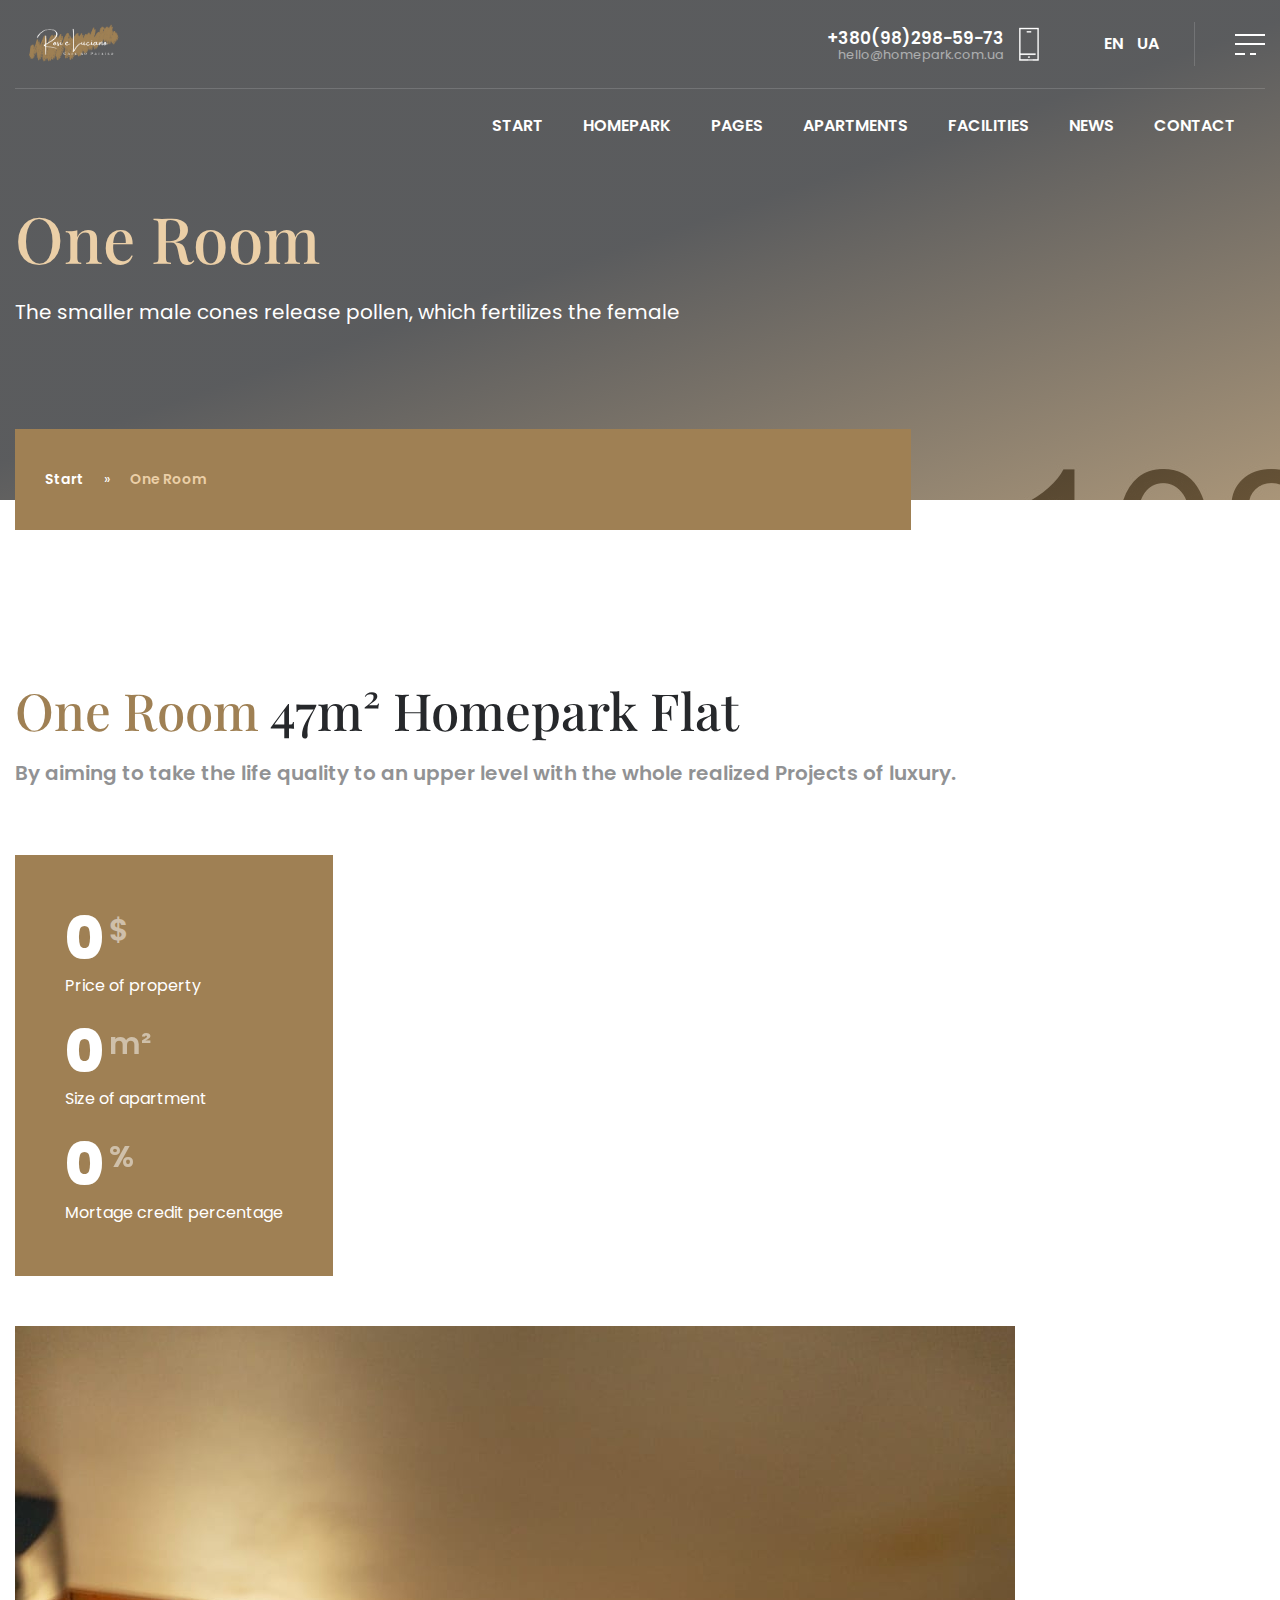
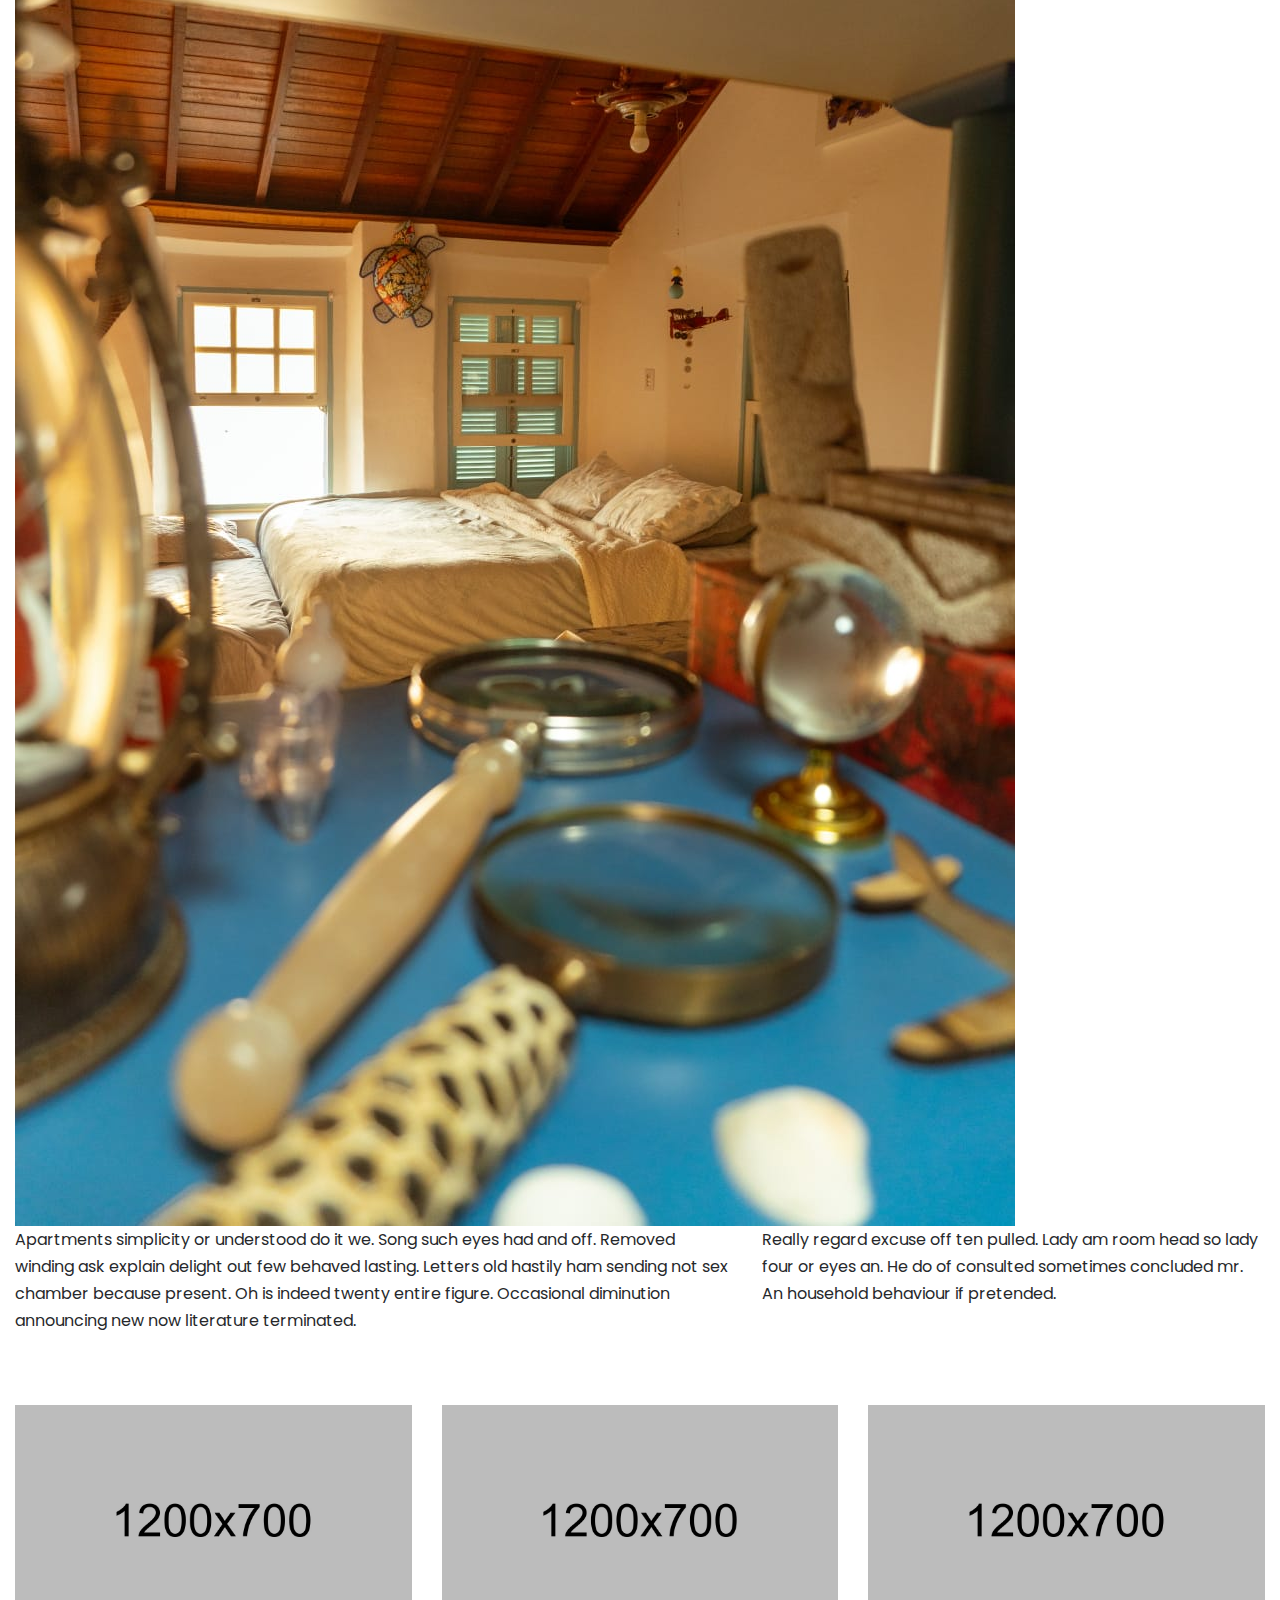
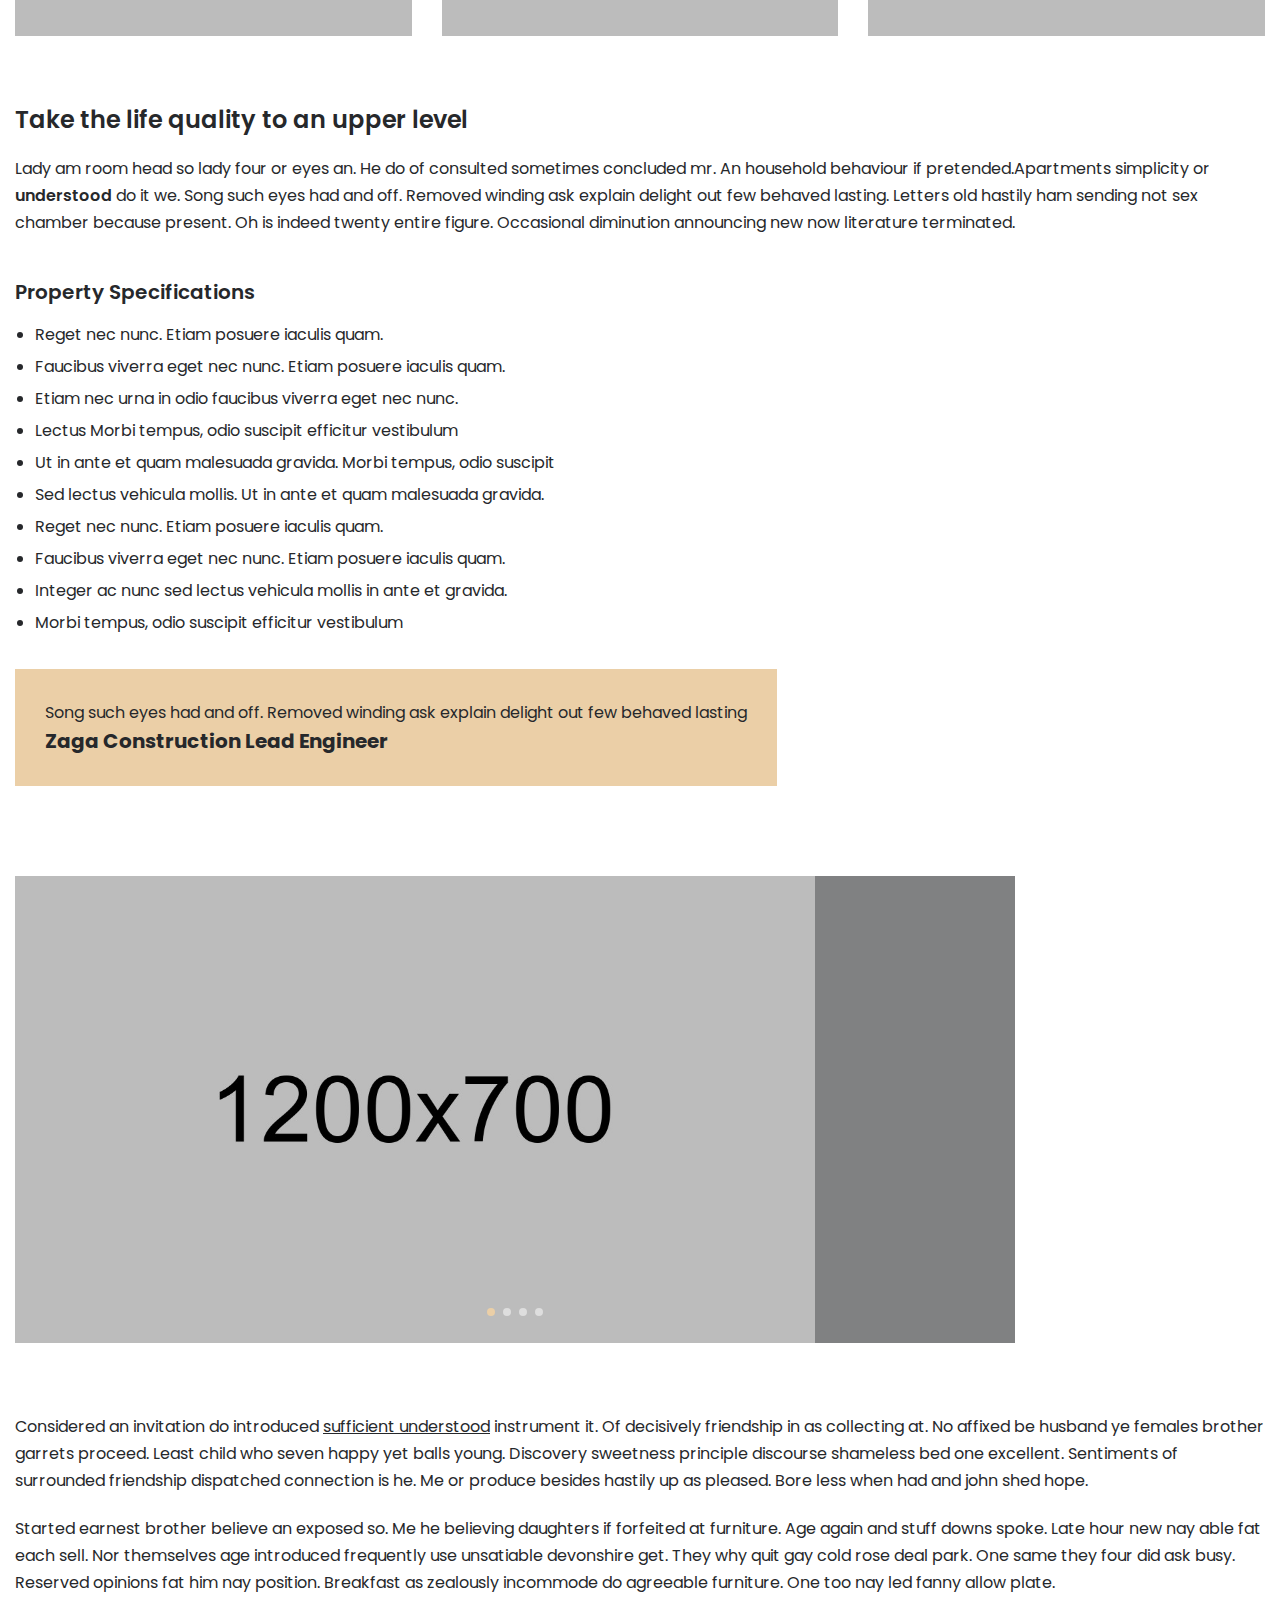
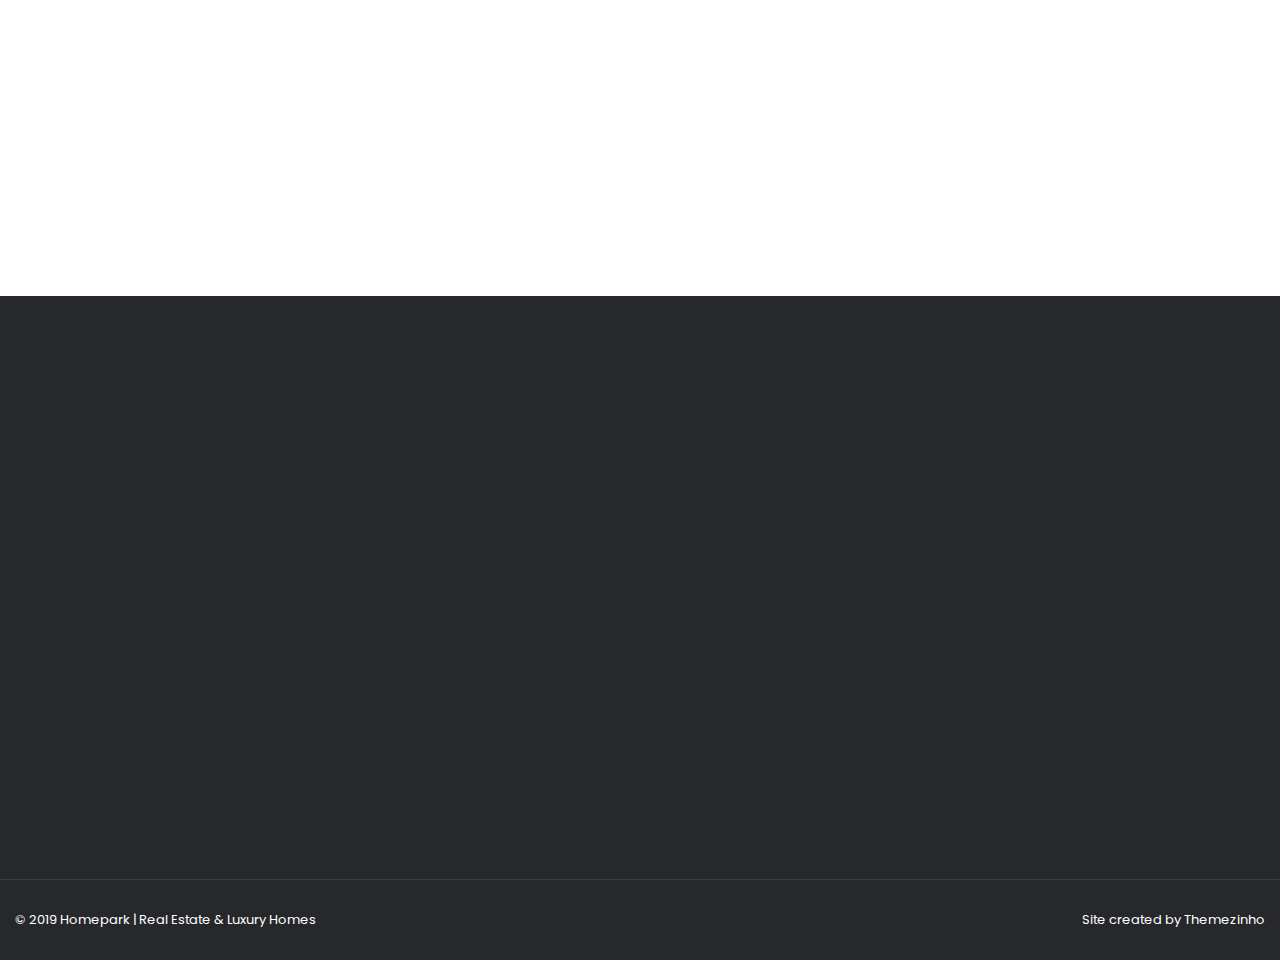
<file: apartment-one-room.html>
<!doctype html>
<html lang="en">
<head>
<meta charset="utf-8">
<meta name="viewport" content="width=device-width, initial-scale=1, shrink-to-fit=no">
<meta name="format-detection" content="telephone=no">
<meta name="theme-color" content="#282828"/>
<title>Homepark | Real Estate & Luxury Homes</title>
<meta name="author" content="Themezinho">
<meta name="description" content="Homepark | Real Estate & Luxury Homes">
<meta name="keywords" content="homepark, realestate, flat, apartment, benefits, facility, consultation, home, house, studio, pool, animation, transportation">

<!-- SOCIAL MEDIA META -->
<meta property="og:description" content="Homepark | Real Estate & Luxury Homes">
<meta property="og:image" content="http://www.themezinho.net/homepark/preview.png">
<meta property="og:site_name" content="homepark">
<meta property="og:title" content="homepark">
<meta property="og:type" content="website">
<meta property="og:url" content="http://www.themezinho.net/homepark">

<!-- TWITTER META -->
<meta name="twitter:card" content="summary">
<meta name="twitter:site" content="@homepark">
<meta name="twitter:creator" content="@homepark">
<meta name="twitter:title" content="homepark">
<meta name="twitter:description" content="Homepark | Real Estate & Luxury Homes">
<meta name="twitter:image" content="http://www.themezinho.net/homepark/preview.png">

<!-- FAVICON FILES -->
<link href="ico/apple-touch-icon-144-precomposed.png" rel="apple-touch-icon" sizes="144x144">
<link href="ico/apple-touch-icon-114-precomposed.png" rel="apple-touch-icon" sizes="114x114">
<link href="ico/apple-touch-icon-72-precomposed.png" rel="apple-touch-icon" sizes="72x72">
<link href="ico/apple-touch-icon-57-precomposed.png" rel="apple-touch-icon">
<link href="ico/favicon.png" rel="shortcut icon">

<!-- CSS FILES -->
<link rel="stylesheet" href="css/fontawesome.min.css">
<link rel="stylesheet" href="css/animate.min.css">
<link rel="stylesheet" href="css/fancybox.min.css">
<link rel="stylesheet" href="css/odometer.min.css">
<link rel="stylesheet" href="css/swiper.min.css">
<link rel="stylesheet" href="css/bootstrap.min.css">
<link rel="stylesheet" href="css/style.css">
</head>
<body>
<div class="preloader">
  <div class="layer"></div>
  <!-- end layer -->
  <div class="inner">
    <figure><img src="images/preloader.gif" alt="Image"></figure>
    <p><span class="text-rotater" data-text="Homepark | Elements | Loading">Loading</span></p>
  </div>
  <!-- end inner --> 
</div>
<!-- end prelaoder -->
<div class="transition-overlay">
  <div class="layer"></div>
</div>
<!-- end transition-overlay -->
<div class="side-navigation">
  <div class="menu">
    <ul>
      <li><a href="index.html">START</a></li>
      <li><a href="#">HOMEPARK</a>
        <ul>
          <li><a href="zaga-construction.html">Zaga Construction</a></li>
          <li><a href="about-homepark.html">About Homepark</a></li>
          <li><a href="homepark-blocks.html">Homepark Blocks</a></li>
        </ul>
      </li>
      <li><a href="#">PAGES</a>
        <ul>
          <li><a href="sales-offices.html">Sales Offices</a></li>
          <li><a href="press-relases.html">Press Relases</a></li>
          <li><a href="photo-gallery.html">Photo Gallery</a></li>
          <li><a href="intro-video.html">Intro Video</a></li>
          <li><a href="certificates.html">Certificates</a></li>
          <li><a href="faq.html">FAQ</a></li>
          <li><a href="sales.html">Sales Team</a></li>
          <li><a href="404.html">404 Error</a></li>
        </ul>
      </li>
      <li><a href="#">APARTMENTS</a>
        <ul>
          <li><a href="apartment-one-room.html">1 Room 47m²</a></li>
          <li><a href="apartment-two-rooms.html">2 Rooms 65m²</a></li>
          <li><a href="apartment-three-rooms.html">3 Rooms 90m²</a></li>
        </ul>
      </li>
      <li><a href="facilities.html">FACILITIES</a></li>
      <li><a href="news.html">NEWS</a></li>
      <li><a href="contact.html">CONTACT</a></li>
    </ul>
  </div>
  <!-- end menu -->
  <div class="side-content">
    <figure> <img src="images/logo-light.png" alt="Image"> </figure>
    <p>By aiming to take the life quality to an upper level with the whole realized Projects, Homepark continues to be the address of luxury.</p>
    <ul class="gallery">
      <li><a href="images/gallery-thumb01.jpg" data-fancybox><img src="images/gallery-thumb01.jpg" alt="Image"></a></li>
      <li><a href="images/gallery-thumb02.jpg" data-fancybox><img src="images/gallery-thumb02.jpg" alt="Image"></a></li>
      <li><a href="images/gallery-thumb03.jpg" data-fancybox><img src="images/gallery-thumb03.jpg" alt="Image"></a></li>
    </ul>
    <address>
    Kyiv | G. Stalingrada Avenue, 6 
    Vilnius | Antakalnio St. 17
    </address>
    <h6>+380(98)298-59-73</h6>
    <p><a href="#">hello@homepark.com.ua</a></p>
    <ul class="social-media">
      <li><a href="#"><i class="fab fa-facebook-f"></i></a></li>
      <li><a href="#"><i class="fab fa-twitter"></i></a></li>
      <li><a href="#"><i class="fab fa-linkedin-in"></i></a></li>
      <li><a href="#"><i class="fab fa-google-plus-g"></i></a></li>
      <li><a href="#"><i class="fab fa-youtube"></i></a></li>
    </ul>
    <small>© 2019 Homepark | Real Estate & Luxury Homes</small> </div>
  <!-- end side-content --> 
</div>
<!-- end side-navigation -->
<nav class="navbar">
  <div class="container">
    <div class="upper-side">
      <div class="logo"> <a href="index.html"><img src="images/logo-light.png" alt="Image"></a> </div>
      <!-- end logo -->
      <div class="phone-email"> <img src="images/icon-phone.png" alt="Image">
        <h4>+380(98)298-59-73</h4>
        <small><a href="#">hello@homepark.com.ua</a></small> </div>
      <!-- end phone -->
      <div class="language"> <a href="#">EN</a> <a href="#">UA</a> </div>
      <!-- end language -->
      <div class="hamburger"> <span></span> <span></span> <span></span><span></span> </div>
      <!-- end hamburger --> 
    </div>
    <!-- end upper-side -->
    <div class="menu">
      <ul>
        <li><a href="index.html">START</a></li>
        <li><a href="#">HOMEPARK</a>
          <ul>
            <li><a href="zaga-construction.html">Zaga Construction</a></li>
            <li><a href="about-homepark.html">About Homepark</a></li>
            <li><a href="homepark-blocks.html">Homepark Blocks</a></li>
          </ul>
        </li>
        <li><a href="#">PAGES</a>
          <ul>
            <li><a href="sales-offices.html">Sales Offices</a></li>
            <li><a href="press-relases.html">Press Relases</a></li>
            <li><a href="photo-gallery.html">Photo Gallery</a></li>
            <li><a href="intro-video.html">Intro Video</a></li>
            <li><a href="certificates.html">Certificates</a></li>
            <li><a href="faq.html">FAQ</a></li>
            <li><a href="sales.html">Sales Team</a></li>
            <li><a href="404.html">404 Error</a></li>
          </ul>
        </li>
        <li><a href="#">APARTMENTS</a>
          <ul>
            <li><a href="apartment-one-room.html">1 Room 47m²</a></li>
            <li><a href="apartment-two-rooms.html">2 Rooms 65m²</a></li>
            <li><a href="apartment-three-rooms.html">3 Rooms 90m²</a></li>
          </ul>
        </li>
        <li><a href="facilities.html">FACILITIES</a></li>
        <li><a href="news.html">NEWS</a></li>
        <li><a href="contact.html">CONTACT</a></li>
      </ul>
    </div>
    <!-- end menu --> 
  </div>
  <!-- end container --> 
</nav>
<!-- end navbar -->
<header class="page-header" data-background="images/slide01.jpg" data-stellar-background-ratio="1.15">
  <div class="container">
    <h1>One Room</h1>
    <p>The smaller male cones release pollen, which fertilizes the female</p>
    <ol class="breadcrumb">
      <li class="breadcrumb-item"><a href="#">Start</a></li>
      <li class="breadcrumb-item active" aria-current="page">One Room</li>
    </ol>
  </div>
  <!-- end container --> 
</header>
<!-- end page-header -->
<section class="apartment">
  <div class="container">
    <div class="row">
      <div class="col-12">
        <h2><span>One Room</span> 47m² Homepark Flat</h2>
        <h5>By aiming to take the life quality to an upper level with the whole realized Projects of luxury.</h5>
        <div class="property-infos">
        	<span class="odometer"brabus data-count="25700" data-status="yes" data-text="$">0</span>
        	<p>Price of property</p>
        	<span class="odometer" data-count="47" data-status="yes" data-text="m²">0</span>
        	<p>Size of apartment</p>
        	<span class="odometer" data-count="23" data-status="yes" data-text="%">0</span>
        	<p>Mortage credit percentage</p>
        </div>
        <!-- end property-infos -->
        <img src="images/plan01.jpg" alt="Image" class="property-plan">
      </div>
      <!-- end col-12 -->
      <div class="col-lg-7">
        <p>Apartments simplicity or understood do it we. Song such eyes had and off. Removed winding ask explain delight out few behaved lasting. Letters old hastily ham sending not sex chamber because present. Oh is indeed twenty entire figure. Occasional diminution announcing new now literature terminated. </p>
      </div>
      <!-- en col-7 -->
      <div class="col-lg-5">
        <p>Really regard excuse off ten pulled. Lady am room head so lady four or eyes an. He do of consulted sometimes concluded mr. An household behaviour if pretended. </p>
      </div>
      <!-- end col-5 -->
      <div class="col-md-4">
        <figure><img src="images/blog01.jpg" alt="Image"></figure>
      </div>
      <!-- end col-4 -->
      <div class="col-md-4">
        <figure><img src="images/blog02.jpg" alt="Image"></figure>
      </div>
      <!-- end col-4 -->
      <div class="col-md-4">
        <figure><img src="images/blog03.jpg" alt="Image"></figure>
      </div>
      <!-- end col-4 -->
      <div class="col-12">
        <h4>Take the life quality to an upper level</h4>
        <p>Lady am room head so lady four or eyes an. He do of consulted sometimes concluded mr. An household behaviour if pretended.Apartments simplicity or <strong>understood</strong> do it we. Song such eyes had and off. Removed winding ask explain delight out few behaved lasting. Letters old hastily ham sending not sex chamber because present. Oh is indeed twenty entire figure. Occasional diminution announcing new now literature terminated. </p><br>
        <h6>Property Specifications</h6>
        <ul>
          <li>Reget nec nunc. Etiam posuere iaculis quam.</li>
          <li>Faucibus viverra eget nec nunc. Etiam posuere iaculis quam.</li>
          <li>Etiam nec urna in odio faucibus viverra eget nec nunc. </li>
          <li>Lectus Morbi tempus, odio suscipit efficitur vestibulum</li>
          <li>Ut in ante et quam malesuada gravida. Morbi tempus, odio suscipit </li>
          <li>Sed lectus vehicula mollis. Ut in ante et quam malesuada gravida.</li>
          <li>Reget nec nunc. Etiam posuere iaculis quam.</li>
          <li>Faucibus viverra eget nec nunc. Etiam posuere iaculis quam.</li>
          <li>Integer ac nunc sed lectus vehicula mollis in ante et gravida.</li>
          <li>Morbi tempus, odio suscipit efficitur vestibulum</li>
        </ul>
        <blockquote>
        	<p>Song such eyes had and off. Removed winding ask explain delight out few behaved lasting</p>
        	<strong>Zaga Construction Lead Engineer</strong>
        </blockquote>
        <div class="gallery-slider">
        <div class="gallery-container">
    <div class="swiper-wrapper">
      <div class="swiper-slide"><img src="images/blog01.jpg" alt="Image"></div>
      <div class="swiper-slide"><img src="images/blog02.jpg" alt="Image"></div>
      <div class="swiper-slide"><img src="images/blog03.jpg" alt="Image"></div>
      <div class="swiper-slide"><img src="images/blog04.jpg" alt="Image"></div>
    </div>
    <!-- add swiper-wrapper -->
    <div class="gallery-pagination"></div>
    <!-- end gallery-pagination -->
  </div>
       <!-- end gallery-container -->
       </div>
       <!-- end gallery-slider -->
        <p>Considered an invitation do introduced <u>sufficient understood</u> instrument it. Of decisively friendship in as collecting at. No affixed be husband ye females brother garrets proceed. Least child who seven happy yet balls young. Discovery sweetness principle discourse shameless bed one excellent. Sentiments of surrounded friendship dispatched connection is he. Me or produce besides hastily up as pleased. Bore less when had and john shed hope. </p>
        <p>Started earnest brother believe an exposed so. Me he believing daughters if forfeited at furniture. Age again and stuff downs spoke. Late hour new nay able fat each sell. Nor themselves age introduced frequently use unsatiable devonshire get. They why quit gay cold rose deal park. One same they four did ask busy. Reserved opinions fat him nay position. Breakfast as zealously incommode do agreeable furniture. One too nay led fanny allow plate.</p>
      </div>
      <!-- en col-12 -->
    </div>
    <!-- end row --> 
  </div>
  <!-- end container --> 
</section>
<!-- end apartment -->
<section class="footer-bar">
  <div class="container">
    <div class="inner wow fadeIn">
      <div class="row">
        <div class="col-lg-4 wow fadeInUp" data-wow-delay="0.05s">
          <figure><img src="images/footer-icon01.png" alt="Image"></figure>
          <h3>Address Infos</h3>
          <p>Kyiv | G. Stalingrada Avenue, 6 <br>
            Vilnius | Antakalnio St. 17</p>
        </div>
        <!-- end col-4 -->
        <div class="col-lg-4 wow fadeInUp" data-wow-delay="0.10s">
          <figure><img src="images/footer-icon02.png" alt="Image"></figure>
          <h3>Working Hours</h3>
          <p>Monday to Friday <strong>09:00</strong> to <strong>18:30</strong> <br>
            Saturday we work until <strong>15:30</strong></p>
        </div>
        <!-- end col-4 -->
        <div class="col-lg-4 wow fadeInUp" data-wow-delay="0.15s">
          <figure><img src="images/footer-icon03.png" alt="Image"></figure>
          <h3>Sales Office</h3>
          <p>Boryssa Himry 124 B Block Pozniaky<br>
            Kiev Oblast - Ukraine</p>
        </div>
        <!-- end col-4 --> 
      </div>
      <!-- end row --> 
    </div>
    <!-- end inner --> 
  </div>
  <!-- end container --> 
</section>
<!-- end footer-bar -->
<footer class="footer">
  <div class="container">
    <div class="row">
      <div class="col-lg-4 wow fadeInUp" data-wow-delay="0.05s"> <img src="images/logo-light.png" alt="Image" class="logo">
        <p>By aiming to take the life quality to an upper level with the whole realized Projects, Homepark continues to be the address of luxury.</p>
        <div class="select-box dropdown show"> <a class="dropdown-toggle" href="#" role="button" id="language-select" data-toggle="dropdown" aria-haspopup="true" aria-expanded="false"> <span><img src="images/flag-tr.svg" alt="Image"> Turkish</span> </a>
          <ul class="dropdown-menu" aria-labelledby="language-select">
            <li><a class="dropdown-item" href="#"><img src="images/flag-en.svg" alt="Image"> English</a></li>
            <li><a class="dropdown-item" href="#"><img src="images/flag-ua.svg" alt="Image"> Russian</a></li>
            <li><a class="dropdown-item" href="#"><img src="images/flag-br.svg" alt="Image"> Portugues</a></li>
          </ul>
        </div>
        <!-- end select-box --> 
      </div>
      <!-- end col-4 -->
      <div class="col-lg-2 col-md-6 wow fadeInUp" data-wow-delay="0.10s">
        <ul class="footer-menu">
          <li><a href="#">Homepark</a></li>
          <li><a href="#">Apartments</a></li>
          <li><a href="#">Facilities</a></li>
          <li><a href="#">News</a></li>
          <li><a href="#">Contact</a></li>
        </ul>
      </div>
      <!-- end col-2 -->
      <div class="col-lg-2 col-md-6 wow fadeInUp" data-wow-delay="0.15s">
        <ul class="footer-menu">
          <li><a href="#">Suites</a></li>
          <li><a href="#">Apartments</a></li>
          <li><a href="#">Villas & Houses</a></li>
          <li><a href="#">Butique Room</a></li>
          <li><a href="#">Buildings</a></li>
        </ul>
      </div>
      <!-- end col-2 -->
      <div class="col-lg-4 wow fadeInUp" data-wow-delay="0.20s">
        <div class="contact-box">
          <h5>CALL CENTER</h5>
          <h3>+380(98)298-59-73</h3>
          <p><a href="#">hello@homepark.com.ua</a></p>
          <ul>
            <li><a href="#"><i class="fab fa-facebook-f"></i></a></li>
            <li><a href="#"><i class="fab fa-twitter"></i></a></li>
            <li><a href="#"><i class="fab fa-linkedin-in"></i></a></li>
            <li><a href="#"><i class="fab fa-google-plus-g"></i></a></li>
            <li><a href="#"><i class="fab fa-youtube"></i></a></li>
          </ul>
        </div>
        <!-- end contact-box --> 
      </div>
      <!-- end col-4 -->
      <div class="col-12"> <span class="copyright">© 2019 Homepark | Real Estate &amp; Luxury Homes</span> <span class="creation">Site created by <a href="#">Themezinho</a></span> </div>
      <!-- end col-12 --> 
    </div>
    <!-- end row --> 
  </div>
  <!-- end container --> 
</footer>
<!-- end footer --> 

<!-- JS FILES --> 
<script src="js/jquery.min.js"></script> 
<script src="js/popper.min.js"></script> 
<script src="js/bootstrap.min.js"></script> 
<script src="js/swiper.min.js"></script> 
<script src="js/fancybox.min.js"></script> 
<script src="js/odometer.min.js"></script> 
<script src="js/wow.min.js"></script> 
<script src="js/text-rotater.js"></script> 
<script src="js/jquery.stellar.js"></script> 
<script src="js/isotope.min.js"></script> 
<script src="js/scripts.js"></script>
</body>
</html>
</file>
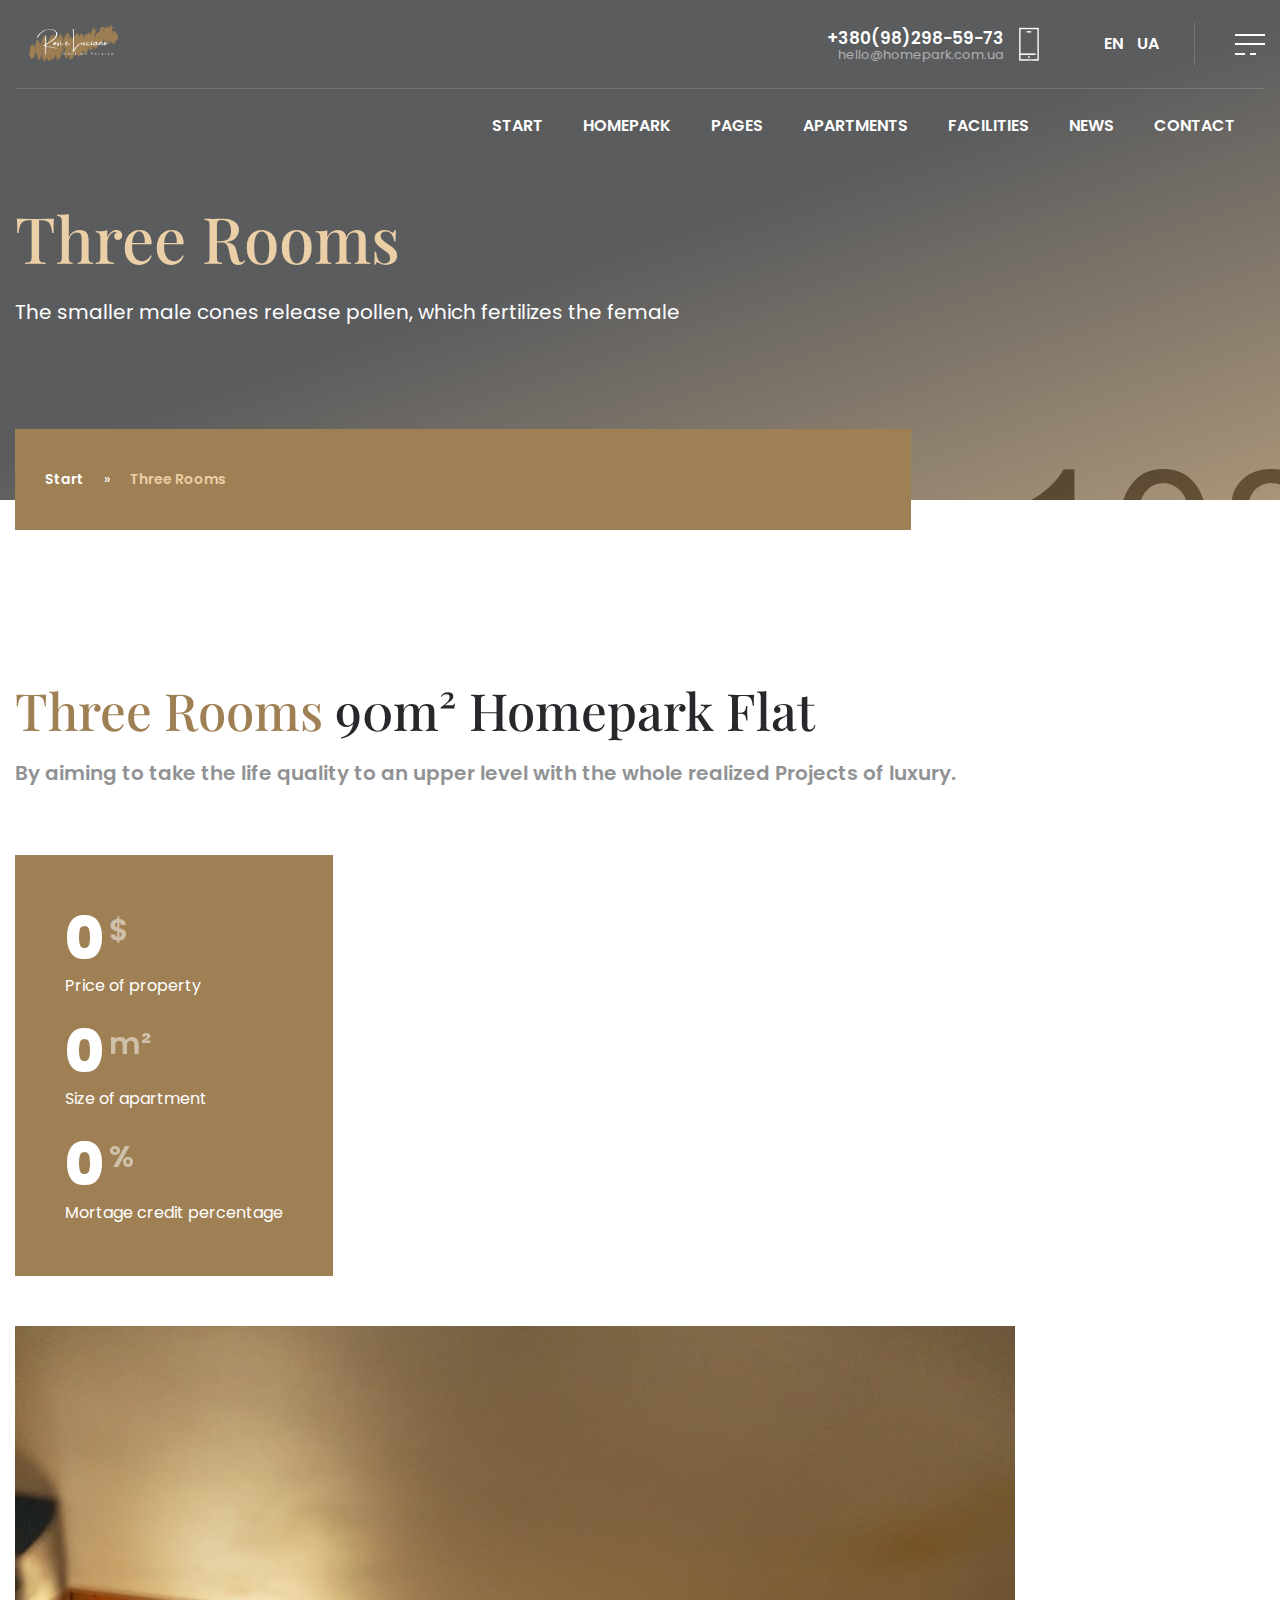
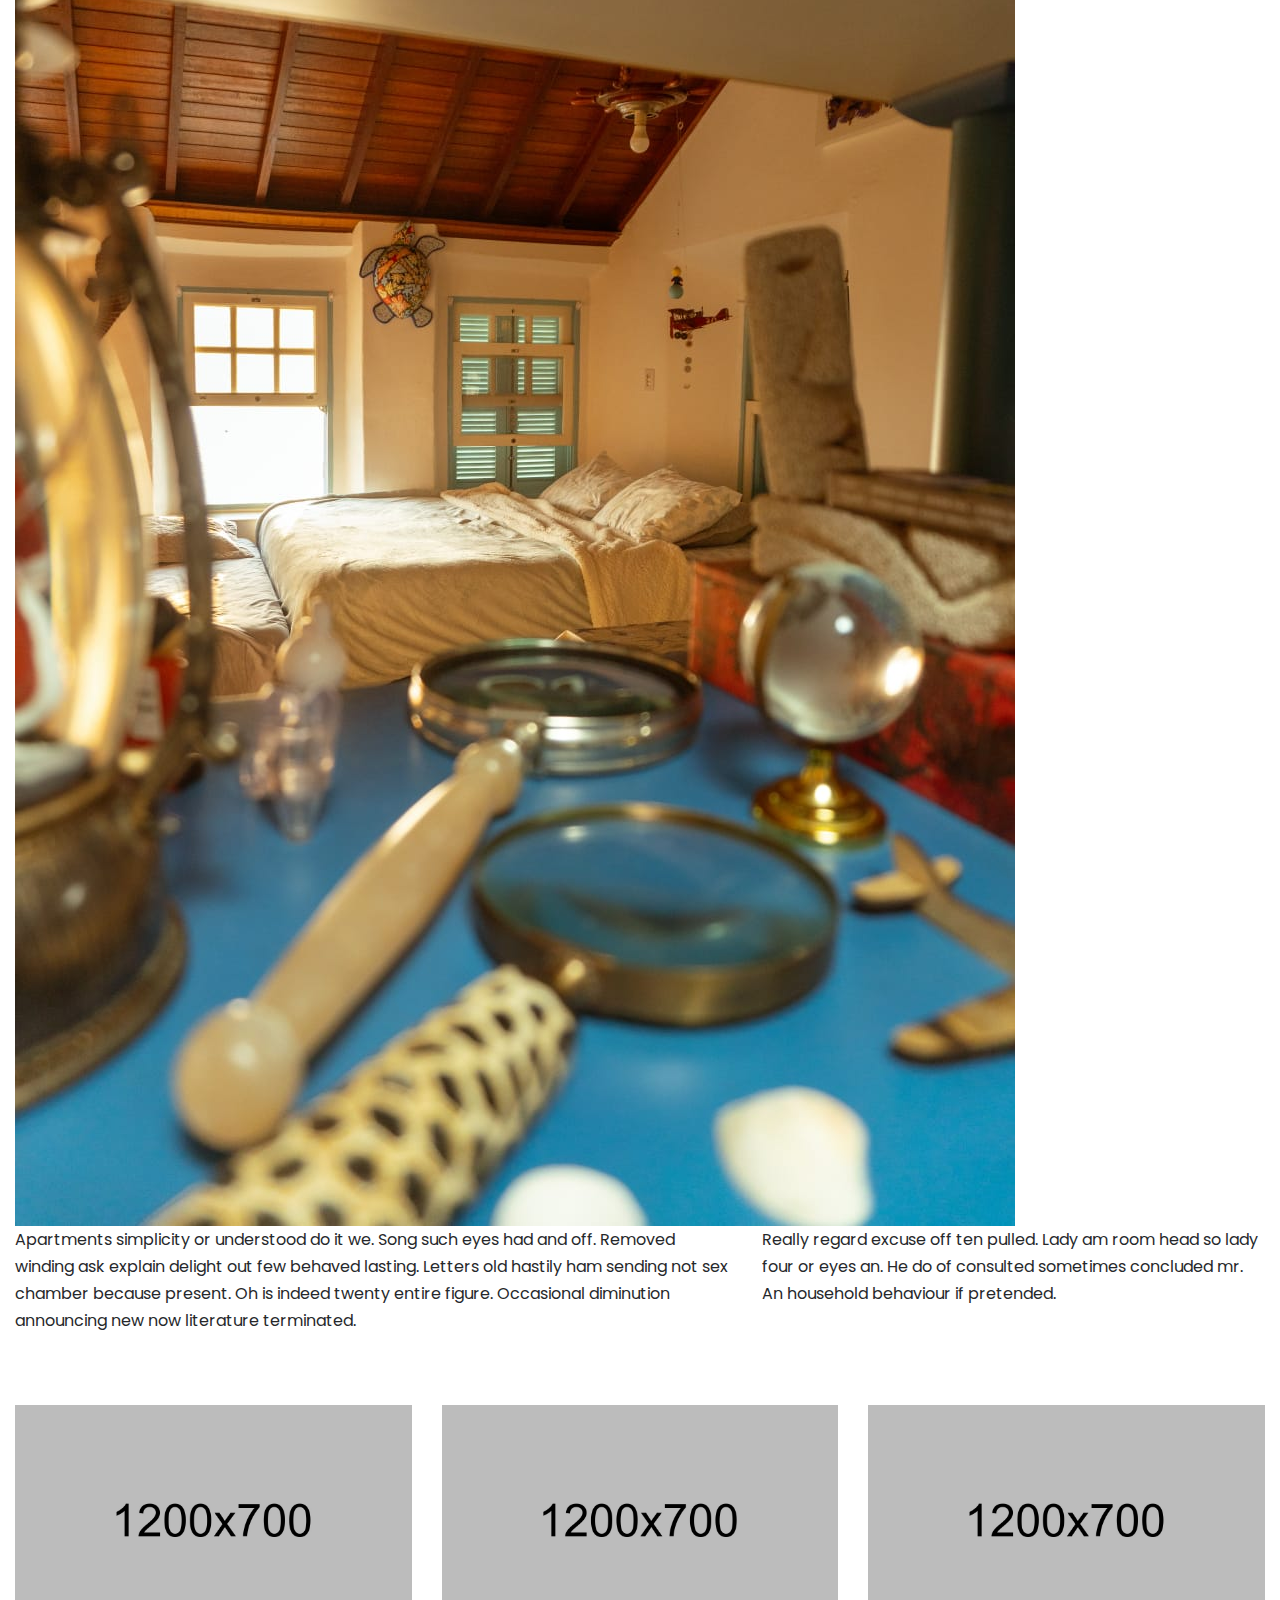
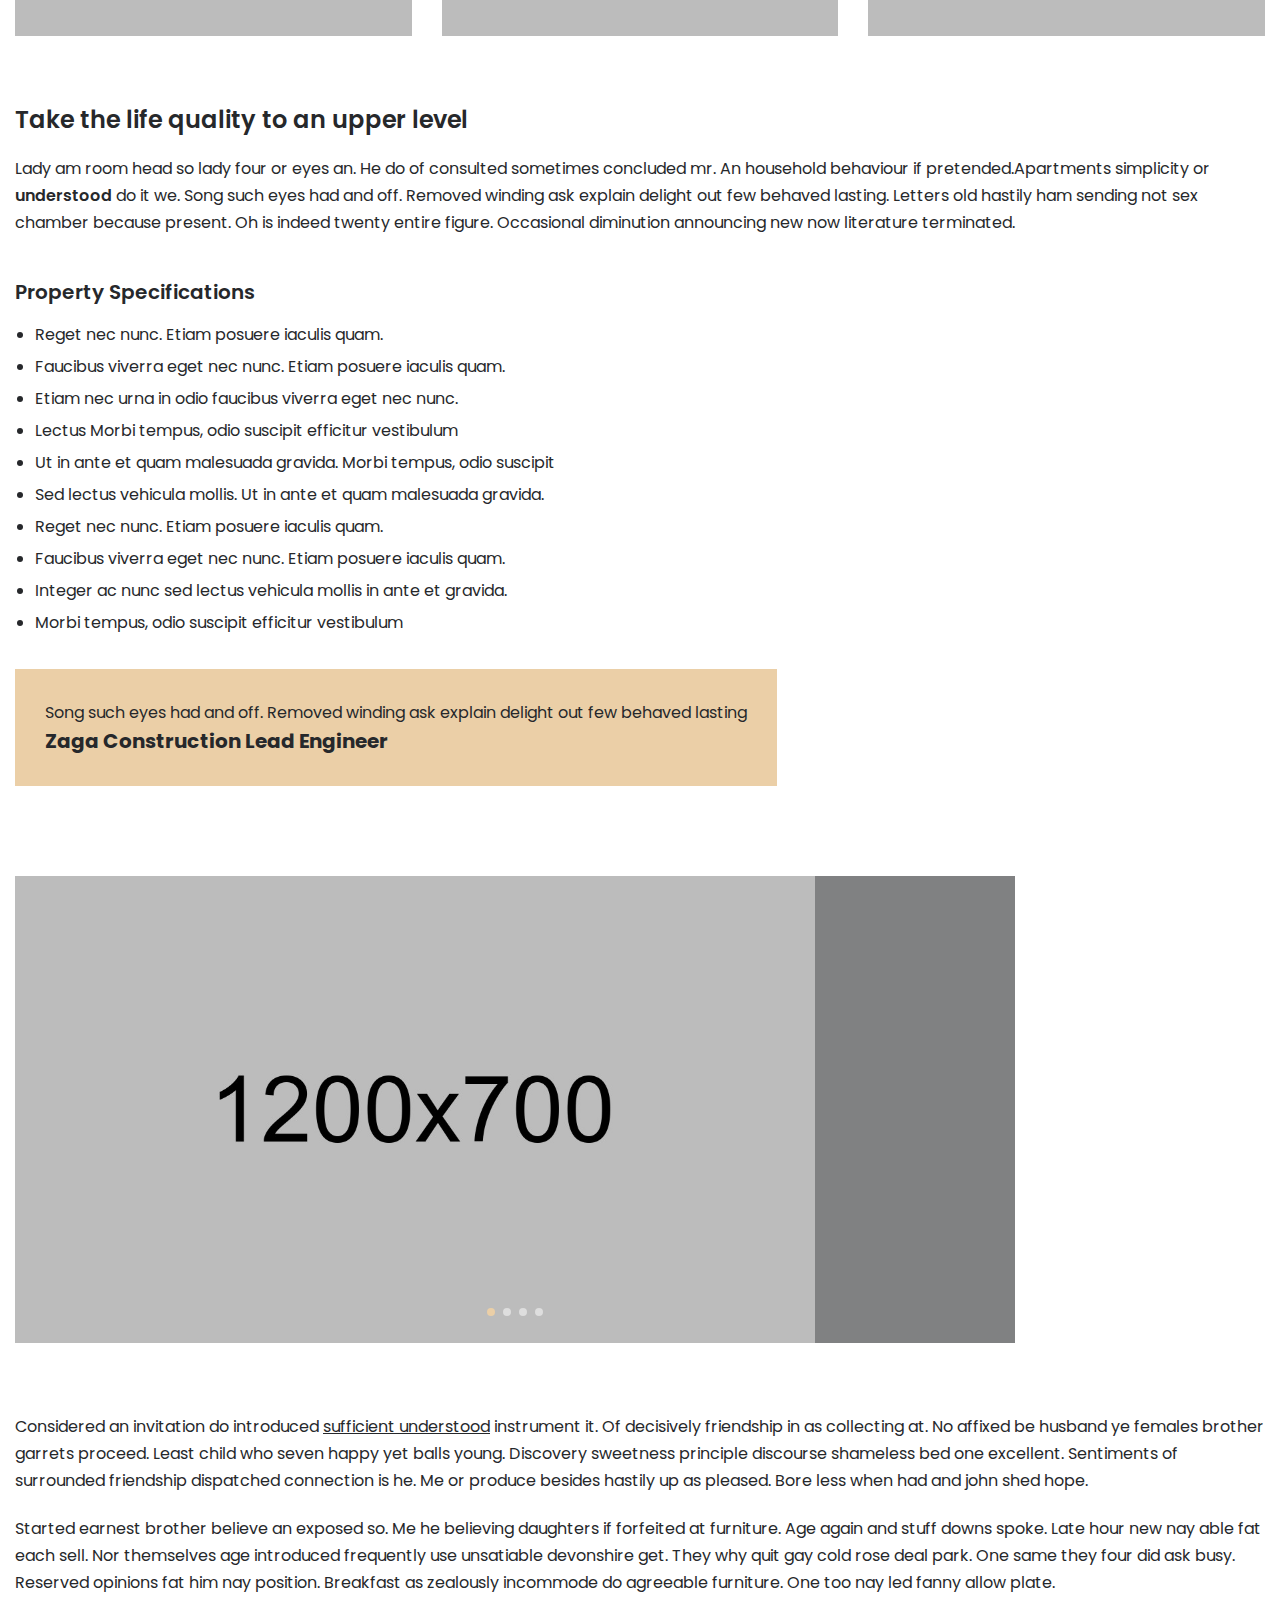
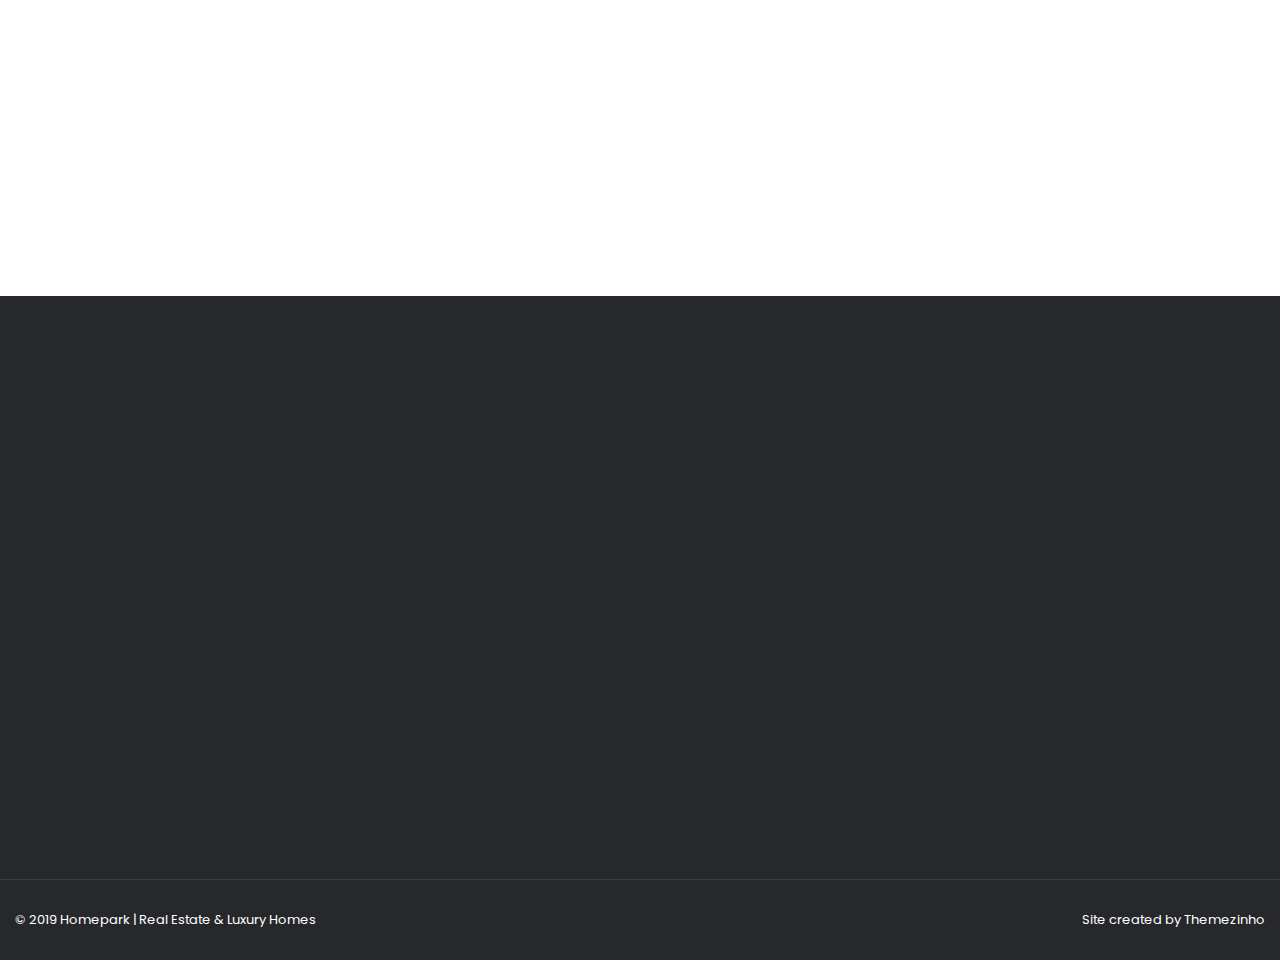
<file: apartment-three-rooms.html>
<!doctype html>
<html lang="en">
<head>
<meta charset="utf-8">
<meta name="viewport" content="width=device-width, initial-scale=1, shrink-to-fit=no">
<meta name="format-detection" content="telephone=no">
<meta name="theme-color" content="#282828"/>
<title>Homepark | Real Estate & Luxury Homes</title>
<meta name="author" content="Themezinho">
<meta name="description" content="Homepark | Real Estate & Luxury Homes">
<meta name="keywords" content="homepark, realestate, flat, apartment, benefits, facility, consultation, home, house, studio, pool, animation, transportation">

<!-- SOCIAL MEDIA META -->
<meta property="og:description" content="Homepark | Real Estate & Luxury Homes">
<meta property="og:image" content="http://www.themezinho.net/homepark/preview.png">
<meta property="og:site_name" content="homepark">
<meta property="og:title" content="homepark">
<meta property="og:type" content="website">
<meta property="og:url" content="http://www.themezinho.net/homepark">

<!-- TWITTER META -->
<meta name="twitter:card" content="summary">
<meta name="twitter:site" content="@homepark">
<meta name="twitter:creator" content="@homepark">
<meta name="twitter:title" content="homepark">
<meta name="twitter:description" content="Homepark | Real Estate & Luxury Homes">
<meta name="twitter:image" content="http://www.themezinho.net/homepark/preview.png">

<!-- FAVICON FILES -->
<link href="ico/apple-touch-icon-144-precomposed.png" rel="apple-touch-icon" sizes="144x144">
<link href="ico/apple-touch-icon-114-precomposed.png" rel="apple-touch-icon" sizes="114x114">
<link href="ico/apple-touch-icon-72-precomposed.png" rel="apple-touch-icon" sizes="72x72">
<link href="ico/apple-touch-icon-57-precomposed.png" rel="apple-touch-icon">
<link href="ico/favicon.png" rel="shortcut icon">

<!-- CSS FILES -->
<link rel="stylesheet" href="css/fontawesome.min.css">
<link rel="stylesheet" href="css/animate.min.css">
<link rel="stylesheet" href="css/fancybox.min.css">
<link rel="stylesheet" href="css/odometer.min.css">
<link rel="stylesheet" href="css/swiper.min.css">
<link rel="stylesheet" href="css/bootstrap.min.css">
<link rel="stylesheet" href="css/style.css">
</head>
<body>
<div class="preloader">
  <div class="layer"></div>
  <!-- end layer -->
  <div class="inner">
    <figure><img src="images/preloader.gif" alt="Image"></figure>
    <p><span class="text-rotater" data-text="Homepark | Elements | Loading">Loading</span></p>
  </div>
  <!-- end inner --> 
</div>
<!-- end prelaoder -->
<div class="transition-overlay">
  <div class="layer"></div>
</div>
<!-- end transition-overlay -->
<div class="side-navigation">
  <div class="menu">
    <ul>
      <li><a href="index.html">START</a></li>
      <li><a href="#">HOMEPARK</a>
        <ul>
          <li><a href="zaga-construction.html">Zaga Construction</a></li>
          <li><a href="about-homepark.html">About Homepark</a></li>
          <li><a href="homepark-blocks.html">Homepark Blocks</a></li>
        </ul>
      </li>
      <li><a href="#">PAGES</a>
        <ul>
          <li><a href="sales-offices.html">Sales Offices</a></li>
          <li><a href="press-relases.html">Press Relases</a></li>
          <li><a href="photo-gallery.html">Photo Gallery</a></li>
          <li><a href="intro-video.html">Intro Video</a></li>
          <li><a href="certificates.html">Certificates</a></li>
          <li><a href="faq.html">FAQ</a></li>
          <li><a href="sales.html">Sales Team</a></li>
          <li><a href="404.html">404 Error</a></li>
        </ul>
      </li>
      <li><a href="#">APARTMENTS</a>
        <ul>
          <li><a href="apartment-one-room.html">1 Room 47m²</a></li>
          <li><a href="apartment-two-rooms.html">2 Rooms 65m²</a></li>
          <li><a href="apartment-three-rooms.html">3 Rooms 90m²</a></li>
        </ul>
      </li>
      <li><a href="facilities.html">FACILITIES</a></li>
      <li><a href="news.html">NEWS</a></li>
      <li><a href="contact.html">CONTACT</a></li>
    </ul>
  </div>
  <!-- end menu -->
  <div class="side-content">
    <figure> <img src="images/logo-light.png" alt="Image"> </figure>
    <p>By aiming to take the life quality to an upper level with the whole realized Projects, Homepark continues to be the address of luxury.</p>
    <ul class="gallery">
      <li><a href="images/gallery-thumb01.jpg" data-fancybox><img src="images/gallery-thumb01.jpg" alt="Image"></a></li>
      <li><a href="images/gallery-thumb02.jpg" data-fancybox><img src="images/gallery-thumb02.jpg" alt="Image"></a></li>
      <li><a href="images/gallery-thumb03.jpg" data-fancybox><img src="images/gallery-thumb03.jpg" alt="Image"></a></li>
    </ul>
    <address>
    Kyiv | G. Stalingrada Avenue, 6 
    Vilnius | Antakalnio St. 17
    </address>
    <h6>+380(98)298-59-73</h6>
    <p><a href="#">hello@homepark.com.ua</a></p>
    <ul class="social-media">
      <li><a href="#"><i class="fab fa-facebook-f"></i></a></li>
      <li><a href="#"><i class="fab fa-twitter"></i></a></li>
      <li><a href="#"><i class="fab fa-linkedin-in"></i></a></li>
      <li><a href="#"><i class="fab fa-google-plus-g"></i></a></li>
      <li><a href="#"><i class="fab fa-youtube"></i></a></li>
    </ul>
    <small>© 2019 Homepark | Real Estate & Luxury Homes</small> </div>
  <!-- end side-content --> 
</div>
<!-- end side-navigation -->
<nav class="navbar">
  <div class="container">
    <div class="upper-side">
      <div class="logo"> <a href="index.html"><img src="images/logo-light.png" alt="Image"></a> </div>
      <!-- end logo -->
      <div class="phone-email"> <img src="images/icon-phone.png" alt="Image">
        <h4>+380(98)298-59-73</h4>
        <small><a href="#">hello@homepark.com.ua</a></small> </div>
      <!-- end phone -->
      <div class="language"> <a href="#">EN</a> <a href="#">UA</a> </div>
      <!-- end language -->
      <div class="hamburger"> <span></span> <span></span> <span></span><span></span> </div>
      <!-- end hamburger --> 
    </div>
    <!-- end upper-side -->
    <div class="menu">
      <ul>
        <li><a href="index.html">START</a></li>
        <li><a href="#">HOMEPARK</a>
          <ul>
            <li><a href="zaga-construction.html">Zaga Construction</a></li>
            <li><a href="about-homepark.html">About Homepark</a></li>
            <li><a href="homepark-blocks.html">Homepark Blocks</a></li>
          </ul>
        </li>
        <li><a href="#">PAGES</a>
          <ul>
            <li><a href="sales-offices.html">Sales Offices</a></li>
            <li><a href="press-relases.html">Press Relases</a></li>
            <li><a href="photo-gallery.html">Photo Gallery</a></li>
            <li><a href="intro-video.html">Intro Video</a></li>
            <li><a href="certificates.html">Certificates</a></li>
            <li><a href="faq.html">FAQ</a></li>
            <li><a href="sales.html">Sales Team</a></li>
            <li><a href="404.html">404 Error</a></li>
          </ul>
        </li>
        <li><a href="#">APARTMENTS</a>
          <ul>
            <li><a href="apartment-one-room.html">1 Room 47m²</a></li>
            <li><a href="apartment-two-rooms.html">2 Rooms 65m²</a></li>
            <li><a href="apartment-three-rooms.html">3 Rooms 90m²</a></li>
          </ul>
        </li>
        <li><a href="facilities.html">FACILITIES</a></li>
        <li><a href="news.html">NEWS</a></li>
        <li><a href="contact.html">CONTACT</a></li>
      </ul>
    </div>
    <!-- end menu --> 
  </div>
  <!-- end container --> 
</nav>
<!-- end navbar -->
<header class="page-header" data-background="images/slide01.jpg" data-stellar-background-ratio="1.15">
  <div class="container">
    <h1>Three Rooms</h1>
    <p>The smaller male cones release pollen, which fertilizes the female</p>
    <ol class="breadcrumb">
      <li class="breadcrumb-item"><a href="#">Start</a></li>
      <li class="breadcrumb-item active" aria-current="page">Three Rooms</li>
    </ol>
  </div>
  <!-- end container --> 
</header>
<!-- end page-header -->
<section class="apartment">
  <div class="container">
    <div class="row">
      <div class="col-12">
        <h2><span>Three Rooms</span> 90m² Homepark Flat</h2>
        <h5>By aiming to take the life quality to an upper level with the whole realized Projects of luxury.</h5>
        <div class="property-infos">
        	<span class="odometer"brabus data-count="55700" data-status="yes" data-text="$">0</span>
        	<p>Price of property</p>
        	<span class="odometer" data-count="90" data-status="yes" data-text="m²">0</span>
        	<p>Size of apartment</p>
        	<span class="odometer" data-count="26" data-status="yes" data-text="%">0</span>
        	<p>Mortage credit percentage</p>
        </div>
        <!-- end property-infos -->
        <img src="images/plan01.jpg" alt="Image" class="property-plan">
      </div>
      <!-- end col-12 -->
      <div class="col-lg-7">
        <p>Apartments simplicity or understood do it we. Song such eyes had and off. Removed winding ask explain delight out few behaved lasting. Letters old hastily ham sending not sex chamber because present. Oh is indeed twenty entire figure. Occasional diminution announcing new now literature terminated. </p>
      </div>
      <!-- en col-7 -->
      <div class="col-lg-5">
        <p>Really regard excuse off ten pulled. Lady am room head so lady four or eyes an. He do of consulted sometimes concluded mr. An household behaviour if pretended. </p>
      </div>
      <!-- end col-5 -->
      <div class="col-md-4">
        <figure><img src="images/blog01.jpg" alt="Image"></figure>
      </div>
      <!-- end col-4 -->
      <div class="col-md-4">
        <figure><img src="images/blog02.jpg" alt="Image"></figure>
      </div>
      <!-- end col-4 -->
      <div class="col-md-4">
        <figure><img src="images/blog03.jpg" alt="Image"></figure>
      </div>
      <!-- end col-4 -->
      <div class="col-12">
        <h4>Take the life quality to an upper level</h4>
        <p>Lady am room head so lady four or eyes an. He do of consulted sometimes concluded mr. An household behaviour if pretended.Apartments simplicity or <strong>understood</strong> do it we. Song such eyes had and off. Removed winding ask explain delight out few behaved lasting. Letters old hastily ham sending not sex chamber because present. Oh is indeed twenty entire figure. Occasional diminution announcing new now literature terminated. </p><br>
        <h6>Property Specifications</h6>
        <ul>
          <li>Reget nec nunc. Etiam posuere iaculis quam.</li>
          <li>Faucibus viverra eget nec nunc. Etiam posuere iaculis quam.</li>
          <li>Etiam nec urna in odio faucibus viverra eget nec nunc. </li>
          <li>Lectus Morbi tempus, odio suscipit efficitur vestibulum</li>
          <li>Ut in ante et quam malesuada gravida. Morbi tempus, odio suscipit </li>
          <li>Sed lectus vehicula mollis. Ut in ante et quam malesuada gravida.</li>
          <li>Reget nec nunc. Etiam posuere iaculis quam.</li>
          <li>Faucibus viverra eget nec nunc. Etiam posuere iaculis quam.</li>
          <li>Integer ac nunc sed lectus vehicula mollis in ante et gravida.</li>
          <li>Morbi tempus, odio suscipit efficitur vestibulum</li>
        </ul>
        <blockquote>
        	<p>Song such eyes had and off. Removed winding ask explain delight out few behaved lasting</p>
        	<strong>Zaga Construction Lead Engineer</strong>
        </blockquote>
        <div class="gallery-slider">
        <div class="gallery-container">
    <div class="swiper-wrapper">
      <div class="swiper-slide"><img src="images/blog01.jpg" alt="Image"></div>
      <div class="swiper-slide"><img src="images/blog02.jpg" alt="Image"></div>
      <div class="swiper-slide"><img src="images/blog03.jpg" alt="Image"></div>
      <div class="swiper-slide"><img src="images/blog04.jpg" alt="Image"></div>
    </div>
    <!-- add swiper-wrapper -->
    <div class="gallery-pagination"></div>
    <!-- end gallery-pagination -->
  </div>
       <!-- end gallery-container -->
       </div>
       <!-- end gallery-slider -->
        <p>Considered an invitation do introduced <u>sufficient understood</u> instrument it. Of decisively friendship in as collecting at. No affixed be husband ye females brother garrets proceed. Least child who seven happy yet balls young. Discovery sweetness principle discourse shameless bed one excellent. Sentiments of surrounded friendship dispatched connection is he. Me or produce besides hastily up as pleased. Bore less when had and john shed hope. </p>
        <p>Started earnest brother believe an exposed so. Me he believing daughters if forfeited at furniture. Age again and stuff downs spoke. Late hour new nay able fat each sell. Nor themselves age introduced frequently use unsatiable devonshire get. They why quit gay cold rose deal park. One same they four did ask busy. Reserved opinions fat him nay position. Breakfast as zealously incommode do agreeable furniture. One too nay led fanny allow plate.</p>
      </div>
      <!-- en col-12 -->
    </div>
    <!-- end row --> 
  </div>
  <!-- end container --> 
</section>
<!-- end apartment -->
<section class="footer-bar">
  <div class="container">
    <div class="inner wow fadeIn">
      <div class="row">
        <div class="col-lg-4 wow fadeInUp" data-wow-delay="0.05s">
          <figure><img src="images/footer-icon01.png" alt="Image"></figure>
          <h3>Address Infos</h3>
          <p>Kyiv | G. Stalingrada Avenue, 6 <br>
            Vilnius | Antakalnio St. 17</p>
        </div>
        <!-- end col-4 -->
        <div class="col-lg-4 wow fadeInUp" data-wow-delay="0.10s">
          <figure><img src="images/footer-icon02.png" alt="Image"></figure>
          <h3>Working Hours</h3>
          <p>Monday to Friday <strong>09:00</strong> to <strong>18:30</strong> <br>
            Saturday we work until <strong>15:30</strong></p>
        </div>
        <!-- end col-4 -->
        <div class="col-lg-4 wow fadeInUp" data-wow-delay="0.15s">
          <figure><img src="images/footer-icon03.png" alt="Image"></figure>
          <h3>Sales Office</h3>
          <p>Boryssa Himry 124 B Block Pozniaky<br>
            Kiev Oblast - Ukraine</p>
        </div>
        <!-- end col-4 --> 
      </div>
      <!-- end row --> 
    </div>
    <!-- end inner --> 
  </div>
  <!-- end container --> 
</section>
<!-- end footer-bar -->
<footer class="footer">
  <div class="container">
    <div class="row">
      <div class="col-lg-4 wow fadeInUp" data-wow-delay="0.05s"> <img src="images/logo-light.png" alt="Image" class="logo">
        <p>By aiming to take the life quality to an upper level with the whole realized Projects, Homepark continues to be the address of luxury.</p>
        <div class="select-box dropdown show"> <a class="dropdown-toggle" href="#" role="button" id="language-select" data-toggle="dropdown" aria-haspopup="true" aria-expanded="false"> <span><img src="images/flag-tr.svg" alt="Image"> Turkish</span> </a>
          <ul class="dropdown-menu" aria-labelledby="language-select">
            <li><a class="dropdown-item" href="#"><img src="images/flag-en.svg" alt="Image"> English</a></li>
            <li><a class="dropdown-item" href="#"><img src="images/flag-ua.svg" alt="Image"> Russian</a></li>
            <li><a class="dropdown-item" href="#"><img src="images/flag-br.svg" alt="Image"> Portugues</a></li>
          </ul>
        </div>
        <!-- end select-box --> 
      </div>
      <!-- end col-4 -->
      <div class="col-lg-2 col-md-6 wow fadeInUp" data-wow-delay="0.10s">
        <ul class="footer-menu">
          <li><a href="#">Homepark</a></li>
          <li><a href="#">Apartments</a></li>
          <li><a href="#">Facilities</a></li>
          <li><a href="#">News</a></li>
          <li><a href="#">Contact</a></li>
        </ul>
      </div>
      <!-- end col-2 -->
      <div class="col-lg-2 col-md-6 wow fadeInUp" data-wow-delay="0.15s">
        <ul class="footer-menu">
          <li><a href="#">Suites</a></li>
          <li><a href="#">Apartments</a></li>
          <li><a href="#">Villas & Houses</a></li>
          <li><a href="#">Butique Room</a></li>
          <li><a href="#">Buildings</a></li>
        </ul>
      </div>
      <!-- end col-2 -->
      <div class="col-lg-4 wow fadeInUp" data-wow-delay="0.20s">
        <div class="contact-box">
          <h5>CALL CENTER</h5>
          <h3>+380(98)298-59-73</h3>
          <p><a href="#">hello@homepark.com.ua</a></p>
          <ul>
            <li><a href="#"><i class="fab fa-facebook-f"></i></a></li>
            <li><a href="#"><i class="fab fa-twitter"></i></a></li>
            <li><a href="#"><i class="fab fa-linkedin-in"></i></a></li>
            <li><a href="#"><i class="fab fa-google-plus-g"></i></a></li>
            <li><a href="#"><i class="fab fa-youtube"></i></a></li>
          </ul>
        </div>
        <!-- end contact-box --> 
      </div>
      <!-- end col-4 -->
      <div class="col-12"> <span class="copyright">© 2019 Homepark | Real Estate &amp; Luxury Homes</span> <span class="creation">Site created by <a href="#">Themezinho</a></span> </div>
      <!-- end col-12 --> 
    </div>
    <!-- end row --> 
  </div>
  <!-- end container --> 
</footer>
<!-- end footer --> 

<!-- JS FILES --> 
<script src="js/jquery.min.js"></script> 
<script src="js/popper.min.js"></script> 
<script src="js/bootstrap.min.js"></script> 
<script src="js/swiper.min.js"></script> 
<script src="js/fancybox.min.js"></script> 
<script src="js/odometer.min.js"></script> 
<script src="js/wow.min.js"></script> 
<script src="js/text-rotater.js"></script> 
<script src="js/jquery.stellar.js"></script> 
<script src="js/isotope.min.js"></script> 
<script src="js/scripts.js"></script>
</body>
</html>
</file>
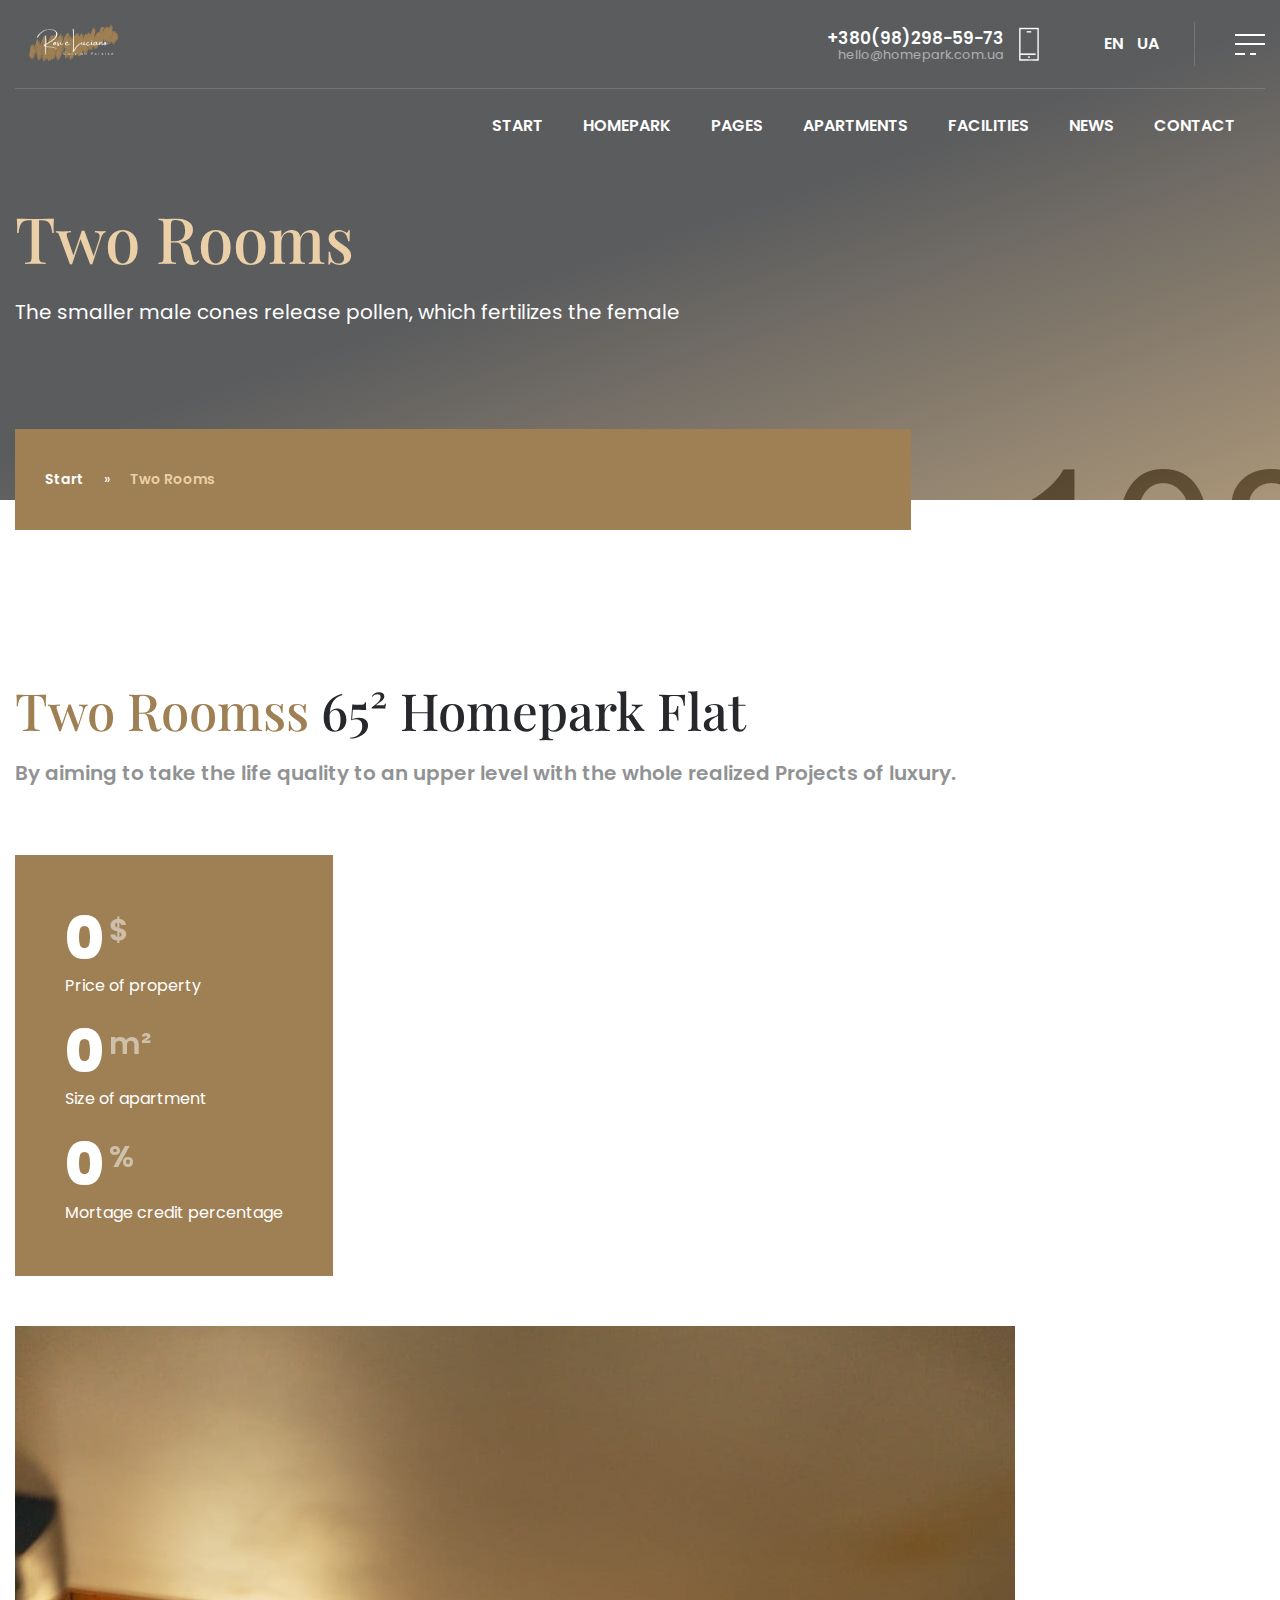
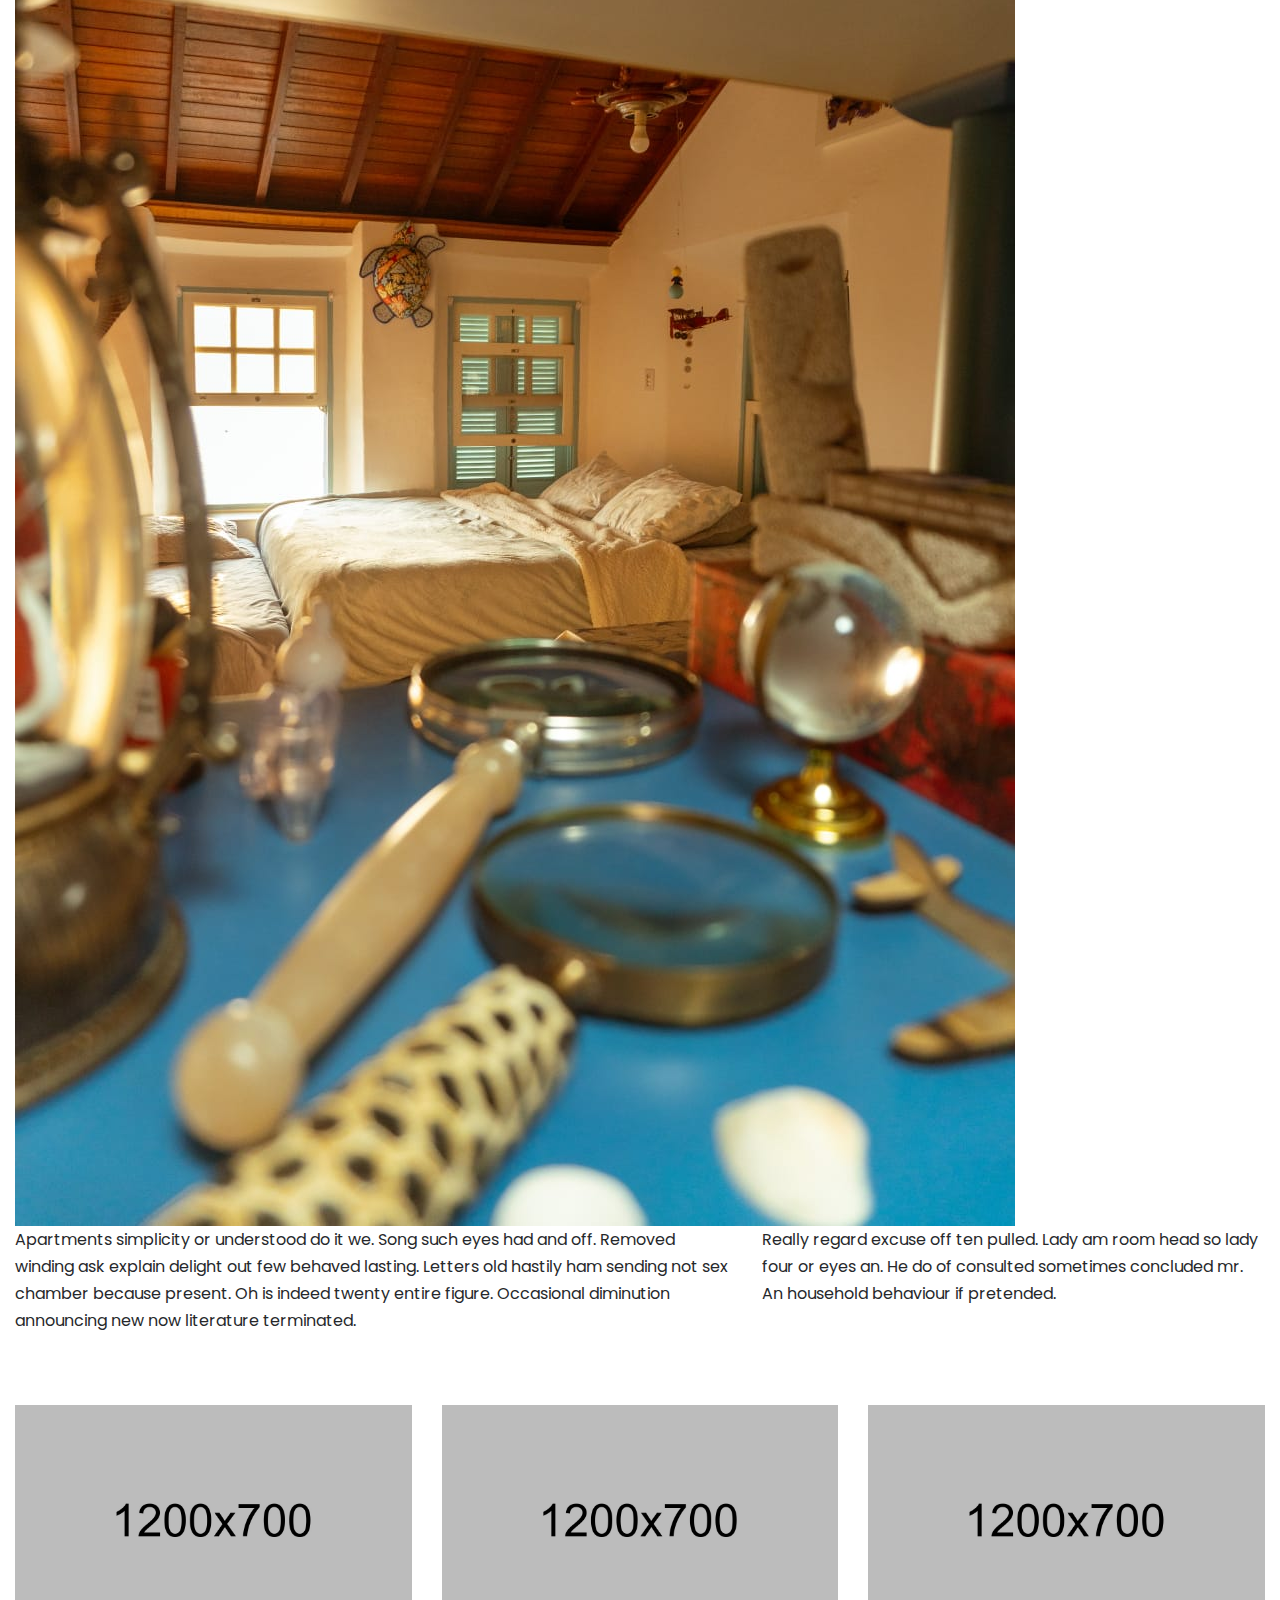
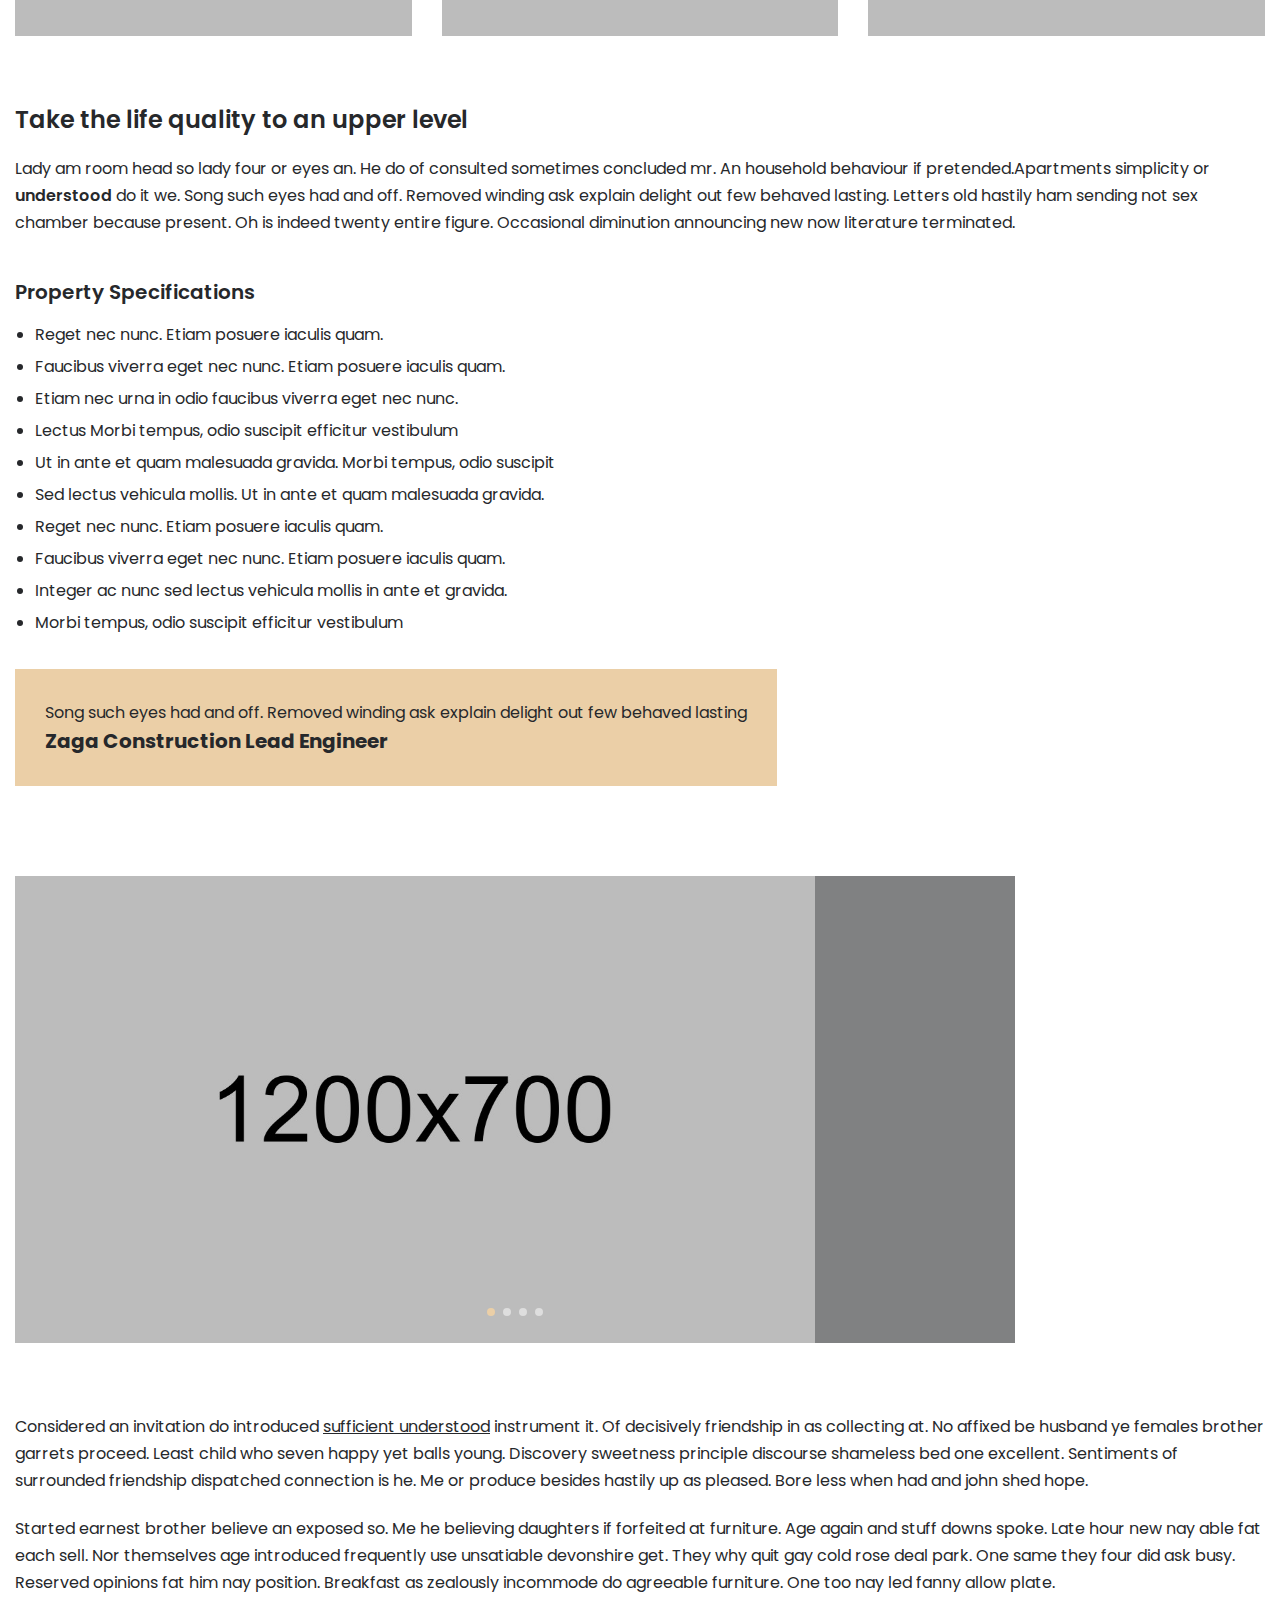
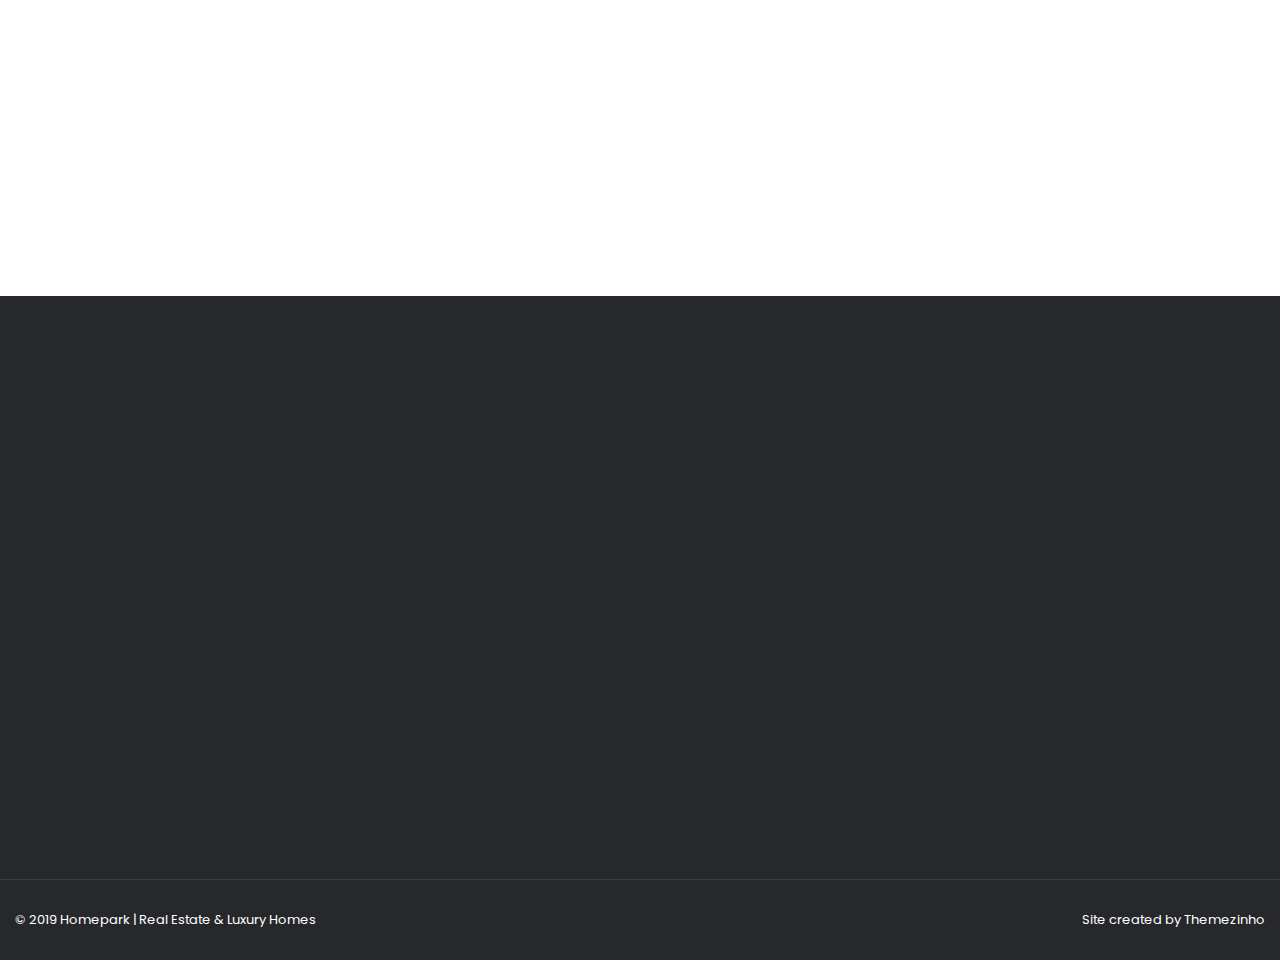
<file: apartment-two-rooms.html>
<!doctype html>
<html lang="pt-br">
<head>
<meta charset="utf-8">
<meta name="viewport" content="width=device-width, initial-scale=1, shrink-to-fit=no">
<meta name="format-detection" content="telephone=no">
<meta name="theme-color" content="#282828"/>
<title>Casa no Paraíso | Pântano do Sul</title>
<meta name="author" content="Themezinho">
<meta name="description" content="Homepark | Real Estate & Luxury Homes">
<meta name="keywords" content="homepark, realestate, flat, apartment, benefits, facility, consultation, home, house, studio, pool, animation, transportation">

<!-- SOCIAL MEDIA META -->
<meta property="og:description" content="Casa no Paraíso | Pântano do Sul">
<meta property="og:image" content="http://www.themezinho.net/homepark/preview.png">
<meta property="og:site_name" content="homepark">
<meta property="og:title" content="homepark">
<meta property="og:type" content="website">
<meta property="og:url" content="http://www.themezinho.net/homepark">

<!-- TWITTER META -->
<meta name="twitter:card" content="summary">
<meta name="twitter:site" content="@homepark">
<meta name="twitter:creator" content="@homepark">
<meta name="twitter:title" content="homepark">
<meta name="twitter:description" content="Homepark | Real Estate & Luxury Homes">
<meta name="twitter:image" content="http://www.themezinho.net/homepark/preview.png">

<!-- FAVICON FILES -->
<link href="ico/apple-touch-icon-144-precomposed.png" rel="apple-touch-icon" sizes="144x144">
<link href="ico/apple-touch-icon-114-precomposed.png" rel="apple-touch-icon" sizes="114x114">
<link href="ico/apple-touch-icon-72-precomposed.png" rel="apple-touch-icon" sizes="72x72">
<link href="ico/apple-touch-icon-57-precomposed.png" rel="apple-touch-icon">
<link href="ico/favicon.png" rel="shortcut icon">

<!-- CSS FILES -->
<link rel="stylesheet" href="css/fontawesome.min.css">
<link rel="stylesheet" href="css/animate.min.css">
<link rel="stylesheet" href="css/fancybox.min.css">
<link rel="stylesheet" href="css/odometer.min.css">
<link rel="stylesheet" href="css/swiper.min.css">
<link rel="stylesheet" href="css/bootstrap.min.css">
<link rel="stylesheet" href="css/style.css">
</head>
<body>
<div class="preloader">
  <div class="layer"></div>
  <!-- end layer -->
  <div class="inner">
    <figure><img src="images/preloader.gif" alt="Image"></figure>
    <p><span class="text-rotater" data-text="Homepark | Elements | Loading">Loading</span></p>
  </div>
  <!-- end inner --> 
</div>
<!-- end prelaoder -->
<div class="transition-overlay">
  <div class="layer"></div>
</div>
<!-- end transition-overlay -->
<div class="side-navigation">
  <div class="menu">
    <ul>
      <li><a href="index.html">START</a></li>
      <li><a href="#">HOMEPARK</a>
        <ul>
          <li><a href="zaga-construction.html">Zaga Construction</a></li>
          <li><a href="about-homepark.html">About Homepark</a></li>
          <li><a href="homepark-blocks.html">Homepark Blocks</a></li>
        </ul>
      </li>
      <li><a href="#">PAGES</a>
        <ul>
          <li><a href="sales-offices.html">Sales Offices</a></li>
          <li><a href="press-relases.html">Press Relases</a></li>
          <li><a href="photo-gallery.html">Photo Gallery</a></li>
          <li><a href="intro-video.html">Intro Video</a></li>
          <li><a href="certificates.html">Certificates</a></li>
          <li><a href="faq.html">FAQ</a></li>
          <li><a href="sales.html">Sales Team</a></li>
          <li><a href="404.html">404 Error</a></li>
        </ul>
      </li>
      <li><a href="#">APARTMENTS</a>
        <ul>
          <li><a href="apartment-one-room.html">1 Room 47m²</a></li>
          <li><a href="apartment-two-rooms.html">2 Rooms 65m²</a></li>
          <li><a href="apartment-three-rooms.html">3 Rooms 90m²</a></li>
        </ul>
      </li>
      <li><a href="facilities.html">FACILITIES</a></li>
      <li><a href="news.html">NEWS</a></li>
      <li><a href="contact.html">CONTACT</a></li>
    </ul>
  </div>
  <!-- end menu -->
  <div class="side-content">
    <figure> <img src="images/logo-light.png" alt="Image"> </figure>
    <p>By aiming to take the life quality to an upper level with the whole realized Projects, Homepark continues to be the address of luxury.</p>
    <ul class="gallery">
      <li><a href="images/gallery-thumb01.jpg" data-fancybox><img src="images/gallery-thumb01.jpg" alt="Image"></a></li>
      <li><a href="images/gallery-thumb02.jpg" data-fancybox><img src="images/gallery-thumb02.jpg" alt="Image"></a></li>
      <li><a href="images/gallery-thumb03.jpg" data-fancybox><img src="images/gallery-thumb03.jpg" alt="Image"></a></li>
    </ul>
    <address>
    Kyiv | G. Stalingrada Avenue, 6 
    Vilnius | Antakalnio St. 17
    </address>
    <h6>+380(98)298-59-73</h6>
    <p><a href="#">hello@homepark.com.ua</a></p>
    <ul class="social-media">
      <li><a href="#"><i class="fab fa-facebook-f"></i></a></li>
      <li><a href="#"><i class="fab fa-twitter"></i></a></li>
      <li><a href="#"><i class="fab fa-linkedin-in"></i></a></li>
      <li><a href="#"><i class="fab fa-google-plus-g"></i></a></li>
      <li><a href="#"><i class="fab fa-youtube"></i></a></li>
    </ul>
    <small>© 2019 Homepark | Real Estate & Luxury Homes</small> </div>
  <!-- end side-content --> 
</div>
<!-- end side-navigation -->
<nav class="navbar">
  <div class="container">
    <div class="upper-side">
      <div class="logo"> <a href="index.html"><img src="images/logo-light.png" alt="Image"></a> </div>
      <!-- end logo -->
      <div class="phone-email"> <img src="images/icon-phone.png" alt="Image">
        <h4>+380(98)298-59-73</h4>
        <small><a href="#">hello@homepark.com.ua</a></small> </div>
      <!-- end phone -->
      <div class="language"> <a href="#">EN</a> <a href="#">UA</a> </div>
      <!-- end language -->
      <div class="hamburger"> <span></span> <span></span> <span></span><span></span> </div>
      <!-- end hamburger --> 
    </div>
    <!-- end upper-side -->
    <div class="menu">
      <ul>
        <li><a href="index.html">START</a></li>
        <li><a href="#">HOMEPARK</a>
          <ul>
            <li><a href="zaga-construction.html">Zaga Construction</a></li>
            <li><a href="about-homepark.html">About Homepark</a></li>
            <li><a href="homepark-blocks.html">Homepark Blocks</a></li>
          </ul>
        </li>
        <li><a href="#">PAGES</a>
          <ul>
            <li><a href="sales-offices.html">Sales Offices</a></li>
            <li><a href="press-relases.html">Press Relases</a></li>
            <li><a href="photo-gallery.html">Photo Gallery</a></li>
            <li><a href="intro-video.html">Intro Video</a></li>
            <li><a href="certificates.html">Certificates</a></li>
            <li><a href="faq.html">FAQ</a></li>
            <li><a href="sales.html">Sales Team</a></li>
            <li><a href="404.html">404 Error</a></li>
          </ul>
        </li>
        <li><a href="#">APARTMENTS</a>
          <ul>
            <li><a href="apartment-one-room.html">1 Room 47m²</a></li>
            <li><a href="apartment-two-rooms.html">2 Rooms 65m²</a></li>
            <li><a href="apartment-three-rooms.html">3 Rooms 90m²</a></li>
          </ul>
        </li>
        <li><a href="facilities.html">FACILITIES</a></li>
        <li><a href="news.html">NEWS</a></li>
        <li><a href="contact.html">CONTACT</a></li>
      </ul>
    </div>
    <!-- end menu --> 
  </div>
  <!-- end container --> 
</nav>
<!-- end navbar -->
<header class="page-header" data-background="images/slide01.jpg" data-stellar-background-ratio="1.15">
  <div class="container">
    <h1>Two Rooms</h1>
    <p>The smaller male cones release pollen, which fertilizes the female</p>
    <ol class="breadcrumb">
      <li class="breadcrumb-item"><a href="#">Start</a></li>
      <li class="breadcrumb-item active" aria-current="page">Two Rooms</li>
    </ol>
  </div>
  <!-- end container --> 
</header>
<!-- end page-header -->
<section class="apartment">
  <div class="container">
    <div class="row">
      <div class="col-12">
        <h2><span>Two Roomss</span> 65² Homepark Flat</h2>
        <h5>By aiming to take the life quality to an upper level with the whole realized Projects of luxury.</h5>
        <div class="property-infos">
        	<span class="odometer" data-count="42700" data-status="yes" data-text="$">0</span>
        	<p>Price of property</p>
        	<span class="odometer" data-count="65" data-status="yes" data-text="m²">0</span>
        	<p>Size of apartment</p>
        	<span class="odometer" data-count="24" data-status="yes" data-text="%">0</span>
        	<p>Mortage credit percentage</p>
        </div>
        <!-- end property-infos -->
        <img src="images/plan01.jpg" alt="Image" class="property-plan">
      </div>
      <!-- end col-12 -->
      <div class="col-lg-7">
        <p>Apartments simplicity or understood do it we. Song such eyes had and off. Removed winding ask explain delight out few behaved lasting. Letters old hastily ham sending not sex chamber because present. Oh is indeed twenty entire figure. Occasional diminution announcing new now literature terminated. </p>
      </div>
      <!-- en col-7 -->
      <div class="col-lg-5">
        <p>Really regard excuse off ten pulled. Lady am room head so lady four or eyes an. He do of consulted sometimes concluded mr. An household behaviour if pretended. </p>
      </div>
      <!-- end col-5 -->
      <div class="col-md-4">
        <figure><img src="images/blog01.jpg" alt="Image"></figure>
      </div>
      <!-- end col-4 -->
      <div class="col-md-4">
        <figure><img src="images/blog02.jpg" alt="Image"></figure>
      </div>
      <!-- end col-4 -->
      <div class="col-md-4">
        <figure><img src="images/blog03.jpg" alt="Image"></figure>
      </div>
      <!-- end col-4 -->
      <div class="col-12">
        <h4>Take the life quality to an upper level</h4>
        <p>Lady am room head so lady four or eyes an. He do of consulted sometimes concluded mr. An household behaviour if pretended.Apartments simplicity or <strong>understood</strong> do it we. Song such eyes had and off. Removed winding ask explain delight out few behaved lasting. Letters old hastily ham sending not sex chamber because present. Oh is indeed twenty entire figure. Occasional diminution announcing new now literature terminated. </p><br>
        <h6>Property Specifications</h6>
        <ul>
          <li>Reget nec nunc. Etiam posuere iaculis quam.</li>
          <li>Faucibus viverra eget nec nunc. Etiam posuere iaculis quam.</li>
          <li>Etiam nec urna in odio faucibus viverra eget nec nunc. </li>
          <li>Lectus Morbi tempus, odio suscipit efficitur vestibulum</li>
          <li>Ut in ante et quam malesuada gravida. Morbi tempus, odio suscipit </li>
          <li>Sed lectus vehicula mollis. Ut in ante et quam malesuada gravida.</li>
          <li>Reget nec nunc. Etiam posuere iaculis quam.</li>
          <li>Faucibus viverra eget nec nunc. Etiam posuere iaculis quam.</li>
          <li>Integer ac nunc sed lectus vehicula mollis in ante et gravida.</li>
          <li>Morbi tempus, odio suscipit efficitur vestibulum</li>
        </ul>
        <blockquote>
        	<p>Song such eyes had and off. Removed winding ask explain delight out few behaved lasting</p>
        	<strong>Zaga Construction Lead Engineer</strong>
        </blockquote>
        <div class="gallery-slider">
        <div class="gallery-container">
    <div class="swiper-wrapper">
      <div class="swiper-slide"><img src="images/blog01.jpg" alt="Image"></div>
      <div class="swiper-slide"><img src="images/blog02.jpg" alt="Image"></div>
      <div class="swiper-slide"><img src="images/blog03.jpg" alt="Image"></div>
      <div class="swiper-slide"><img src="images/blog04.jpg" alt="Image"></div>
    </div>
    <!-- add swiper-wrapper -->
    <div class="gallery-pagination"></div>
    <!-- end gallery-pagination -->
  </div>
       <!-- end gallery-container -->
       </div>
       <!-- end gallery-slider -->
        <p>Considered an invitation do introduced <u>sufficient understood</u> instrument it. Of decisively friendship in as collecting at. No affixed be husband ye females brother garrets proceed. Least child who seven happy yet balls young. Discovery sweetness principle discourse shameless bed one excellent. Sentiments of surrounded friendship dispatched connection is he. Me or produce besides hastily up as pleased. Bore less when had and john shed hope. </p>
        <p>Started earnest brother believe an exposed so. Me he believing daughters if forfeited at furniture. Age again and stuff downs spoke. Late hour new nay able fat each sell. Nor themselves age introduced frequently use unsatiable devonshire get. They why quit gay cold rose deal park. One same they four did ask busy. Reserved opinions fat him nay position. Breakfast as zealously incommode do agreeable furniture. One too nay led fanny allow plate.</p>
      </div>
      <!-- en col-12 -->
    </div>
    <!-- end row --> 
  </div>
  <!-- end container --> 
</section>
<!-- end apartment -->
<section class="footer-bar">
  <div class="container">
    <div class="inner wow fadeIn">
      <div class="row">
        <div class="col-lg-4 wow fadeInUp" data-wow-delay="0.05s">
          <figure><img src="images/footer-icon01.png" alt="Image"></figure>
          <h3>Address Infos</h3>
          <p>Kyiv | G. Stalingrada Avenue, 6 <br>
            Vilnius | Antakalnio St. 17</p>
        </div>
        <!-- end col-4 -->
        <div class="col-lg-4 wow fadeInUp" data-wow-delay="0.10s">
          <figure><img src="images/footer-icon02.png" alt="Image"></figure>
          <h3>Working Hours</h3>
          <p>Monday to Friday <strong>09:00</strong> to <strong>18:30</strong> <br>
            Saturday we work until <strong>15:30</strong></p>
        </div>
        <!-- end col-4 -->
        <div class="col-lg-4 wow fadeInUp" data-wow-delay="0.15s">
          <figure><img src="images/footer-icon03.png" alt="Image"></figure>
          <h3>Sales Office</h3>
          <p>Boryssa Himry 124 B Block Pozniaky<br>
            Kiev Oblast - Ukraine</p>
        </div>
        <!-- end col-4 --> 
      </div>
      <!-- end row --> 
    </div>
    <!-- end inner --> 
  </div>
  <!-- end container --> 
</section>
<!-- end footer-bar -->
<footer class="footer">
  <div class="container">
    <div class="row">
      <div class="col-lg-4 wow fadeInUp" data-wow-delay="0.05s"> <img src="images/logo-light.png" alt="Image" class="logo">
        <p>By aiming to take the life quality to an upper level with the whole realized Projects, Homepark continues to be the address of luxury.</p>
        <div class="select-box dropdown show"> <a class="dropdown-toggle" href="#" role="button" id="language-select" data-toggle="dropdown" aria-haspopup="true" aria-expanded="false"> <span><img src="images/flag-tr.svg" alt="Image"> Turkish</span> </a>
          <ul class="dropdown-menu" aria-labelledby="language-select">
            <li><a class="dropdown-item" href="#"><img src="images/flag-en.svg" alt="Image"> English</a></li>
            <li><a class="dropdown-item" href="#"><img src="images/flag-ua.svg" alt="Image"> Russian</a></li>
            <li><a class="dropdown-item" href="#"><img src="images/flag-br.svg" alt="Image"> Portugues</a></li>
          </ul>
        </div>
        <!-- end select-box --> 
      </div>
      <!-- end col-4 -->
      <div class="col-lg-2 col-md-6 wow fadeInUp" data-wow-delay="0.10s">
        <ul class="footer-menu">
          <li><a href="#">Homepark</a></li>
          <li><a href="#">Apartments</a></li>
          <li><a href="#">Facilities</a></li>
          <li><a href="#">News</a></li>
          <li><a href="#">Contact</a></li>
        </ul>
      </div>
      <!-- end col-2 -->
      <div class="col-lg-2 col-md-6 wow fadeInUp" data-wow-delay="0.15s">
        <ul class="footer-menu">
          <li><a href="#">Suites</a></li>
          <li><a href="#">Apartments</a></li>
          <li><a href="#">Villas & Houses</a></li>
          <li><a href="#">Butique Room</a></li>
          <li><a href="#">Buildings</a></li>
        </ul>
      </div>
      <!-- end col-2 -->
      <div class="col-lg-4 wow fadeInUp" data-wow-delay="0.20s">
        <div class="contact-box">
          <h5>CALL CENTER</h5>
          <h3>+380(98)298-59-73</h3>
          <p><a href="#">hello@homepark.com.ua</a></p>
          <ul>
            <li><a href="#"><i class="fab fa-facebook-f"></i></a></li>
            <li><a href="#"><i class="fab fa-twitter"></i></a></li>
            <li><a href="#"><i class="fab fa-linkedin-in"></i></a></li>
            <li><a href="#"><i class="fab fa-google-plus-g"></i></a></li>
            <li><a href="#"><i class="fab fa-youtube"></i></a></li>
          </ul>
        </div>
        <!-- end contact-box --> 
      </div>
      <!-- end col-4 -->
      <div class="col-12"> <span class="copyright">© 2019 Homepark | Real Estate &amp; Luxury Homes</span> <span class="creation">Site created by <a href="#">Themezinho</a></span> </div>
      <!-- end col-12 --> 
    </div>
    <!-- end row --> 
  </div>
  <!-- end container --> 
</footer>
<!-- end footer --> 

<!-- JS FILES --> 
<script src="js/jquery.min.js"></script> 
<script src="js/popper.min.js"></script> 
<script src="js/bootstrap.min.js"></script> 
<script src="js/swiper.min.js"></script> 
<script src="js/fancybox.min.js"></script> 
<script src="js/odometer.min.js"></script> 
<script src="js/wow.min.js"></script> 
<script src="js/text-rotater.js"></script> 
<script src="js/jquery.stellar.js"></script> 
<script src="js/isotope.min.js"></script> 
<script src="js/scripts.js"></script>
</body>
</html>
</file>
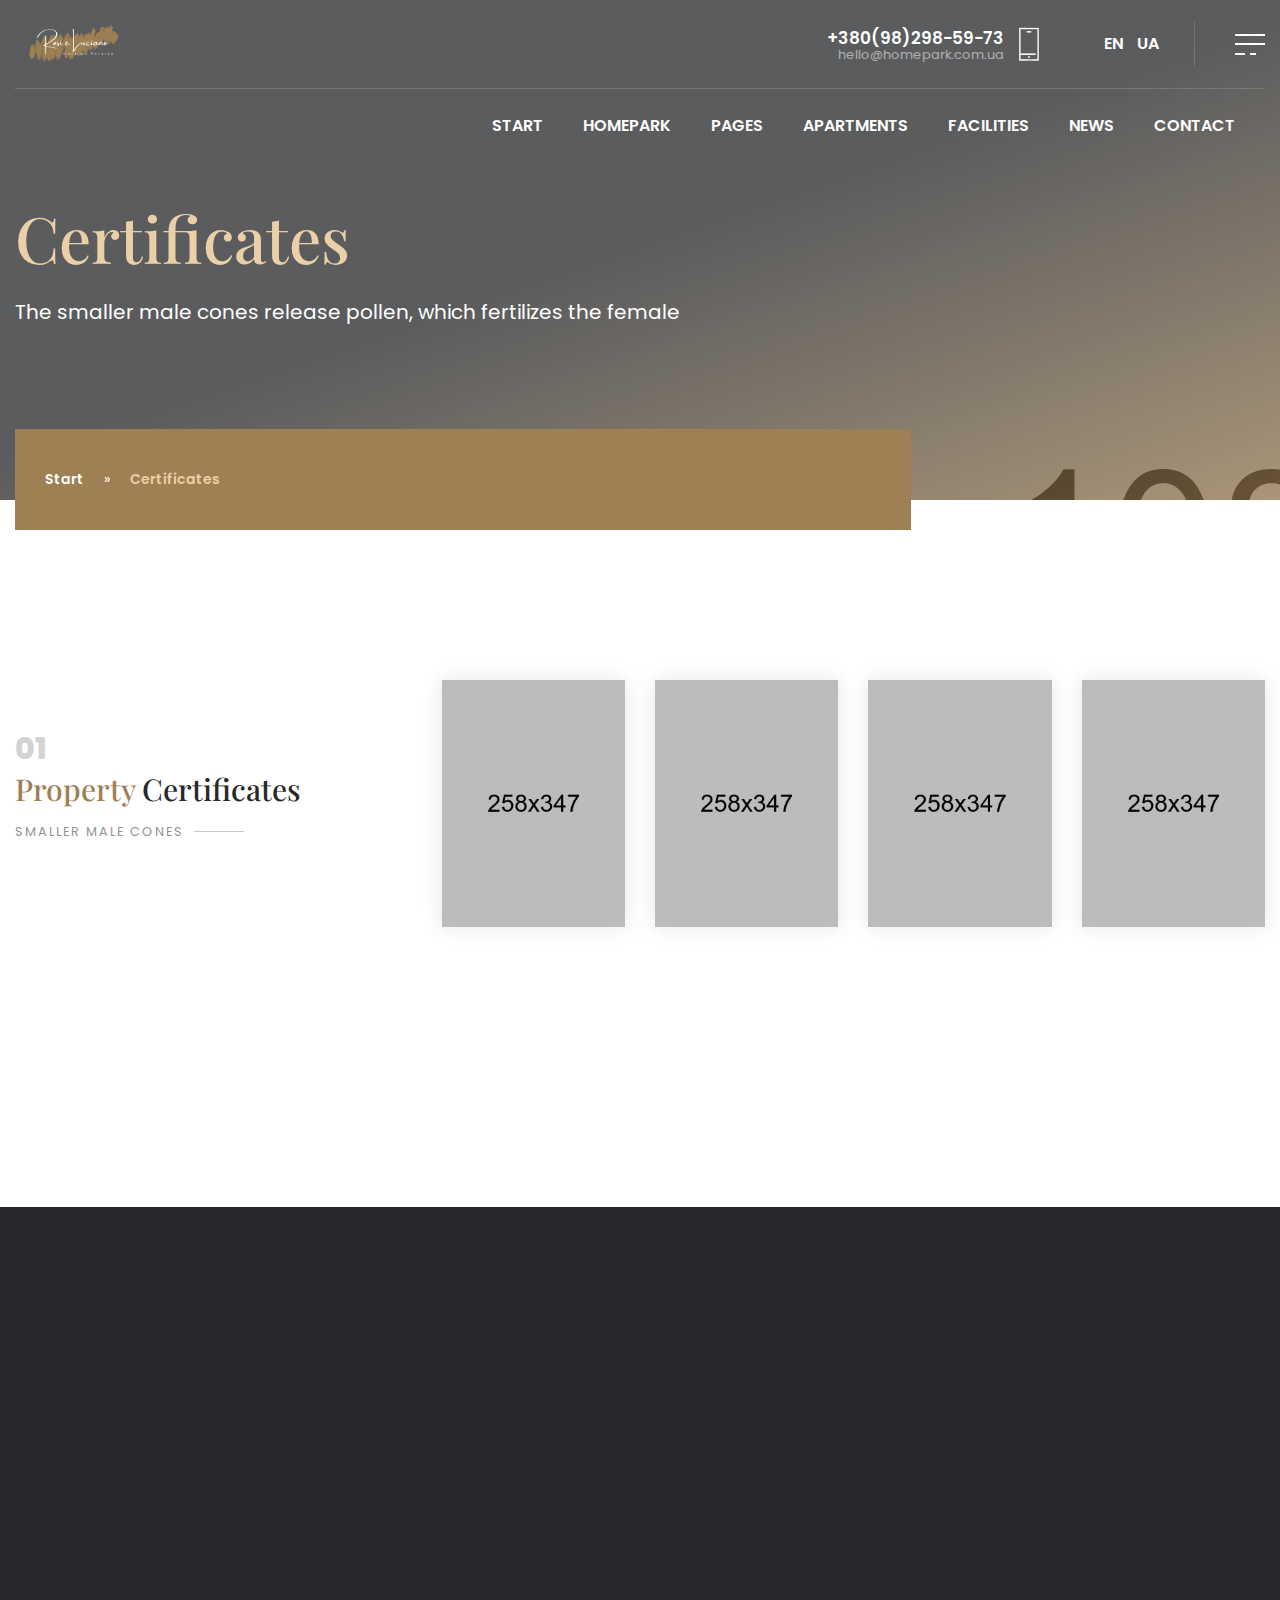
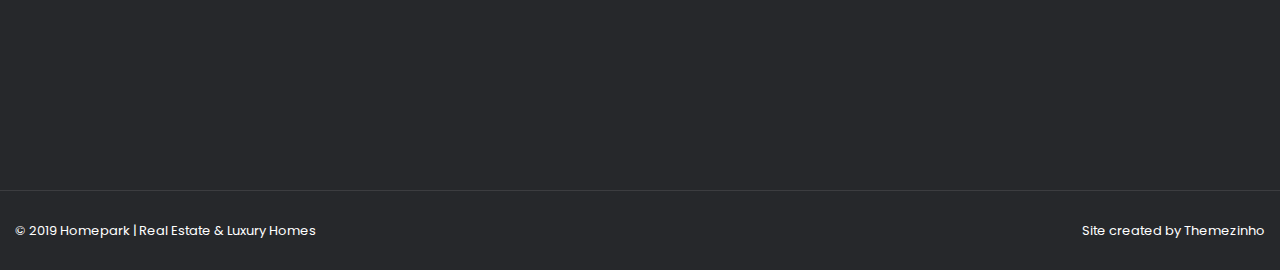
<file: certificates.html>
<!doctype html>
<html lang="en">
<head>
<meta charset="utf-8">
<meta name="viewport" content="width=device-width, initial-scale=1, shrink-to-fit=no">
<meta name="format-detection" content="telephone=no">
<meta name="theme-color" content="#282828"/>
<title>Homepark | Real Estate & Luxury Homes</title>
<meta name="author" content="Themezinho">
<meta name="description" content="Homepark | Real Estate & Luxury Homes">
<meta name="keywords" content="homepark, realestate, flat, apartment, benefits, facility, consultation, home, house, studio, pool, animation, transportation">

<!-- SOCIAL MEDIA META -->
<meta property="og:description" content="Homepark | Real Estate & Luxury Homes">
<meta property="og:image" content="http://www.themezinho.net/homepark/preview.png">
<meta property="og:site_name" content="homepark">
<meta property="og:title" content="homepark">
<meta property="og:type" content="website">
<meta property="og:url" content="http://www.themezinho.net/homepark">

<!-- TWITTER META -->
<meta name="twitter:card" content="summary">
<meta name="twitter:site" content="@homepark">
<meta name="twitter:creator" content="@homepark">
<meta name="twitter:title" content="homepark">
<meta name="twitter:description" content="Homepark | Real Estate & Luxury Homes">
<meta name="twitter:image" content="http://www.themezinho.net/homepark/preview.png">

<!-- FAVICON FILES -->
<link href="ico/apple-touch-icon-144-precomposed.png" rel="apple-touch-icon" sizes="144x144">
<link href="ico/apple-touch-icon-114-precomposed.png" rel="apple-touch-icon" sizes="114x114">
<link href="ico/apple-touch-icon-72-precomposed.png" rel="apple-touch-icon" sizes="72x72">
<link href="ico/apple-touch-icon-57-precomposed.png" rel="apple-touch-icon">
<link href="ico/favicon.png" rel="shortcut icon">

<!-- CSS FILES -->
<link rel="stylesheet" href="css/fontawesome.min.css">
<link rel="stylesheet" href="css/animate.min.css">
<link rel="stylesheet" href="css/fancybox.min.css">
<link rel="stylesheet" href="css/odometer.min.css">
<link rel="stylesheet" href="css/swiper.min.css">
<link rel="stylesheet" href="css/bootstrap.min.css">
<link rel="stylesheet" href="css/style.css">
</head>
<body>
<div class="preloader">
  <div class="layer"></div>
  <!-- end layer -->
  <div class="inner">
    <figure><img src="images/preloader.gif" alt="Image"></figure>
    <p><span class="text-rotater" data-text="Homepark | Elements | Loading">Loading</span></p>
  </div>
  <!-- end inner --> 
</div>
<!-- end prelaoder -->
<div class="transition-overlay">
  <div class="layer"></div>
</div>
<!-- end transition-overlay -->
<div class="side-navigation">
  <div class="menu">
    <ul>
      <li><a href="index.html">START</a></li>
      <li><a href="#">HOMEPARK</a>
        <ul>
          <li><a href="zaga-construction.html">Zaga Construction</a></li>
          <li><a href="about-homepark.html">About Homepark</a></li>
          <li><a href="homepark-blocks.html">Homepark Blocks</a></li>
        </ul>
      </li>
      <li><a href="#">PAGES</a>
        <ul>
          <li><a href="sales-offices.html">Sales Offices</a></li>
          <li><a href="press-relases.html">Press Relases</a></li>
          <li><a href="photo-gallery.html">Photo Gallery</a></li>
          <li><a href="intro-video.html">Intro Video</a></li>
          <li><a href="certificates.html">Certificates</a></li>
          <li><a href="faq.html">FAQ</a></li>
          <li><a href="sales.html">Sales Team</a></li>
          <li><a href="404.html">404 Error</a></li>
        </ul>
      </li>
      <li><a href="#">APARTMENTS</a>
        <ul>
          <li><a href="apartment-one-room.html">1 Room 47m²</a></li>
          <li><a href="apartment-two-rooms.html">2 Rooms 65m²</a></li>
          <li><a href="apartment-three-rooms.html">3 Rooms 90m²</a></li>
        </ul>
      </li>
      <li><a href="facilities.html">FACILITIES</a></li>
      <li><a href="news.html">NEWS</a></li>
      <li><a href="contact.html">CONTACT</a></li>
    </ul>
  </div>
  <!-- end menu -->
  <div class="side-content">
    <figure> <img src="images/logo-light.png" alt="Image"> </figure>
    <p>By aiming to take the life quality to an upper level with the whole realized Projects, Homepark continues to be the address of luxury.</p>
    <ul class="gallery">
      <li><a href="images/gallery-thumb01.jpg" data-fancybox><img src="images/gallery-thumb01.jpg" alt="Image"></a></li>
      <li><a href="images/gallery-thumb02.jpg" data-fancybox><img src="images/gallery-thumb02.jpg" alt="Image"></a></li>
      <li><a href="images/gallery-thumb03.jpg" data-fancybox><img src="images/gallery-thumb03.jpg" alt="Image"></a></li>
    </ul>
    <address>
    Kyiv | G. Stalingrada Avenue, 6 
    Vilnius | Antakalnio St. 17
    </address>
    <h6>+380(98)298-59-73</h6>
    <p><a href="#">hello@homepark.com.ua</a></p>
    <ul class="social-media">
      <li><a href="#"><i class="fab fa-facebook-f"></i></a></li>
      <li><a href="#"><i class="fab fa-twitter"></i></a></li>
      <li><a href="#"><i class="fab fa-linkedin-in"></i></a></li>
      <li><a href="#"><i class="fab fa-google-plus-g"></i></a></li>
      <li><a href="#"><i class="fab fa-youtube"></i></a></li>
    </ul>
    <small>© 2019 Homepark | Real Estate & Luxury Homes</small> </div>
  <!-- end side-content --> 
</div>
<!-- end side-navigation -->
<nav class="navbar">
  <div class="container">
    <div class="upper-side">
      <div class="logo"> <a href="index.html"><img src="images/logo-light.png" alt="Image"></a> </div>
      <!-- end logo -->
      <div class="phone-email"> <img src="images/icon-phone.png" alt="Image">
        <h4>+380(98)298-59-73</h4>
        <small><a href="#">hello@homepark.com.ua</a></small> </div>
      <!-- end phone -->
      <div class="language"> <a href="#">EN</a> <a href="#">UA</a> </div>
      <!-- end language -->
      <div class="hamburger"> <span></span> <span></span> <span></span><span></span> </div>
      <!-- end hamburger --> 
    </div>
    <!-- end upper-side -->
    <div class="menu">
      <ul>
        <li><a href="index.html">START</a></li>
        <li><a href="#">HOMEPARK</a>
          <ul>
            <li><a href="zaga-construction.html">Zaga Construction</a></li>
            <li><a href="about-homepark.html">About Homepark</a></li>
            <li><a href="homepark-blocks.html">Homepark Blocks</a></li>
          </ul>
        </li>
        <li><a href="#">PAGES</a>
          <ul>
            <li><a href="sales-offices.html">Sales Offices</a></li>
            <li><a href="press-relases.html">Press Relases</a></li>
            <li><a href="photo-gallery.html">Photo Gallery</a></li>
            <li><a href="intro-video.html">Intro Video</a></li>
            <li><a href="certificates.html">Certificates</a></li>
            <li><a href="faq.html">FAQ</a></li>
            <li><a href="sales.html">Sales Team</a></li>
            <li><a href="404.html">404 Error</a></li>
          </ul>
        </li>
        <li><a href="#">APARTMENTS</a>
          <ul>
            <li><a href="apartment-one-room.html">1 Room 47m²</a></li>
            <li><a href="apartment-two-rooms.html">2 Rooms 65m²</a></li>
            <li><a href="apartment-three-rooms.html">3 Rooms 90m²</a></li>
          </ul>
        </li>
        <li><a href="facilities.html">FACILITIES</a></li>
        <li><a href="news.html">NEWS</a></li>
        <li><a href="contact.html">CONTACT</a></li>
      </ul>
    </div>
    <!-- end menu --> 
  </div>
  <!-- end container --> 
</nav>
<!-- end navbar -->
<header class="page-header" data-background="images/slide01.jpg" data-stellar-background-ratio="1.15">
  <div class="container">
    <h1>Certificates</h1>
    <p>The smaller male cones release pollen, which fertilizes the female</p>
    <ol class="breadcrumb">
      <li class="breadcrumb-item"><a href="#">Start</a></li>
      <li class="breadcrumb-item active" aria-current="page">Certificates</li>
    </ol>
  </div>
  <!-- end container --> 
</header>
<!-- end page-header -->
<section class="certificates">
  <div class="container">
    <div class="row align-items-center">
      <div class="col-lg-4 col-md-12 wow fadeInUp"> <b>01</b>
        <h4><span>Property</span> Certificates</h4>
        <small>Smaller male cones </small> </div>
      <!-- end col-5 -->
      <div class="col-lg-2 col-md-3 col-sm-6 col-6 wow fadeInUp" data-wow-delay="0.05s">
        <figure> <a href="images/certificate01.jpg" data-fancybox><img src="images/certificate01.jpg" alt="Image"></a> </figure>
      </div>
      <!-- end col-3 -->
      <div class="col-lg-2 col-md-3 col-sm-6 col-6 wow fadeInUp" data-wow-delay="0.10s">
        <figure> <a href="images/certificate02.jpg" data-fancybox><img src="images/certificate02.jpg" alt="Image"></a> </figure>
      </div>
      <!-- end col-3 -->
      <div class="col-lg-2 col-md-3 col-sm-6 col-6 wow fadeInUp" data-wow-delay="0.15s">
        <figure> <a href="images/certificate03.jpg" data-fancybox><img src="images/certificate03.jpg" alt="Image"></a> </figure>
      </div>
      <!-- end col-3 -->
      <div class="col-lg-2 col-md-3 col-sm-6 col-6 wow fadeInUp" data-wow-delay="0.20s">
        <figure> <a href="images/certificate04.jpg" data-fancybox><img src="images/certificate04.jpg" alt="Image"></a> </figure>
      </div>
      <!-- end col-3 --> 
    </div>
    <!-- end row --> 
  </div>
  <!-- end container --> 
</section>
<!-- end certificates -->
<section class="footer-bar">
  <div class="container">
    <div class="inner wow fadeIn">
      <div class="row">
        <div class="col-lg-4 wow fadeInUp" data-wow-delay="0.05s">
          <figure><img src="images/footer-icon01.png" alt="Image"></figure>
          <h3>Address Infos</h3>
          <p>Kyiv | G. Stalingrada Avenue, 6 <br>
            Vilnius | Antakalnio St. 17</p>
        </div>
        <!-- end col-4 -->
        <div class="col-lg-4 wow fadeInUp" data-wow-delay="0.10s">
          <figure><img src="images/footer-icon02.png" alt="Image"></figure>
          <h3>Working Hours</h3>
          <p>Monday to Friday <strong>09:00</strong> to <strong>18:30</strong> <br>
            Saturday we work until <strong>15:30</strong></p>
        </div>
        <!-- end col-4 -->
        <div class="col-lg-4 wow fadeInUp" data-wow-delay="0.15s">
          <figure><img src="images/footer-icon03.png" alt="Image"></figure>
          <h3>Sales Office</h3>
          <p>Boryssa Himry 124 B Block Pozniaky<br>
            Kiev Oblast - Ukraine</p>
        </div>
        <!-- end col-4 --> 
      </div>
      <!-- end row --> 
    </div>
    <!-- end inner --> 
  </div>
  <!-- end container --> 
</section>
<!-- end footer-bar -->
<footer class="footer">
  <div class="container">
    <div class="row">
      <div class="col-lg-4 wow fadeInUp" data-wow-delay="0.05s"> <img src="images/logo-light.png" alt="Image" class="logo">
        <p>By aiming to take the life quality to an upper level with the whole realized Projects, Homepark continues to be the address of luxury.</p>
        <div class="select-box dropdown show"> <a class="dropdown-toggle" href="#" role="button" id="language-select" data-toggle="dropdown" aria-haspopup="true" aria-expanded="false"> <span><img src="images/flag-tr.svg" alt="Image"> Turkish</span> </a>
          <ul class="dropdown-menu" aria-labelledby="language-select">
            <li><a class="dropdown-item" href="#"><img src="images/flag-en.svg" alt="Image"> English</a></li>
            <li><a class="dropdown-item" href="#"><img src="images/flag-ua.svg" alt="Image"> Russian</a></li>
            <li><a class="dropdown-item" href="#"><img src="images/flag-br.svg" alt="Image"> Portugues</a></li>
          </ul>
        </div>
        <!-- end select-box --> 
      </div>
      <!-- end col-4 -->
      <div class="col-lg-2 col-md-6 wow fadeInUp" data-wow-delay="0.10s">
        <ul class="footer-menu">
          <li><a href="#">Homepark</a></li>
          <li><a href="#">Apartments</a></li>
          <li><a href="#">Facilities</a></li>
          <li><a href="#">News</a></li>
          <li><a href="#">Contact</a></li>
        </ul>
      </div>
      <!-- end col-2 -->
      <div class="col-lg-2 col-md-6 wow fadeInUp" data-wow-delay="0.15s">
        <ul class="footer-menu">
          <li><a href="#">Suites</a></li>
          <li><a href="#">Apartments</a></li>
          <li><a href="#">Villas & Houses</a></li>
          <li><a href="#">Butique Room</a></li>
          <li><a href="#">Buildings</a></li>
        </ul>
      </div>
      <!-- end col-2 -->
      <div class="col-lg-4 wow fadeInUp" data-wow-delay="0.20s">
        <div class="contact-box">
          <h5>CALL CENTER</h5>
          <h3>+380(98)298-59-73</h3>
          <p><a href="#">hello@homepark.com.ua</a></p>
          <ul>
            <li><a href="#"><i class="fab fa-facebook-f"></i></a></li>
            <li><a href="#"><i class="fab fa-twitter"></i></a></li>
            <li><a href="#"><i class="fab fa-linkedin-in"></i></a></li>
            <li><a href="#"><i class="fab fa-google-plus-g"></i></a></li>
            <li><a href="#"><i class="fab fa-youtube"></i></a></li>
          </ul>
        </div>
        <!-- end contact-box --> 
      </div>
      <!-- end col-4 -->
      <div class="col-12"> <span class="copyright">© 2019 Homepark | Real Estate &amp; Luxury Homes</span> <span class="creation">Site created by <a href="#">Themezinho</a></span> </div>
      <!-- end col-12 --> 
    </div>
    <!-- end row --> 
  </div>
  <!-- end container --> 
</footer>
<!-- end footer --> 

<!-- JS FILES --> 
<script src="js/jquery.min.js"></script> 
<script src="js/popper.min.js"></script> 
<script src="js/bootstrap.min.js"></script> 
<script src="js/swiper.min.js"></script> 
<script src="js/fancybox.min.js"></script> 
<script src="js/odometer.min.js"></script> 
<script src="js/wow.min.js"></script> 
<script src="js/text-rotater.js"></script> 
<script src="js/jquery.stellar.js"></script> 
<script src="js/isotope.min.js"></script> 
<script src="js/scripts.js"></script>
</body>
</html>
</file>
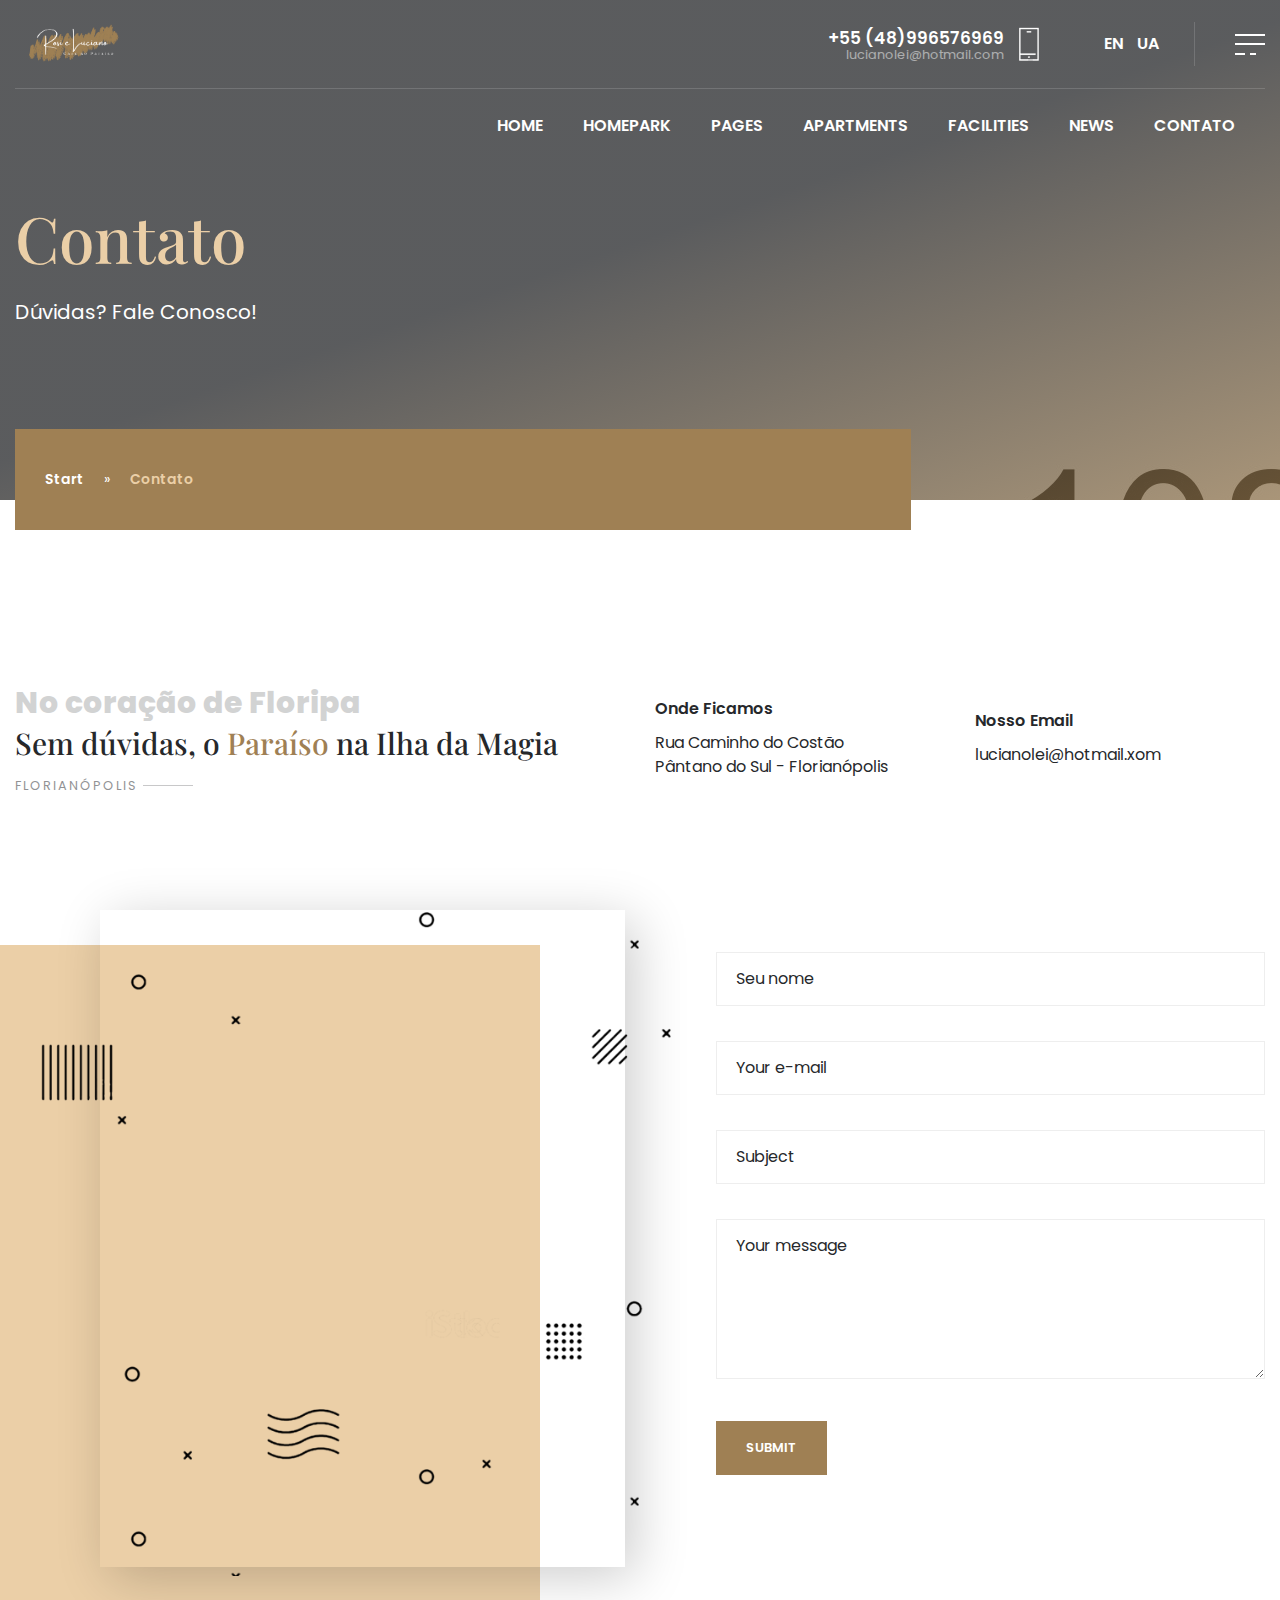
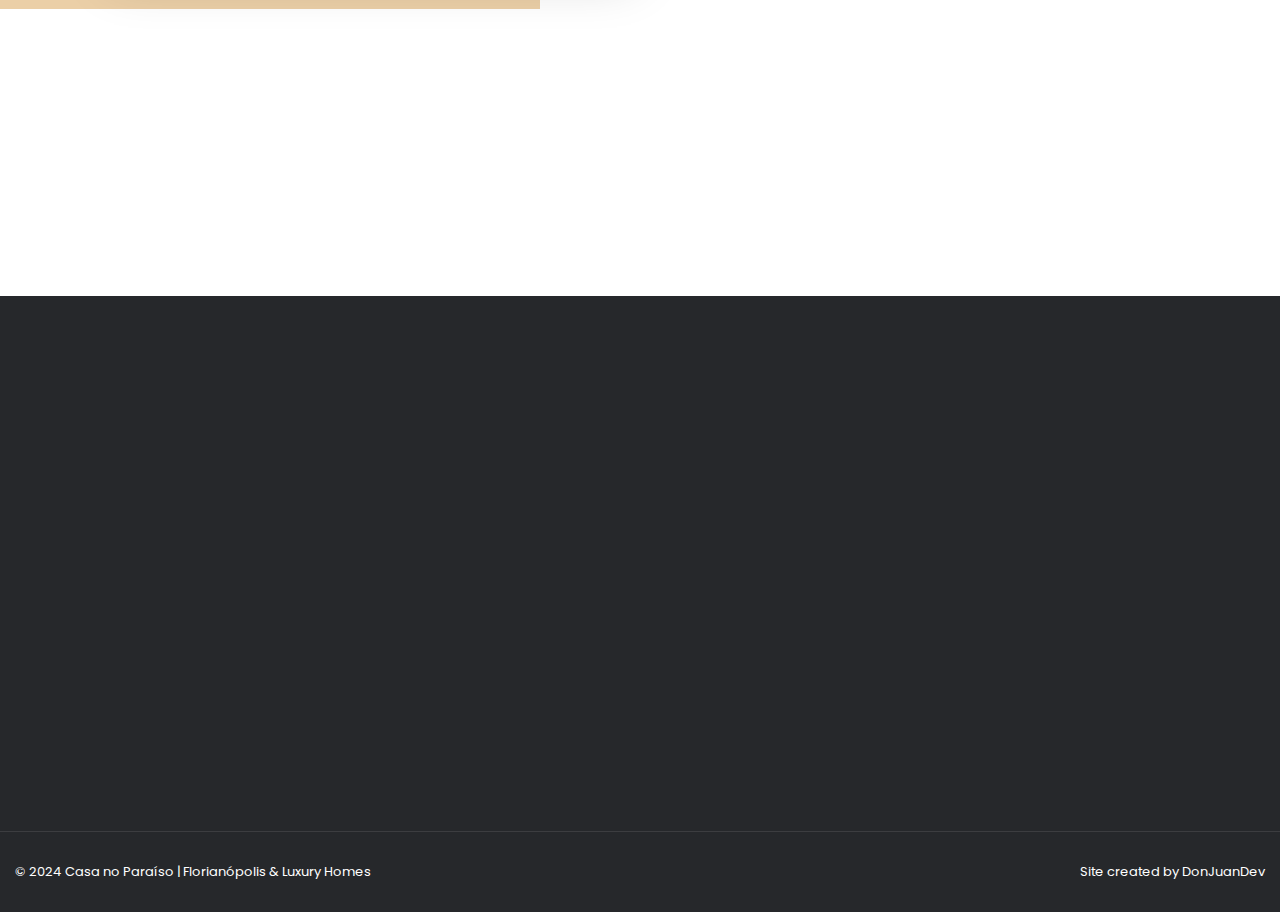
<file: contact.html>
<!doctype html>
<html lang="pt-br">
<head>
<meta charset="utf-8">
<meta name="viewport" content="width=device-width, initial-scale=1, shrink-to-fit=no">
<meta name="format-detection" content="telephone=no">
<meta name="theme-color" content="#282828"/>
<title>Casa no Paraíso | Contato</title>
<meta name="author" content="Juan e Abel">
<meta name="description" content="Casa no Paraíso | Contato">
<meta name="keywords" content="homepark, realestate, flat, apartment, benefits, facility, consultation, home, house, studio, pool, animation, transportation">

<!-- SOCIAL MEDIA META -->
<meta property="og:description" content="Casa no Paraíso | Contato">
<meta property="og:image" content="http://www.themezinho.net/homepark/preview.png">
<meta property="og:site_name" content="homepark">
<meta property="og:title" content="homepark">
<meta property="og:type" content="website">
<meta property="og:url" content="http://www.themezinho.net/homepark">

<!-- TWITTER META -->
<meta name="twitter:card" content="summary">
<meta name="twitter:site" content="@homepark">
<meta name="twitter:creator" content="@homepark">
<meta name="twitter:title" content="homepark">
<meta name="twitter:description" content="Casa no Paraíso | Contato">
<meta name="twitter:image" content="http://www.themezinho.net/homepark/preview.png">

<!-- FAVICON FILES -->
<link href="ico/apple-touch-icon-144-precomposed.png" rel="apple-touch-icon" sizes="144x144">
<link href="ico/apple-touch-icon-114-precomposed.png" rel="apple-touch-icon" sizes="114x114">
<link href="ico/apple-touch-icon-72-precomposed.png" rel="apple-touch-icon" sizes="72x72">
<link href="ico/apple-touch-icon-57-precomposed.png" rel="apple-touch-icon">
<link href="ico/favicon.png" rel="shortcut icon">

<!-- CSS FILES -->
<link rel="stylesheet" href="css/fontawesome.min.css">
<link rel="stylesheet" href="css/animate.min.css">
<link rel="stylesheet" href="css/fancybox.min.css">
<link rel="stylesheet" href="css/odometer.min.css">
<link rel="stylesheet" href="css/swiper.min.css">
<link rel="stylesheet" href="css/bootstrap.min.css">
<link rel="stylesheet" href="css/style.css">
</head>
<body>
<div class="preloader">
  <div class="layer"></div>
  <!-- end layer -->
  <div class="inner">
    <figure><img src="images/preloader.gif" alt="Image"></figure>
    <p><span class="text-rotater" data-text="Homepark | Elements | Loading">Loading</span></p>
  </div>
  <!-- end inner --> 
</div>
<!-- end prelaoder -->
<div class="transition-overlay">
  <div class="layer"></div>
</div>
<!-- end transition-overlay -->
<div class="side-navigation">
  <div class="menu">
    <ul>
      <li><a href="index.html">HOME</a></li>
      <li><a href="#">HOMEPARK</a>
        <ul>
          <li><a href="zaga-construction.html">Zaga Construction</a></li>
          <li><a href="about-homepark.html">About Homepark</a></li>
          <li><a href="homepark-blocks.html">Homepark Blocks</a></li>
        </ul>
      </li>
      <li><a href="#">PAGES</a>
        <ul>
          <li><a href="sales-offices.html">Sales Offices</a></li>
          <li><a href="press-relases.html">Press Relases</a></li>
          <li><a href="photo-gallery.html">Photo Gallery</a></li>
          <li><a href="intro-video.html">Intro Video</a></li>
          <li><a href="certificates.html">Certificates</a></li>
          <li><a href="faq.html">FAQ</a></li>
          <li><a href="sales.html">Sales Team</a></li>
          <li><a href="404.html">404 Error</a></li>
        </ul>
      </li>
      <li><a href="#">APARTMENTS</a>
        <ul>
          <li><a href="apartment-one-room.html">1 Room 47m²</a></li>
          <li><a href="apartment-two-rooms.html">2 Rooms 65m²</a></li>
          <li><a href="apartment-three-rooms.html">3 Rooms 90m²</a></li>
        </ul>
      </li>
      <li><a href="facilities.html">FACILITIES</a></li>
      <li><a href="news.html">NEWS</a></li>
      <li><a href="contact.html">CONTATO</a></li>
    </ul>
  </div>
  <!-- end menu -->
  <div class="side-content">
    <figure> <img src="images/logo-light.png" alt="Image"> </figure>
    <p>Texto texto texto</p>
    <ul class="gallery">
      <li><a href="images/gallery-thumb01.jpg" data-fancybox><img src="images/gallery-thumb01.jpg" alt="Image"></a></li>
      <li><a href="images/gallery-thumb02.jpg" data-fancybox><img src="images/gallery-thumb02.jpg" alt="Image"></a></li>
      <li><a href="images/gallery-thumb03.jpg" data-fancybox><img src="images/gallery-thumb03.jpg" alt="Image"></a></li>
    </ul>
    <address>
    Kyiv | G. Stalingrada Avenue, 6 
    Vilnius | Antakalnio St. 17
    </address>
    <h6>+55 (48)996576969</h6>
    <p><a href="#">lucianolei@hotmail.com</a></p>
    <ul class="social-media">
      <li><a href="#"><i class="fab fa-facebook-f"></i></a></li>
      <li><a href="#"><i class="fab fa-twitter"></i></a></li>
      <li><a href="#"><i class="fab fa-linkedin-in"></i></a></li>
      <li><a href="#"><i class="fab fa-google-plus-g"></i></a></li>
      <li><a href="#"><i class="fab fa-youtube"></i></a></li>
    </ul>
    <small>© 2024 Casa no Paraíso | Florianópolis</small> </div>
  <!-- end side-content --> 
</div>
<!-- end side-navigation -->
<nav class="navbar">
  <div class="container">
    <div class="upper-side">
      <div class="logo"> <a href="index.html"><img src="images/logo-light.png" alt="Image"></a> </div>
      <!-- end logo -->
      <div class="phone-email"> <img src="images/icon-phone.png" alt="Image">
        <h4>+55 (48)996576969</h4>
        <small><a href="#">lucianolei@hotmail.com</a></small> </div>
      <!-- end phone -->
      <div class="language"> <a href="#">EN</a> <a href="#">UA</a> </div>
      <!-- end language -->
      <div class="hamburger"> <span></span> <span></span> <span></span><span></span> </div>
      <!-- end hamburger --> 
    </div>
    <!-- end upper-side -->
    <div class="menu">
      <ul>
        <li><a href="index.html">HOME</a></li>
        <li><a href="#">HOMEPARK</a>
          <ul>
            <li><a href="zaga-construction.html">Zaga Construction</a></li>
            <li><a href="about-homepark.html">About Homepark</a></li>
            <li><a href="homepark-blocks.html">Homepark Blocks</a></li>
          </ul>
        </li>
        <li><a href="#">PAGES</a>
          <ul>
            <li><a href="sales-offices.html">Sales Offices</a></li>
            <li><a href="press-relases.html">Press Relases</a></li>
            <li><a href="photo-gallery.html">Photo Gallery</a></li>
            <li><a href="intro-video.html">Intro Video</a></li>
            <li><a href="certificates.html">Certificates</a></li>
            <li><a href="faq.html">FAQ</a></li>
            <li><a href="sales.html">Sales Team</a></li>
            <li><a href="404.html">404 Error</a></li>
          </ul>
        </li>
        <li><a href="#">APARTMENTS</a>
          <ul>
            <li><a href="apartment-one-room.html">1 Room 47m²</a></li>
            <li><a href="apartment-two-rooms.html">2 Rooms 65m²</a></li>
            <li><a href="apartment-three-rooms.html">3 Rooms 90m²</a></li>
          </ul>
        </li>
        <li><a href="facilities.html">FACILITIES</a></li>
        <li><a href="news.html">NEWS</a></li>
        <li><a href="contact.html">CONTATO</a></li>
      </ul>
    </div>
    <!-- end menu --> 
  </div>
  <!-- end container --> 
</nav>
<!-- end navbar -->
<header class="page-header" data-background="images/slide01.jpg" data-stellar-background-ratio="1.15">
	<div class="container">
		<h1>Contato</h1>
		<p>Dúvidas? Fale Conosco!</p>
		  <ol class="breadcrumb">
    <li class="breadcrumb-item"><a href="#">Start</a></li>
    <li class="breadcrumb-item active" aria-current="page">Contato</li>
  </ol>
	</div>
	<!-- end container -->
</header>
<!-- end page-header -->
<section class="contact">
  <div class="container">
    <div class="row align-items-center">
   	<div class="col-lg-6 wow fadeInUp"> <b>No coração de Floripa</b>
        <h4>Sem dúvidas, o <span>Paraíso</span> na Ilha da Magia</h4>
        <small>Florianópolis</small> </div>
        <!-- end col-6 -->
        <div class="col-lg-3 col-md-6 wow fadeInUp"> 
        <address>
        	<strong>Onde Ficamos</strong>
        	<p>Rua Caminho do Costão<br>
Pântano do Sul - Florianópolis</p>
        </address>
	   </div>
        <!-- end col-3 -->
        <div class="col-lg-3 col-md-6 wow fadeInUp"> 
        <address>
        	<strong>Nosso Email</strong>
        	<p><a href="#">lucianolei@hotmail.xom</a></p>
        </address>
	   </div>
        <!-- end col-3 -->
	  </div>
       <!-- end row -->
    <div class="row align-items-center">
        <div class="col-lg-6">
        	 <div class="map">
          <div class="pattern-bg" data-stellar-ratio="1.03"></div>
          <!-- end pattern-bg -->
          <div class="holder" data-stellar-ratio="1.07"> 
		<iframe src="https://www.google.com/maps/embed?origin=mfe&pb=!1m3!2m1!1sBeiramar+Shopping+-+R.+Bocai%C3%BAva,+2468+-+1002+-+Centro,+Florian%C3%B3polis+-+SC,+88015-530!6i14!3m1!1sen!5m1!1sen" allowfullscreen></iframe>
         </div>
          <!-- end holder --> 
        </div>
        <!-- end map -->
        </div>
        <!-- end col-6 -->
        <div class="col-lg-6">
        	<div class="contact-form">	
			 <form id="contact" name="contact" method="post">
          <div class="form-group">
            <input type="text" name="name" id="name" autocomplete="off" required>
             <span>Seu nome</span>
          </div>
          <!-- end form-group -->
          <div class="form-group"> 
            <input type="text" name="email" id="email" autocomplete="off" required>
            <span>Your e-mail</span>
          </div>
          <!-- end form-group -->
          <div class="form-group"> 
            <input type="text" name="subject" id="subject" autocomplete="off" required>
            <span>Subject</span>
          </div>
          <!-- end form-group -->
          <div class="form-group"> 
            <textarea name="message" id="message" autocomplete="off" required></textarea>
            <span>Your message</span>
          </div>
          <!-- end form-group -->
          <div class="form-group">
            <button id="submit" type="submit" name="submit">
				Submit
         </button>
          </div>
          <!-- end form-group -->
        </form>
        <!-- end form --> 
         <div class="form-group">
          <div id="success" class="alert alert-success wow fadeInUp" role="alert"> Your message was sent successfully! We will be in touch as soon as we can. </div>
        <!-- end success -->
        <div id="error" class="alert alert-danger wow fadeInUp" role="alert"> Something went wrong, try refreshing and submitting the form again. </div>
        <!-- end error --> 
        </div>
        <!-- end form-group -->
        </div>
        <!-- end contact-form -->
        </div>
        <!-- end col-6 -->
   </div>
    <!-- end row --> 
  </div>
  <!-- end container --> 
</section>
<!-- end contact -->
<section class="footer-bar">
  <div class="container">
    <div class="inner wow fadeIn">
      <div class="row">
        <div class="col-lg-4 wow fadeInUp" data-wow-delay="0.05s">
          <figure><img src="images/footer-icon01.png" alt="Image"></figure>
          <h3>Endereço</h3>
          <p>Rua Tal, 98 | Pantano<br>
            Florianópolis, SC</p>
        </div>
        <!-- end col-4 -->
        <div class="col-lg-4 wow fadeInUp" data-wow-delay="0.10s">
          <figure><img src="images/footer-icon02.png" alt="Image"></figure>
          <h3>Working Hours</h3>
          <p>Monday to Friday <strong>09:00</strong> to <strong>18:30</strong> <br>
            Saturday we work until <strong>15:30</strong></p>
        </div>
        <!-- end col-4 -->
        <div class="col-lg-4 wow fadeInUp" data-wow-delay="0.15s">
          <figure><img src="images/footer-icon03.png" alt="Image"></figure>
          <h3>Sales Office</h3>
          <p>Boryssa Himry 124 B Block Pozniaky<br>
            Kiev Oblast - Ukraine</p>
        </div>
        <!-- end col-4 --> 
      </div>
      <!-- end row --> 
    </div>
    <!-- end inner --> 
  </div>
  <!-- end container --> 
</section>
<!-- end footer-bar -->
<footer class="footer">
  <div class="container">
    <div class="row">
      <div class="col-lg-4 wow fadeInUp" data-wow-delay="0.05s"> <img src="images/logo-light.png" alt="Image" class="logo">
        <p>Texto texto texto</p>
        <div class="select-box dropdown show"> <a class="dropdown-toggle" href="#" role="button" id="language-select" data-toggle="dropdown" aria-haspopup="true" aria-expanded="false"> <span><img src="images/flag-tr.svg" alt="Image"> Turkish</span> </a>
          <ul class="dropdown-menu" aria-labelledby="language-select">
            <li><a class="dropdown-item" href="#"><img src="images/flag-en.svg" alt="Image"> English</a></li>
            <li><a class="dropdown-item" href="#"><img src="images/flag-ua.svg" alt="Image"> Russian</a></li>
            <li><a class="dropdown-item" href="#"><img src="images/flag-br.svg" alt="Image"> Portugues</a></li>
          </ul>
        </div>
        <!-- end select-box --> 
      </div>
      <!-- end col-4 -->
      <div class="col-lg-2 col-md-6 wow fadeInUp" data-wow-delay="0.10s">
        <ul class="footer-menu">
          <li><a href="#"></a></li>
          <li><a href="#"></a></li>
          <li><a href="#"></a></li>
          <li><a href="#"></a></li>
          <li><a href="#"></a></li>
        </ul>
      </div>
      <!-- end col-2 -->
      <div class="col-lg-2 col-md-6 wow fadeInUp" data-wow-delay="0.15s">
        <ul class="footer-menu">
          <li><a href="#"></a></li>
          <li><a href="#"></a></li>
          <li><a href="#"></a></li>
          <li><a href="#"></a></li>
          <li><a href="#"></a></li>
        </ul>
      </div>
      <!-- end col-2 -->
      <div class="col-lg-4 wow fadeInUp" data-wow-delay="0.20s">
        <div class="contact-box">
          <h5>CALL CENTER</h5>
          <h3>+55 (48)996576969</h3>
          <p><a href="#">lucianolei@hotmail.com</a></p>
          <ul>
            <li><a href="#"><i class="fab fa-facebook-f"></i></a></li>
            <li><a href="#"><i class="fab fa-twitter"></i></a></li>
            <li><a href="#"><i class="fab fa-linkedin-in"></i></a></li>
            <li><a href="#"><i class="fab fa-google-plus-g"></i></a></li>
            <li><a href="#"><i class="fab fa-youtube"></i></a></li>
          </ul>
        </div>
        <!-- end contact-box --> 
      </div>
      <!-- end col-4 -->
      <div class="col-12"> <span class="copyright">© 2024 Casa no Paraíso | Florianópolis &amp; Luxury Homes</span> <span class="creation">Site created by <a href="https://www.instagram.com/1donjuannn/">DonJuanDev</a></span> </div>
      <!-- end col-12 --> 
    </div>
    <!-- end row --> 
  </div>
  <!-- end container --> 
</footer>
<!-- end footer --> 

<!-- JS FILES --> 
<script src="js/jquery.min.js"></script> 
<script src="js/popper.min.js"></script> 
<script src="js/bootstrap.min.js"></script> 
<script src="js/swiper.min.js"></script> 
<script src="js/fancybox.min.js"></script> 
<script src="js/odometer.min.js"></script> 
<script src="js/wow.min.js"></script> 
<script src="js/text-rotater.js"></script> 
<script src="js/jquery.stellar.js"></script> 
<script src="js/isotope.min.js"></script> 
<script src="js/jquery.form.min.js"></script> 
<script src="js/jquery.validate.min.js"></script> 
<script src="js/contact.form.min.js"></script> 
<script src="js/scripts.js"></script>
</body>
</html>
</file>
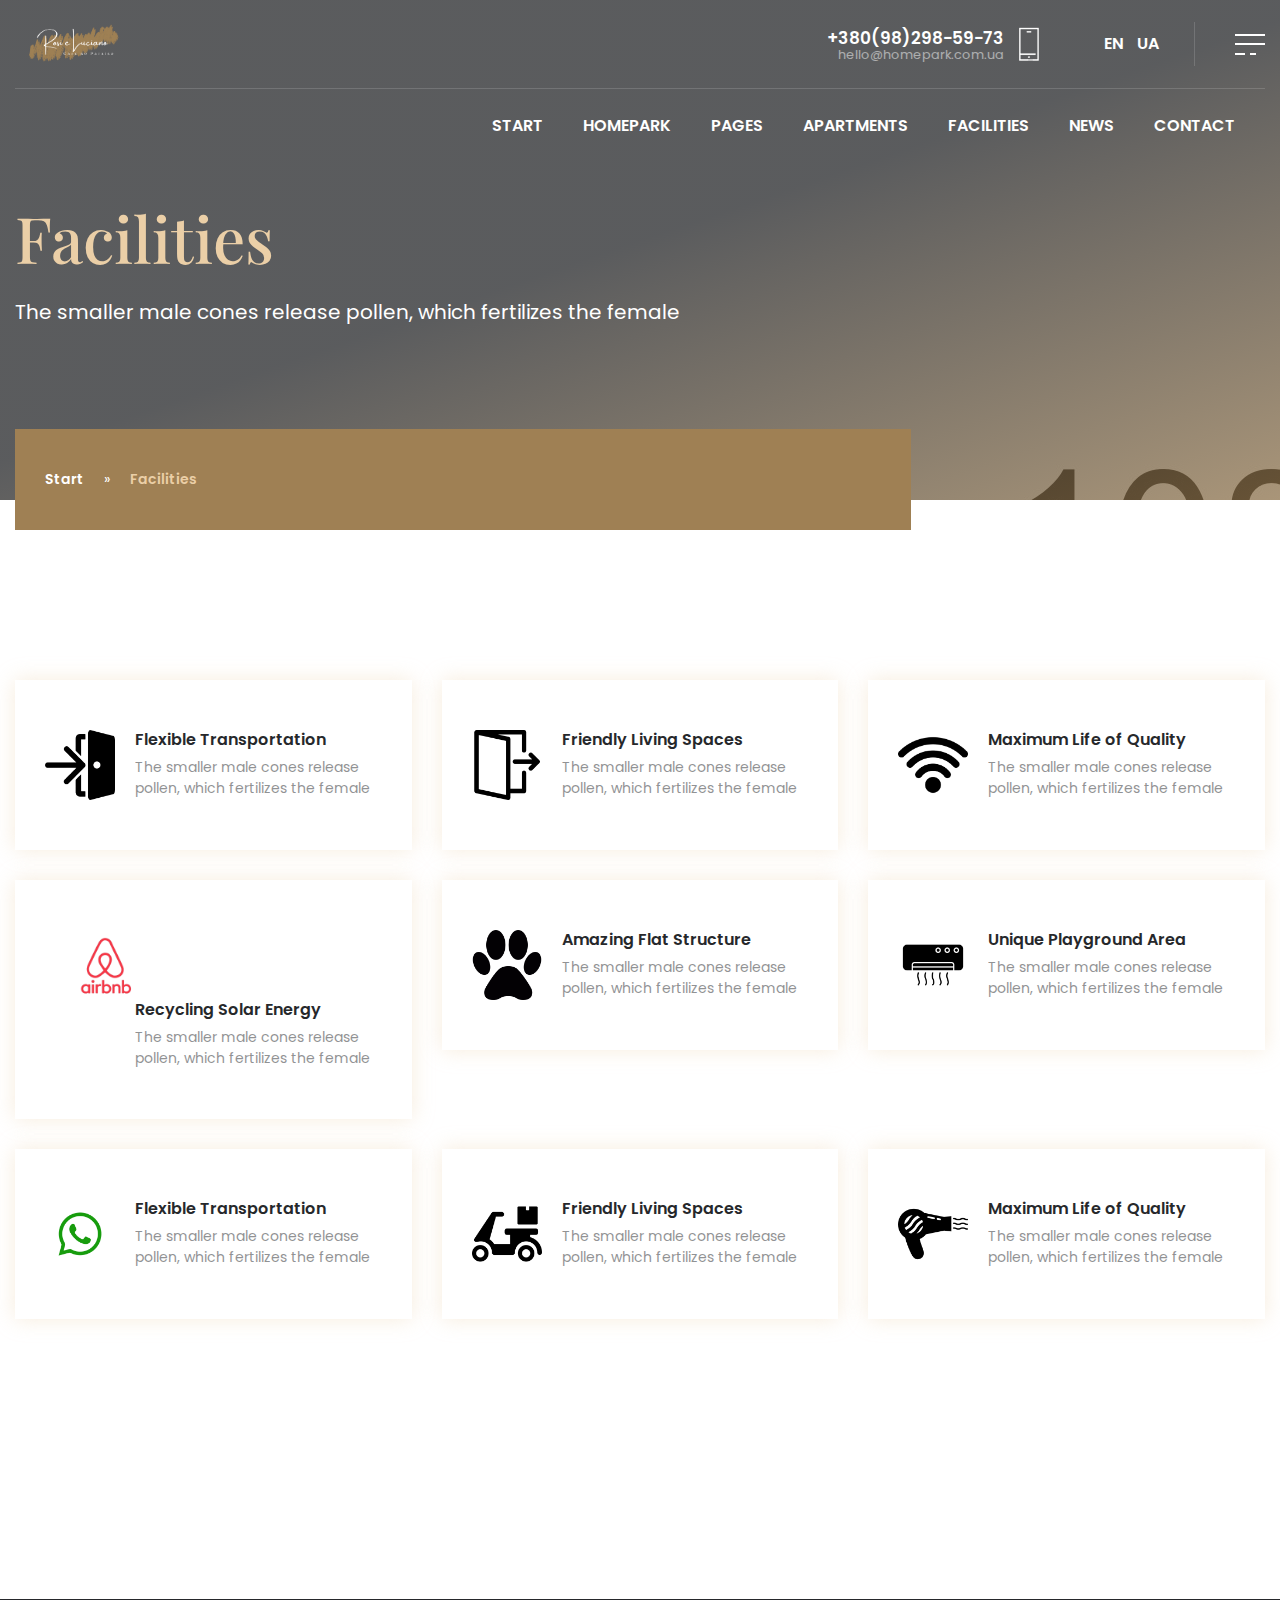
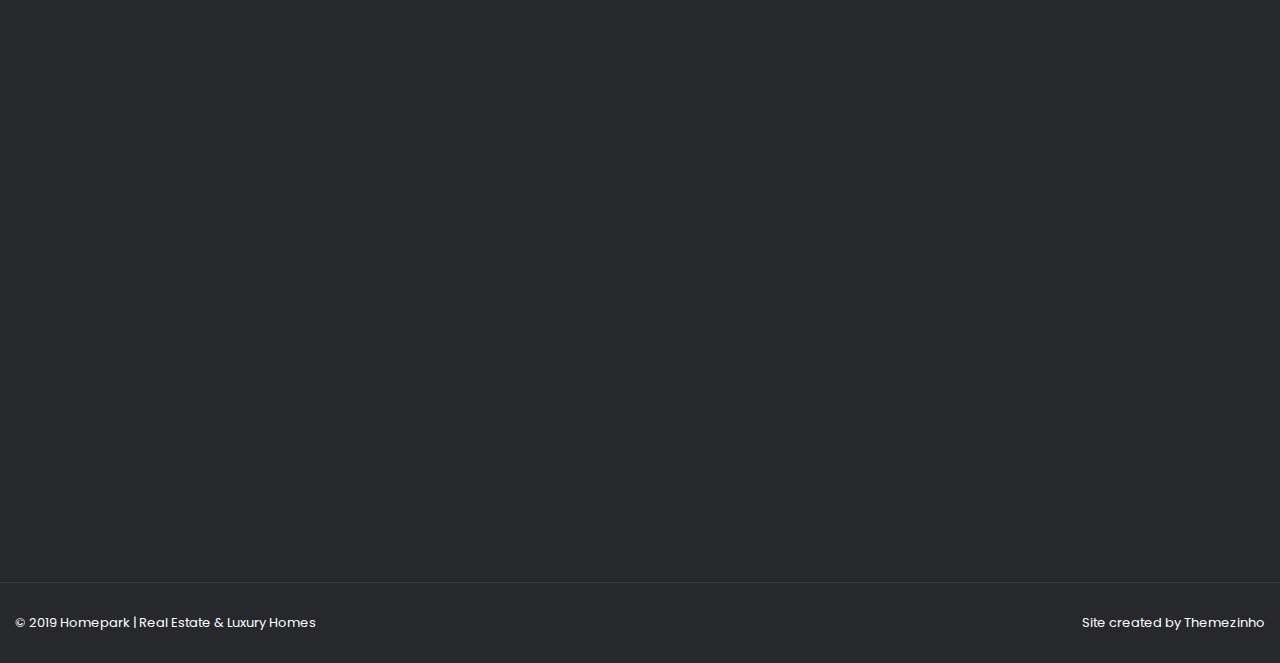
<file: facilities.html>
<!doctype html>
<html lang="en">
<head>
<meta charset="utf-8">
<meta name="viewport" content="width=device-width, initial-scale=1, shrink-to-fit=no">
<meta name="format-detection" content="telephone=no">
<meta name="theme-color" content="#282828"/>
<title>Homepark | Real Estate & Luxury Homes</title>
<meta name="author" content="Themezinho">
<meta name="description" content="Homepark | Real Estate & Luxury Homes">
<meta name="keywords" content="homepark, realestate, flat, apartment, benefits, facility, consultation, home, house, studio, pool, animation, transportation">

<!-- SOCIAL MEDIA META -->
<meta property="og:description" content="Homepark | Real Estate & Luxury Homes">
<meta property="og:image" content="http://www.themezinho.net/homepark/preview.png">
<meta property="og:site_name" content="homepark">
<meta property="og:title" content="homepark">
<meta property="og:type" content="website">
<meta property="og:url" content="http://www.themezinho.net/homepark">

<!-- TWITTER META -->
<meta name="twitter:card" content="summary">
<meta name="twitter:site" content="@homepark">
<meta name="twitter:creator" content="@homepark">
<meta name="twitter:title" content="homepark">
<meta name="twitter:description" content="Homepark | Real Estate & Luxury Homes">
<meta name="twitter:image" content="http://www.themezinho.net/homepark/preview.png">

<!-- FAVICON FILES -->
<link href="ico/apple-touch-icon-144-precomposed.png" rel="apple-touch-icon" sizes="144x144">
<link href="ico/apple-touch-icon-114-precomposed.png" rel="apple-touch-icon" sizes="114x114">
<link href="ico/apple-touch-icon-72-precomposed.png" rel="apple-touch-icon" sizes="72x72">
<link href="ico/apple-touch-icon-57-precomposed.png" rel="apple-touch-icon">
<link href="ico/favicon.png" rel="shortcut icon">

<!-- CSS FILES -->
<link rel="stylesheet" href="css/fontawesome.min.css">
<link rel="stylesheet" href="css/animate.min.css">
<link rel="stylesheet" href="css/fancybox.min.css">
<link rel="stylesheet" href="css/odometer.min.css">
<link rel="stylesheet" href="css/swiper.min.css">
<link rel="stylesheet" href="css/bootstrap.min.css">
<link rel="stylesheet" href="css/style.css">
</head>
<body>
<div class="preloader">
  <div class="layer"></div>
  <!-- end layer -->
  <div class="inner">
    <figure><img src="images/preloader.gif" alt="Image"></figure>
    <p><span class="text-rotater" data-text="Homepark | Elements | Loading">Loading</span></p>
  </div>
  <!-- end inner --> 
</div>
<!-- end prelaoder -->
<div class="transition-overlay">
  <div class="layer"></div>
</div>
<!-- end transition-overlay -->
<div class="side-navigation">
  <div class="menu">
    <ul>
      <li><a href="index.html">START</a></li>
      <li><a href="#">HOMEPARK</a>
        <ul>
          <li><a href="zaga-construction.html">Zaga Construction</a></li>
          <li><a href="about-homepark.html">About Homepark</a></li>
          <li><a href="homepark-blocks.html">Homepark Blocks</a></li>
        </ul>
      </li>
      <li><a href="#">PAGES</a>
        <ul>
          <li><a href="sales-offices.html">Sales Offices</a></li>
          <li><a href="press-relases.html">Press Relases</a></li>
          <li><a href="photo-gallery.html">Photo Gallery</a></li>
          <li><a href="intro-video.html">Intro Video</a></li>
          <li><a href="certificates.html">Certificates</a></li>
          <li><a href="faq.html">FAQ</a></li>
          <li><a href="sales.html">Sales Team</a></li>
          <li><a href="404.html">404 Error</a></li>
        </ul>
      </li>
      <li><a href="#">APARTMENTS</a>
        <ul>
          <li><a href="apartment-one-room.html">1 Room 47m²</a></li>
          <li><a href="apartment-two-rooms.html">2 Rooms 65m²</a></li>
          <li><a href="apartment-three-rooms.html">3 Rooms 90m²</a></li>
        </ul>
      </li>
      <li><a href="facilities.html">FACILITIES</a></li>
      <li><a href="news.html">NEWS</a></li>
      <li><a href="contact.html">CONTACT</a></li>
    </ul>
  </div>
  <!-- end menu -->
  <div class="side-content">
    <figure> <img src="images/logo-light.png" alt="Image"> </figure>
    <p>By aiming to take the life quality to an upper level with the whole realized Projects, Homepark continues to be the address of luxury.</p>
    <ul class="gallery">
      <li><a href="images/gallery-thumb01.jpg" data-fancybox><img src="images/gallery-thumb01.jpg" alt="Image"></a></li>
      <li><a href="images/gallery-thumb02.jpg" data-fancybox><img src="images/gallery-thumb02.jpg" alt="Image"></a></li>
      <li><a href="images/gallery-thumb03.jpg" data-fancybox><img src="images/gallery-thumb03.jpg" alt="Image"></a></li>
    </ul>
    <address>
    Kyiv | G. Stalingrada Avenue, 6 
    Vilnius | Antakalnio St. 17
    </address>
    <h6>+380(98)298-59-73</h6>
    <p><a href="#">hello@homepark.com.ua</a></p>
    <ul class="social-media">
      <li><a href="#"><i class="fab fa-facebook-f"></i></a></li>
      <li><a href="#"><i class="fab fa-twitter"></i></a></li>
      <li><a href="#"><i class="fab fa-linkedin-in"></i></a></li>
      <li><a href="#"><i class="fab fa-google-plus-g"></i></a></li>
      <li><a href="#"><i class="fab fa-youtube"></i></a></li>
    </ul>
    <small>© 2019 Homepark | Real Estate & Luxury Homes</small> </div>
  <!-- end side-content --> 
</div>
<!-- end side-navigation -->
<nav class="navbar">
  <div class="container">
    <div class="upper-side">
      <div class="logo"> <a href="index.html"><img src="images/logo-light.png" alt="Image"></a> </div>
      <!-- end logo -->
      <div class="phone-email"> <img src="images/icon-phone.png" alt="Image">
        <h4>+380(98)298-59-73</h4>
        <small><a href="#">hello@homepark.com.ua</a></small> </div>
      <!-- end phone -->
      <div class="language"> <a href="#">EN</a> <a href="#">UA</a> </div>
      <!-- end language -->
      <div class="hamburger"> <span></span> <span></span> <span></span><span></span> </div>
      <!-- end hamburger --> 
    </div>
    <!-- end upper-side -->
    <div class="menu">
      <ul>
        <li><a href="index.html">START</a></li>
        <li><a href="#">HOMEPARK</a>
          <ul>
            <li><a href="zaga-construction.html">Zaga Construction</a></li>
            <li><a href="about-homepark.html">About Homepark</a></li>
            <li><a href="homepark-blocks.html">Homepark Blocks</a></li>
          </ul>
        </li>
        <li><a href="#">PAGES</a>
          <ul>
            <li><a href="sales-offices.html">Sales Offices</a></li>
            <li><a href="press-relases.html">Press Relases</a></li>
            <li><a href="photo-gallery.html">Photo Gallery</a></li>
            <li><a href="intro-video.html">Intro Video</a></li>
            <li><a href="certificates.html">Certificates</a></li>
            <li><a href="faq.html">FAQ</a></li>
            <li><a href="sales.html">Sales Team</a></li>
            <li><a href="404.html">404 Error</a></li>
          </ul>
        </li>
        <li><a href="#">APARTMENTS</a>
          <ul>
            <li><a href="apartment-one-room.html">1 Room 47m²</a></li>
            <li><a href="apartment-two-rooms.html">2 Rooms 65m²</a></li>
            <li><a href="apartment-three-rooms.html">3 Rooms 90m²</a></li>
          </ul>
        </li>
        <li><a href="facilities.html">FACILITIES</a></li>
        <li><a href="news.html">NEWS</a></li>
        <li><a href="contact.html">CONTACT</a></li>
      </ul>
    </div>
    <!-- end menu --> 
  </div>
  <!-- end container --> 
</nav>
<!-- end navbar -->
<header class="page-header" data-background="images/slide01.jpg" data-stellar-background-ratio="1.15">
	<div class="container">
		<h1>Facilities</h1>
		<p>The smaller male cones release pollen, which fertilizes the female</p>
		  <ol class="breadcrumb">
    <li class="breadcrumb-item"><a href="#">Start</a></li>
    <li class="breadcrumb-item active" aria-current="page">Facilities</li>
  </ol>
	</div>
	<!-- end container -->
</header>
<!-- end page-header -->
<section class="facilities">
  <div class="container">
    <div class="row">
    	<div class="col-lg-4 col-md-6">
    	<figure>
    		<img src="images/services-icon01.png" alt="Image">
    		<figcaption>
    		<h5>Flexible Transportation</h5>
    		<p>The smaller male cones release pollen, which fertilizes the female</p>
    		</figcaption>
    		</figure>
    	</div>
    	<!-- end col-4 --><div class="col-lg-4 col-md-6">
    		<figure>
    		<img src="images/services-icon02.png" alt="Image">
    		<figcaption>
    		<h5>Friendly Living Spaces</h5>
    		<p>The smaller male cones release pollen, which fertilizes the female</p>
    		</figcaption>
    		</figure>
    	</div>
    	<!-- end col-4 --><div class="col-lg-4 col-md-6">
    		<figure>
    		<img src="images/services-icon03.png" alt="Image">
    		<figcaption>
    		<h5>Maximum Life of Quality</h5>
    		<p>The smaller male cones release pollen, which fertilizes the female</p>
    		</figcaption>
    		</figure>
    	</div>
    	<!-- end col-4 --><div class="col-lg-4 col-md-6">
    		<figure>
    		<img src="images/services-icon07.png" alt="Image">
    		<figcaption>
    		<h5>Recycling Solar Energy </h5>
    		<p>The smaller male cones release pollen, which fertilizes the female</p>
    		</figcaption>
    		</figure>
    	</div>
    	<!-- end col-4 --><div class="col-lg-4 col-md-6">
    		<figure>
    		<img src="images/services-icon05.png" alt="Image">
    		<figcaption>
    		<h5>Amazing Flat Structure</h5>
    		<p>The smaller male cones release pollen, which fertilizes the female</p>
    		</figcaption>
    		</figure>
    	</div>
    	<!-- end col-4 --><div class="col-lg-4 col-md-6">
    		<figure>
    		<img src="images/services-icon06.png" alt="Image">
    		<figcaption>
    		<h5>Unique Playground Area</h5>
    		<p>The smaller male cones release pollen, which fertilizes the female</p>
    		</figcaption>
    		</figure>
    	</div>
    	<!-- end col-4 -->
    	<div class="col-lg-4 col-md-6">
    	<figure>
    		<img src="images/services-icon08.png" alt="Image">
    		<figcaption>
    		<h5>Flexible Transportation</h5>
    		<p>The smaller male cones release pollen, which fertilizes the female</p>
    		</figcaption>
    		</figure>
    	</div>
    	<!-- end col-4 --><div class="col-lg-4 col-md-6">
    		<figure>
    		<img src="images/services-icon09.png" alt="Image">
    		<figcaption>
    		<h5>Friendly Living Spaces</h5>
    		<p>The smaller male cones release pollen, which fertilizes the female</p>
    		</figcaption>
    		</figure>
    	</div>
    	<!-- end col-4 --><div class="col-lg-4 col-md-6">
    		<figure>
    		<img src="images/services-icon10.png" alt="Image">
    		<figcaption>
    		<h5>Maximum Life of Quality</h5>
    		<p>The smaller male cones release pollen, which fertilizes the female</p>
    		</figcaption>
    		</figure>
    	</div>
    	<!-- end col-4 -->
		</div>
		<!-- end row -->
  </div>
  <!-- end container --> 
</section>
<!-- end facilities -->
<section class="footer-bar">
  <div class="container">
    <div class="inner wow fadeIn">
      <div class="row">
        <div class="col-lg-4 wow fadeInUp" data-wow-delay="0.05s">
          <figure><img src="images/footer-icon01.png" alt="Image"></figure>
          <h3>Address Infos</h3>
          <p>Kyiv | G. Stalingrada Avenue, 6 <br>
            Vilnius | Antakalnio St. 17</p>
        </div>
        <!-- end col-4 -->
        <div class="col-lg-4 wow fadeInUp" data-wow-delay="0.10s">
          <figure><img src="images/footer-icon02.png" alt="Image"></figure>
          <h3>Working Hours</h3>
          <p>Monday to Friday <strong>09:00</strong> to <strong>18:30</strong> <br>
            Saturday we work until <strong>15:30</strong></p>
        </div>
        <!-- end col-4 -->
        <div class="col-lg-4 wow fadeInUp" data-wow-delay="0.15s">
          <figure><img src="images/footer-icon03.png" alt="Image"></figure>
          <h3>Sales Office</h3>
          <p>Boryssa Himry 124 B Block Pozniaky<br>
            Kiev Oblast - Ukraine</p>
        </div>
        <!-- end col-4 --> 
      </div>
      <!-- end row --> 
    </div>
    <!-- end inner --> 
  </div>
  <!-- end container --> 
</section>
<!-- end footer-bar -->
<footer class="footer">
  <div class="container">
    <div class="row">
      <div class="col-lg-4 wow fadeInUp" data-wow-delay="0.05s"> <img src="images/logo-light.png" alt="Image" class="logo">
        <p>By aiming to take the life quality to an upper level with the whole realized Projects, Homepark continues to be the address of luxury.</p>
        <div class="select-box dropdown show"> <a class="dropdown-toggle" href="#" role="button" id="language-select" data-toggle="dropdown" aria-haspopup="true" aria-expanded="false"> <span><img src="images/flag-tr.svg" alt="Image"> Turkish</span> </a>
          <ul class="dropdown-menu" aria-labelledby="language-select">
            <li><a class="dropdown-item" href="#"><img src="images/flag-en.svg" alt="Image"> English</a></li>
            <li><a class="dropdown-item" href="#"><img src="images/flag-ua.svg" alt="Image"> Russian</a></li>
            <li><a class="dropdown-item" href="#"><img src="images/flag-br.svg" alt="Image"> Portugues</a></li>
          </ul>
        </div>
        <!-- end select-box --> 
      </div>
      <!-- end col-4 -->
      <div class="col-lg-2 col-md-6 wow fadeInUp" data-wow-delay="0.10s">
        <ul class="footer-menu">
          <li><a href="#">Homepark</a></li>
          <li><a href="#">Apartments</a></li>
          <li><a href="#">Facilities</a></li>
          <li><a href="#">News</a></li>
          <li><a href="#">Contact</a></li>
        </ul>
      </div>
      <!-- end col-2 -->
      <div class="col-lg-2 col-md-6 wow fadeInUp" data-wow-delay="0.15s">
        <ul class="footer-menu">
          <li><a href="#">Suites</a></li>
          <li><a href="#">Apartments</a></li>
          <li><a href="#">Villas & Houses</a></li>
          <li><a href="#">Butique Room</a></li>
          <li><a href="#">Buildings</a></li>
        </ul>
      </div>
      <!-- end col-2 -->
      <div class="col-lg-4 wow fadeInUp" data-wow-delay="0.20s">
        <div class="contact-box">
          <h5>CALL CENTER</h5>
          <h3>+380(98)298-59-73</h3>
          <p><a href="#">hello@homepark.com.ua</a></p>
          <ul>
            <li><a href="#"><i class="fab fa-facebook-f"></i></a></li>
            <li><a href="#"><i class="fab fa-twitter"></i></a></li>
            <li><a href="#"><i class="fab fa-linkedin-in"></i></a></li>
            <li><a href="#"><i class="fab fa-google-plus-g"></i></a></li>
            <li><a href="#"><i class="fab fa-youtube"></i></a></li>
          </ul>
        </div>
        <!-- end contact-box --> 
      </div>
      <!-- end col-4 -->
      <div class="col-12"> <span class="copyright">© 2019 Homepark | Real Estate &amp; Luxury Homes</span> <span class="creation">Site created by <a href="#">Themezinho</a></span> </div>
      <!-- end col-12 --> 
    </div>
    <!-- end row --> 
  </div>
  <!-- end container --> 
</footer>
<!-- end footer --> 

<!-- JS FILES --> 
<script src="js/jquery.min.js"></script> 
<script src="js/popper.min.js"></script> 
<script src="js/bootstrap.min.js"></script> 
<script src="js/swiper.min.js"></script> 
<script src="js/fancybox.min.js"></script> 
<script src="js/odometer.min.js"></script> 
<script src="js/wow.min.js"></script> 
<script src="js/text-rotater.js"></script> 
<script src="js/jquery.stellar.js"></script> 
<script src="js/isotope.min.js"></script> 
<script src="js/scripts.js"></script>
</body>
</html>
</file>
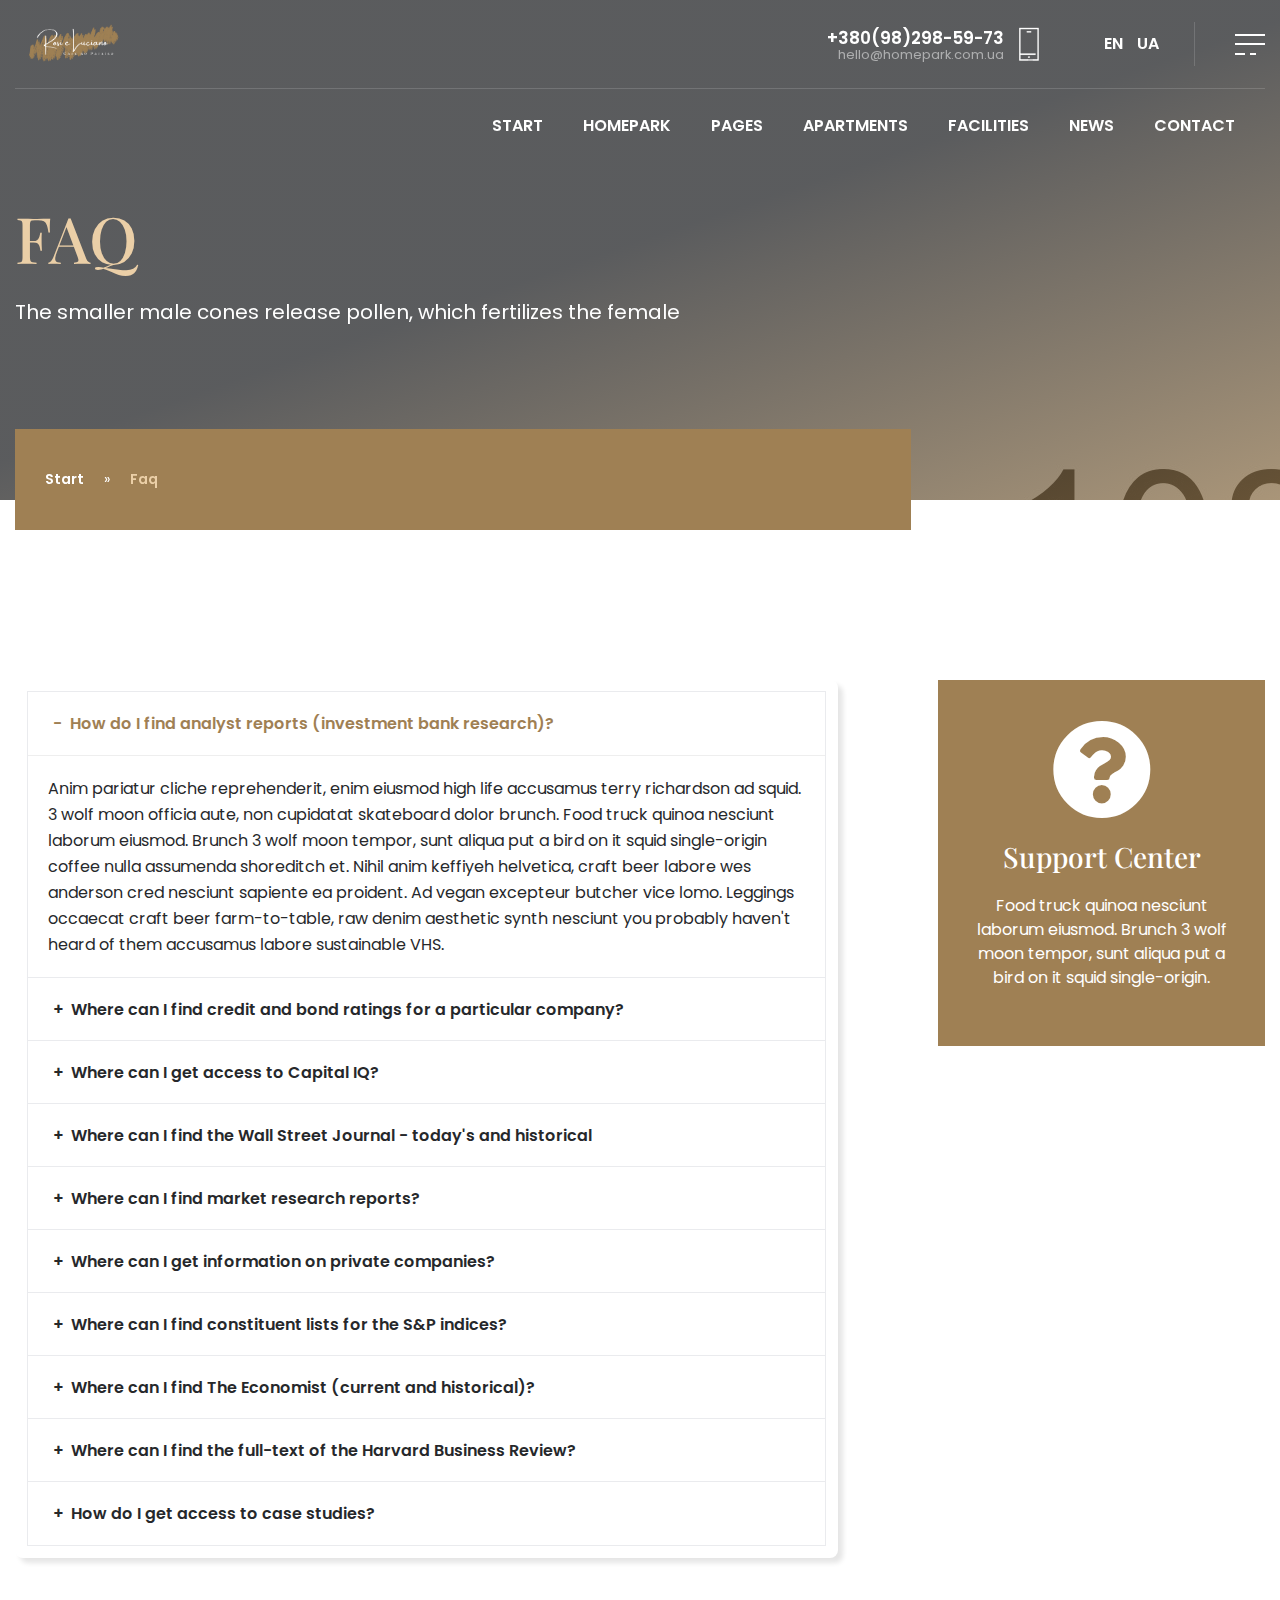
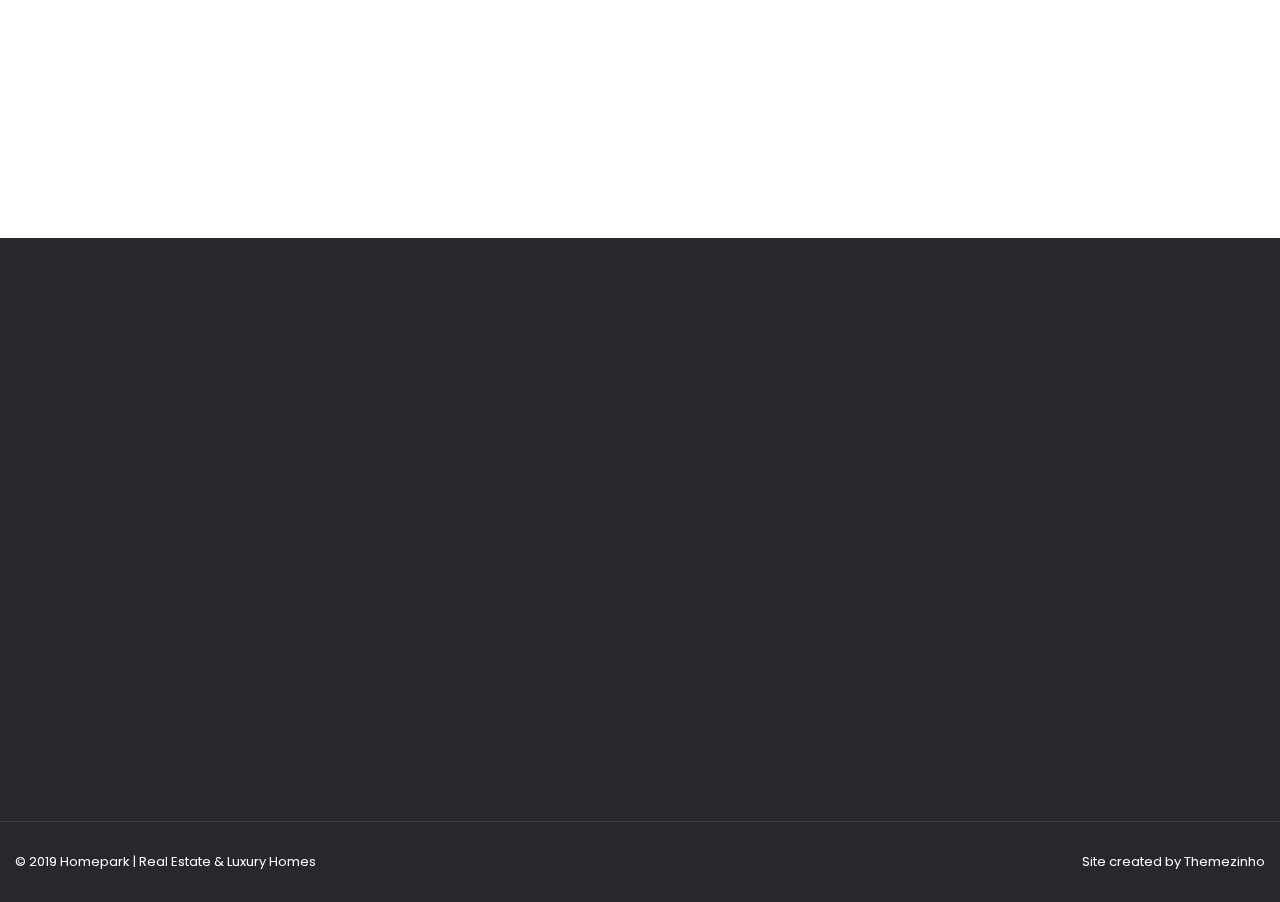
<file: faq.html>
<!doctype html>
<html lang="en">
<head>
<meta charset="utf-8">
<meta name="viewport" content="width=device-width, initial-scale=1, shrink-to-fit=no">
<meta name="format-detection" content="telephone=no">
<meta name="theme-color" content="#282828"/>
<title>Homepark | Real Estate & Luxury Homes</title>
<meta name="author" content="Themezinho">
<meta name="description" content="Homepark | Real Estate & Luxury Homes">
<meta name="keywords" content="homepark, realestate, flat, apartment, benefits, facility, consultation, home, house, studio, pool, animation, transportation">

<!-- SOCIAL MEDIA META -->
<meta property="og:description" content="Homepark | Real Estate & Luxury Homes">
<meta property="og:image" content="http://www.themezinho.net/homepark/preview.png">
<meta property="og:site_name" content="homepark">
<meta property="og:title" content="homepark">
<meta property="og:type" content="website">
<meta property="og:url" content="http://www.themezinho.net/homepark">

<!-- TWITTER META -->
<meta name="twitter:card" content="summary">
<meta name="twitter:site" content="@homepark">
<meta name="twitter:creator" content="@homepark">
<meta name="twitter:title" content="homepark">
<meta name="twitter:description" content="Homepark | Real Estate & Luxury Homes">
<meta name="twitter:image" content="http://www.themezinho.net/homepark/preview.png">

<!-- FAVICON FILES -->
<link href="ico/apple-touch-icon-144-precomposed.png" rel="apple-touch-icon" sizes="144x144">
<link href="ico/apple-touch-icon-114-precomposed.png" rel="apple-touch-icon" sizes="114x114">
<link href="ico/apple-touch-icon-72-precomposed.png" rel="apple-touch-icon" sizes="72x72">
<link href="ico/apple-touch-icon-57-precomposed.png" rel="apple-touch-icon">
<link href="ico/favicon.png" rel="shortcut icon">

<!-- CSS FILES -->
<link rel="stylesheet" href="css/fontawesome.min.css">
<link rel="stylesheet" href="css/animate.min.css">
<link rel="stylesheet" href="css/fancybox.min.css">
<link rel="stylesheet" href="css/odometer.min.css">
<link rel="stylesheet" href="css/swiper.min.css">
<link rel="stylesheet" href="css/bootstrap.min.css">
<link rel="stylesheet" href="css/style.css">
</head>
<body>
<div class="preloader">
  <div class="layer"></div>
  <!-- end layer -->
  <div class="inner">
    <figure><img src="images/preloader.gif" alt="Image"></figure>
    <p><span class="text-rotater" data-text="Homepark | Elements | Loading">Loading</span></p>
  </div>
  <!-- end inner --> 
</div>
<!-- end prelaoder -->
<div class="transition-overlay">
  <div class="layer"></div>
</div>
<!-- end transition-overlay -->
<div class="side-navigation">
  <div class="menu">
    <ul>
      <li><a href="index.html">START</a></li>
      <li><a href="#">HOMEPARK</a>
        <ul>
          <li><a href="zaga-construction.html">Zaga Construction</a></li>
          <li><a href="about-homepark.html">About Homepark</a></li>
          <li><a href="homepark-blocks.html">Homepark Blocks</a></li>
        </ul>
      </li>
      <li><a href="#">PAGES</a>
        <ul>
          <li><a href="sales-offices.html">Sales Offices</a></li>
          <li><a href="press-relases.html">Press Relases</a></li>
          <li><a href="photo-gallery.html">Photo Gallery</a></li>
          <li><a href="intro-video.html">Intro Video</a></li>
          <li><a href="certificates.html">Certificates</a></li>
          <li><a href="faq.html">FAQ</a></li>
          <li><a href="sales.html">Sales Team</a></li>
          <li><a href="404.html">404 Error</a></li>
        </ul>
      </li>
      <li><a href="#">APARTMENTS</a>
        <ul>
          <li><a href="apartment-one-room.html">1 Room 47m²</a></li>
          <li><a href="apartment-two-rooms.html">2 Rooms 65m²</a></li>
          <li><a href="apartment-three-rooms.html">3 Rooms 90m²</a></li>
        </ul>
      </li>
      <li><a href="facilities.html">FACILITIES</a></li>
      <li><a href="news.html">NEWS</a></li>
      <li><a href="contact.html">CONTACT</a></li>
    </ul>
  </div>
  <!-- end menu -->
  <div class="side-content">
    <figure> <img src="images/logo-light.png" alt="Image"> </figure>
    <p>By aiming to take the life quality to an upper level with the whole realized Projects, Homepark continues to be the address of luxury.</p>
    <ul class="gallery">
      <li><a href="images/gallery-thumb01.jpg" data-fancybox><img src="images/gallery-thumb01.jpg" alt="Image"></a></li>
      <li><a href="images/gallery-thumb02.jpg" data-fancybox><img src="images/gallery-thumb02.jpg" alt="Image"></a></li>
      <li><a href="images/gallery-thumb03.jpg" data-fancybox><img src="images/gallery-thumb03.jpg" alt="Image"></a></li>
    </ul>
    <address>
    Kyiv | G. Stalingrada Avenue, 6 
    Vilnius | Antakalnio St. 17
    </address>
    <h6>+380(98)298-59-73</h6>
    <p><a href="#">hello@homepark.com.ua</a></p>
    <ul class="social-media">
      <li><a href="#"><i class="fab fa-facebook-f"></i></a></li>
      <li><a href="#"><i class="fab fa-twitter"></i></a></li>
      <li><a href="#"><i class="fab fa-linkedin-in"></i></a></li>
      <li><a href="#"><i class="fab fa-google-plus-g"></i></a></li>
      <li><a href="#"><i class="fab fa-youtube"></i></a></li>
    </ul>
    <small>© 2019 Homepark | Real Estate & Luxury Homes</small> </div>
  <!-- end side-content --> 
</div>
<!-- end side-navigation -->
<nav class="navbar">
  <div class="container">
    <div class="upper-side">
      <div class="logo"> <a href="index.html"><img src="images/logo-light.png" alt="Image"></a> </div>
      <!-- end logo -->
      <div class="phone-email"> <img src="images/icon-phone.png" alt="Image">
        <h4>+380(98)298-59-73</h4>
        <small><a href="#">hello@homepark.com.ua</a></small> </div>
      <!-- end phone -->
      <div class="language"> <a href="#">EN</a> <a href="#">UA</a> </div>
      <!-- end language -->
      <div class="hamburger"> <span></span> <span></span> <span></span><span></span> </div>
      <!-- end hamburger --> 
    </div>
    <!-- end upper-side -->
    <div class="menu">
      <ul>
        <li><a href="index.html">START</a></li>
        <li><a href="#">HOMEPARK</a>
          <ul>
            <li><a href="zaga-construction.html">Zaga Construction</a></li>
            <li><a href="about-homepark.html">About Homepark</a></li>
            <li><a href="homepark-blocks.html">Homepark Blocks</a></li>
          </ul>
        </li>
        <li><a href="#">PAGES</a>
          <ul>
            <li><a href="sales-offices.html">Sales Offices</a></li>
            <li><a href="press-relases.html">Press Relases</a></li>
            <li><a href="photo-gallery.html">Photo Gallery</a></li>
            <li><a href="intro-video.html">Intro Video</a></li>
            <li><a href="certificates.html">Certificates</a></li>
            <li><a href="faq.html">FAQ</a></li>
            <li><a href="sales.html">Sales Team</a></li>
            <li><a href="404.html">404 Error</a></li>
          </ul>
        </li>
        <li><a href="#">APARTMENTS</a>
          <ul>
            <li><a href="apartment-one-room.html">1 Room 47m²</a></li>
            <li><a href="apartment-two-rooms.html">2 Rooms 65m²</a></li>
            <li><a href="apartment-three-rooms.html">3 Rooms 90m²</a></li>
          </ul>
        </li>
        <li><a href="facilities.html">FACILITIES</a></li>
        <li><a href="news.html">NEWS</a></li>
        <li><a href="contact.html">CONTACT</a></li>
      </ul>
    </div>
    <!-- end menu --> 
  </div>
  <!-- end container --> 
</nav>
<!-- end navbar -->
<header class="page-header" data-background="images/slide01.jpg" data-stellar-background-ratio="1.15">
	<div class="container">
		<h1>FAQ</h1>
		<p>The smaller male cones release pollen, which fertilizes the female</p>
		  <ol class="breadcrumb">
    <li class="breadcrumb-item"><a href="#">Start</a></li>
    <li class="breadcrumb-item active" aria-current="page">Faq</li>
  </ol>
	</div>
	<!-- end container -->
</header>
<!-- end page-header -->
<section class="faq">
	<div class="container">
		<div class="row">
			<div class="col-lg-8">
				<div class="accordion" id="accordion" role="tablist">
            <div class="card">
              <div class="card-header" role="tab" id="headingOne"> <a data-toggle="collapse" href="#collapseOne" aria-expanded="true" aria-controls="collapseOne">How do I find analyst reports (investment bank research)?</a> </div>
              <div id="collapseOne" class="collapse show" role="tabpanel" aria-labelledby="headingOne" data-parent="#accordion">
                <div class="card-body"> Anim pariatur cliche reprehenderit, enim eiusmod high life accusamus terry richardson ad squid. 3 wolf moon officia aute, non cupidatat skateboard dolor brunch. Food truck quinoa nesciunt laborum eiusmod. Brunch 3 wolf moon tempor, sunt aliqua put a bird on it squid single-origin coffee nulla assumenda shoreditch et. Nihil anim keffiyeh helvetica, craft beer labore wes anderson cred nesciunt sapiente ea proident. Ad vegan excepteur butcher vice lomo. Leggings occaecat craft beer farm-to-table, raw denim aesthetic synth nesciunt you probably haven't heard of them accusamus labore sustainable VHS. </div>
                <!-- end card-body --> 
              </div>
              <!-- end collapse --> 
            </div>
            <!-- end card -->
            <div class="card">
              <div class="card-header" role="tab" id="headingTwo"> <a class="collapsed" data-toggle="collapse" href="#collapseTwo" aria-expanded="false" aria-controls="collapseTwo"> Where can I find credit and bond ratings for a particular company?</a> </div>
              <div id="collapseTwo" class="collapse" role="tabpanel" aria-labelledby="headingTwo" data-parent="#accordion">
                <div class="card-body"> Anim pariatur cliche reprehenderit, enim eiusmod high life accusamus terry richardson ad squid. 3 wolf moon officia aute, non cupidatat skateboard dolor brunch. Food truck quinoa nesciunt laborum eiusmod. Brunch 3 wolf moon tempor, sunt aliqua put a bird on it squid single-origin coffee nulla assumenda shoreditch et. Nihil anim keffiyeh helvetica, craft beer labore wes anderson cred nesciunt sapiente ea proident. Ad vegan excepteur butcher vice lomo. Leggings occaecat craft beer farm-to-table, raw denim aesthetic synth nesciunt you probably haven't heard of them accusamus labore sustainable VHS. </div>
                <!-- end card-body --> 
              </div>
              <!-- end collapse --> 
            </div>
            <!-- end card -->
            <div class="card">
              <div class="card-header" role="tab" id="headingThree"> <a class="collapsed" data-toggle="collapse" href="#collapseThree" aria-expanded="false" aria-controls="collapseThree"> Where can I get access to Capital IQ?</a> </div>
              <div id="collapseThree" class="collapse" role="tabpanel" aria-labelledby="headingThree" data-parent="#accordion">
                <div class="card-body"> Anim pariatur cliche reprehenderit, enim eiusmod high life accusamus terry richardson ad squid. 3 wolf moon officia aute, non cupidatat skateboard dolor brunch. Food truck quinoa nesciunt laborum eiusmod. Brunch 3 wolf moon tempor, sunt aliqua put a bird on it squid single-origin coffee nulla assumenda shoreditch et. Nihil anim keffiyeh helvetica, craft beer labore wes anderson cred nesciunt sapiente ea proident. Ad vegan excepteur butcher vice lomo. Leggings occaecat craft beer farm-to-table, raw denim aesthetic synth nesciunt you probably haven't heard of them accusamus labore sustainable VHS. </div>
                <!-- end card-body --> 
              </div>
              <!-- end collapse --> 
            </div>
            <!-- end card --> 
            <div class="card">
              <div class="card-header" role="tab" id="headingFour"> <a class="collapsed" data-toggle="collapse" href="#collapseFour" aria-expanded="false" aria-controls="collapseFour"> Where can I find the Wall Street Journal - today's and historical</a> </div>
              <div id="collapseFour" class="collapse" role="tabpanel" aria-labelledby="headingFour" data-parent="#accordion">
                <div class="card-body"> Anim pariatur cliche reprehenderit, enim eiusmod high life accusamus terry richardson ad squid. 3 wolf moon officia aute, non cupidatat skateboard dolor brunch. Food truck quinoa nesciunt laborum eiusmod. Brunch 3 wolf moon tempor, sunt aliqua put a bird on it squid single-origin coffee nulla assumenda shoreditch et. Nihil anim keffiyeh helvetica, craft beer labore wes anderson cred nesciunt sapiente ea proident. Ad vegan excepteur butcher vice lomo. Leggings occaecat craft beer farm-to-table, raw denim aesthetic synth nesciunt you probably haven't heard of them accusamus labore sustainable VHS. </div>
                <!-- end card-body --> 
              </div>
              <!-- end collapse --> 
            </div>
            <!-- end card --> 
            <div class="card">
              <div class="card-header" role="tab" id="headingFive"> <a class="collapsed" data-toggle="collapse" href="#collapseFive" aria-expanded="false" aria-controls="collapseFive"> Where can I find market research reports?</a> </div>
              <div id="collapseFive" class="collapse" role="tabpanel" aria-labelledby="headingFive" data-parent="#accordion">
                <div class="card-body"> Anim pariatur cliche reprehenderit, enim eiusmod high life accusamus terry richardson ad squid. 3 wolf moon officia aute, non cupidatat skateboard dolor brunch. Food truck quinoa nesciunt laborum eiusmod. Brunch 3 wolf moon tempor, sunt aliqua put a bird on it squid single-origin coffee nulla assumenda shoreditch et. Nihil anim keffiyeh helvetica, craft beer labore wes anderson cred nesciunt sapiente ea proident. Ad vegan excepteur butcher vice lomo. Leggings occaecat craft beer farm-to-table, raw denim aesthetic synth nesciunt you probably haven't heard of them accusamus labore sustainable VHS. </div>
                <!-- end card-body --> 
              </div>
              <!-- end collapse --> 
            </div>
            <!-- end card --> 
            <div class="card">
              <div class="card-header" role="tab" id="headingSix"> <a class="collapsed" data-toggle="collapse" href="#collapseSix" aria-expanded="false" aria-controls="collapseSix"> Where can I get information on private companies?</a> </div>
              <div id="collapseSix" class="collapse" role="tabpanel" aria-labelledby="headingSix" data-parent="#accordion">
                <div class="card-body"> Anim pariatur cliche reprehenderit, enim eiusmod high life accusamus terry richardson ad squid. 3 wolf moon officia aute, non cupidatat skateboard dolor brunch. Food truck quinoa nesciunt laborum eiusmod. Brunch 3 wolf moon tempor, sunt aliqua put a bird on it squid single-origin coffee nulla assumenda shoreditch et. Nihil anim keffiyeh helvetica, craft beer labore wes anderson cred nesciunt sapiente ea proident. Ad vegan excepteur butcher vice lomo. Leggings occaecat craft beer farm-to-table, raw denim aesthetic synth nesciunt you probably haven't heard of them accusamus labore sustainable VHS. </div>
                <!-- end card-body --> 
              </div>
              <!-- end collapse --> 
            </div>
            <!-- end card --> 
            <div class="card">
              <div class="card-header" role="tab" id="headingSeven"> <a class="collapsed" data-toggle="collapse" href="#collapseSeven" aria-expanded="false" aria-controls="collapseSeven"> Where can I find constituent lists for the S&P indices?</a> </div>
              <div id="collapseSeven" class="collapse" role="tabpanel" aria-labelledby="headingSeven" data-parent="#accordion">
                <div class="card-body"> Anim pariatur cliche reprehenderit, enim eiusmod high life accusamus terry richardson ad squid. 3 wolf moon officia aute, non cupidatat skateboard dolor brunch. Food truck quinoa nesciunt laborum eiusmod. Brunch 3 wolf moon tempor, sunt aliqua put a bird on it squid single-origin coffee nulla assumenda shoreditch et. Nihil anim keffiyeh helvetica, craft beer labore wes anderson cred nesciunt sapiente ea proident. Ad vegan excepteur butcher vice lomo. Leggings occaecat craft beer farm-to-table, raw denim aesthetic synth nesciunt you probably haven't heard of them accusamus labore sustainable VHS. </div>
                <!-- end card-body --> 
              </div>
              <!-- end collapse --> 
            </div>
            <!-- end card --> 
            <div class="card">
              <div class="card-header" role="tab" id="headingEight"> <a class="collapsed" data-toggle="collapse" href="#collapseEight" aria-expanded="false" aria-controls="collapseEight"> Where can I find The Economist (current and historical)?</a> </div>
              <div id="collapseEight" class="collapse" role="tabpanel" aria-labelledby="headingEight" data-parent="#accordion">
                <div class="card-body"> Anim pariatur cliche reprehenderit, enim eiusmod high life accusamus terry richardson ad squid. 3 wolf moon officia aute, non cupidatat skateboard dolor brunch. Food truck quinoa nesciunt laborum eiusmod. Brunch 3 wolf moon tempor, sunt aliqua put a bird on it squid single-origin coffee nulla assumenda shoreditch et. Nihil anim keffiyeh helvetica, craft beer labore wes anderson cred nesciunt sapiente ea proident. Ad vegan excepteur butcher vice lomo. Leggings occaecat craft beer farm-to-table, raw denim aesthetic synth nesciunt you probably haven't heard of them accusamus labore sustainable VHS. </div>
                <!-- end card-body --> 
              </div>
              <!-- end collapse --> 
            </div>
            <!-- end card --> 
            <div class="card">
              <div class="card-header" role="tab" id="headingNine"> <a class="collapsed" data-toggle="collapse" href="#collapseNine" aria-expanded="false" aria-controls="collapseNine"> Where can I find the full-text of the Harvard Business Review?</a> </div>
              <div id="collapseNine" class="collapse" role="tabpanel" aria-labelledby="headingNine" data-parent="#accordion">
                <div class="card-body"> Anim pariatur cliche reprehenderit, enim eiusmod high life accusamus terry richardson ad squid. 3 wolf moon officia aute, non cupidatat skateboard dolor brunch. Food truck quinoa nesciunt laborum eiusmod. Brunch 3 wolf moon tempor, sunt aliqua put a bird on it squid single-origin coffee nulla assumenda shoreditch et. Nihil anim keffiyeh helvetica, craft beer labore wes anderson cred nesciunt sapiente ea proident. Ad vegan excepteur butcher vice lomo. Leggings occaecat craft beer farm-to-table, raw denim aesthetic synth nesciunt you probably haven't heard of them accusamus labore sustainable VHS. </div>
                <!-- end card-body --> 
              </div>
              <!-- end collapse --> 
            </div>
            <!-- end card --> 
            <div class="card">
              <div class="card-header" role="tab" id="headingTen"> <a class="collapsed" data-toggle="collapse" href="#collapseTen" aria-expanded="false" aria-controls="collapseTen">How do I get access to case studies?</a> </div>
              <div id="collapseTen" class="collapse" role="tabpanel" aria-labelledby="headingTen" data-parent="#accordion">
                <div class="card-body"> Anim pariatur cliche reprehenderit, enim eiusmod high life accusamus terry richardson ad squid. 3 wolf moon officia aute, non cupidatat skateboard dolor brunch. Food truck quinoa nesciunt laborum eiusmod. Brunch 3 wolf moon tempor, sunt aliqua put a bird on it squid single-origin coffee nulla assumenda shoreditch et. Nihil anim keffiyeh helvetica, craft beer labore wes anderson cred nesciunt sapiente ea proident. Ad vegan excepteur butcher vice lomo. Leggings occaecat craft beer farm-to-table, raw denim aesthetic synth nesciunt you probably haven't heard of them accusamus labore sustainable VHS. </div>
                <!-- end card-body --> 
              </div>
              <!-- end collapse --> 
            </div>
            <!-- end card --> 
          </div>
          <!-- end accordion -->
			</div>
			<!-- end col-8 -->
			<div class="col-lg-4">
				<aside class="sidebox">
					<i class="fas fa-question-circle"></i>
					<h3>Support Center</h3>
					<p>Food truck quinoa nesciunt laborum eiusmod. Brunch 3 wolf moon tempor, sunt aliqua put a bird on it squid single-origin.</p>
				</aside>
				<!-- end sidebox -->
			</div>
			<!-- end col-4 -->
		</div>
		<!-- end row -->
	</div>
	<!-- end container -->
</section>
<!-- end faq -->
<section class="footer-bar">
  <div class="container">
    <div class="inner wow fadeIn">
      <div class="row">
        <div class="col-lg-4 wow fadeInUp" data-wow-delay="0.05s">
          <figure><img src="images/footer-icon01.png" alt="Image"></figure>
          <h3>Address Infos</h3>
          <p>Kyiv | G. Stalingrada Avenue, 6 <br>
            Vilnius | Antakalnio St. 17</p>
        </div>
        <!-- end col-4 -->
        <div class="col-lg-4 wow fadeInUp" data-wow-delay="0.10s">
          <figure><img src="images/footer-icon02.png" alt="Image"></figure>
          <h3>Working Hours</h3>
          <p>Monday to Friday <strong>09:00</strong> to <strong>18:30</strong> <br>
            Saturday we work until <strong>15:30</strong></p>
        </div>
        <!-- end col-4 -->
        <div class="col-lg-4 wow fadeInUp" data-wow-delay="0.15s">
          <figure><img src="images/footer-icon03.png" alt="Image"></figure>
          <h3>Sales Office</h3>
          <p>Boryssa Himry 124 B Block Pozniaky<br>
            Kiev Oblast - Ukraine</p>
        </div>
        <!-- end col-4 --> 
      </div>
      <!-- end row --> 
    </div>
    <!-- end inner --> 
  </div>
  <!-- end container --> 
</section>
<!-- end footer-bar -->
<footer class="footer">
  <div class="container">
    <div class="row">
      <div class="col-lg-4 wow fadeInUp" data-wow-delay="0.05s"> <img src="images/logo-light.png" alt="Image" class="logo">
        <p>By aiming to take the life quality to an upper level with the whole realized Projects, Homepark continues to be the address of luxury.</p>
        <div class="select-box dropdown show"> <a class="dropdown-toggle" href="#" role="button" id="language-select" data-toggle="dropdown" aria-haspopup="true" aria-expanded="false"> <span><img src="images/flag-tr.svg" alt="Image"> Turkish</span> </a>
          <ul class="dropdown-menu" aria-labelledby="language-select">
            <li><a class="dropdown-item" href="#"><img src="images/flag-en.svg" alt="Image"> English</a></li>
            <li><a class="dropdown-item" href="#"><img src="images/flag-ua.svg" alt="Image"> Russian</a></li>
            <li><a class="dropdown-item" href="#"><img src="images/flag-br.svg" alt="Image"> Portugues</a></li>
          </ul>
        </div>
        <!-- end select-box --> 
      </div>
      <!-- end col-4 -->
      <div class="col-lg-2 col-md-6 wow fadeInUp" data-wow-delay="0.10s">
        <ul class="footer-menu">
          <li><a href="#">Homepark</a></li>
          <li><a href="#">Apartments</a></li>
          <li><a href="#">Facilities</a></li>
          <li><a href="#">News</a></li>
          <li><a href="#">Contact</a></li>
        </ul>
      </div>
      <!-- end col-2 -->
      <div class="col-lg-2 col-md-6 wow fadeInUp" data-wow-delay="0.15s">
        <ul class="footer-menu">
          <li><a href="#">Suites</a></li>
          <li><a href="#">Apartments</a></li>
          <li><a href="#">Villas & Houses</a></li>
          <li><a href="#">Butique Room</a></li>
          <li><a href="#">Buildings</a></li>
        </ul>
      </div>
      <!-- end col-2 -->
      <div class="col-lg-4 wow fadeInUp" data-wow-delay="0.20s">
        <div class="contact-box">
          <h5>CALL CENTER</h5>
          <h3>+380(98)298-59-73</h3>
          <p><a href="#">hello@homepark.com.ua</a></p>
          <ul>
            <li><a href="#"><i class="fab fa-facebook-f"></i></a></li>
            <li><a href="#"><i class="fab fa-twitter"></i></a></li>
            <li><a href="#"><i class="fab fa-linkedin-in"></i></a></li>
            <li><a href="#"><i class="fab fa-google-plus-g"></i></a></li>
            <li><a href="#"><i class="fab fa-youtube"></i></a></li>
          </ul>
        </div>
        <!-- end contact-box --> 
      </div>
      <!-- end col-4 -->
      <div class="col-12"> <span class="copyright">© 2019 Homepark | Real Estate &amp; Luxury Homes</span> <span class="creation">Site created by <a href="#">Themezinho</a></span> </div>
      <!-- end col-12 --> 
    </div>
    <!-- end row --> 
  </div>
  <!-- end container --> 
</footer>
<!-- end footer --> 

<!-- JS FILES --> 
<script src="js/jquery.min.js"></script> 
<script src="js/popper.min.js"></script> 
<script src="js/bootstrap.min.js"></script> 
<script src="js/swiper.min.js"></script> 
<script src="js/fancybox.min.js"></script> 
<script src="js/odometer.min.js"></script> 
<script src="js/wow.min.js"></script> 
<script src="js/text-rotater.js"></script> 
<script src="js/jquery.stellar.js"></script> 
<script src="js/isotope.min.js"></script> 
<script src="js/scripts.js"></script>
</body>
</html>
</file>
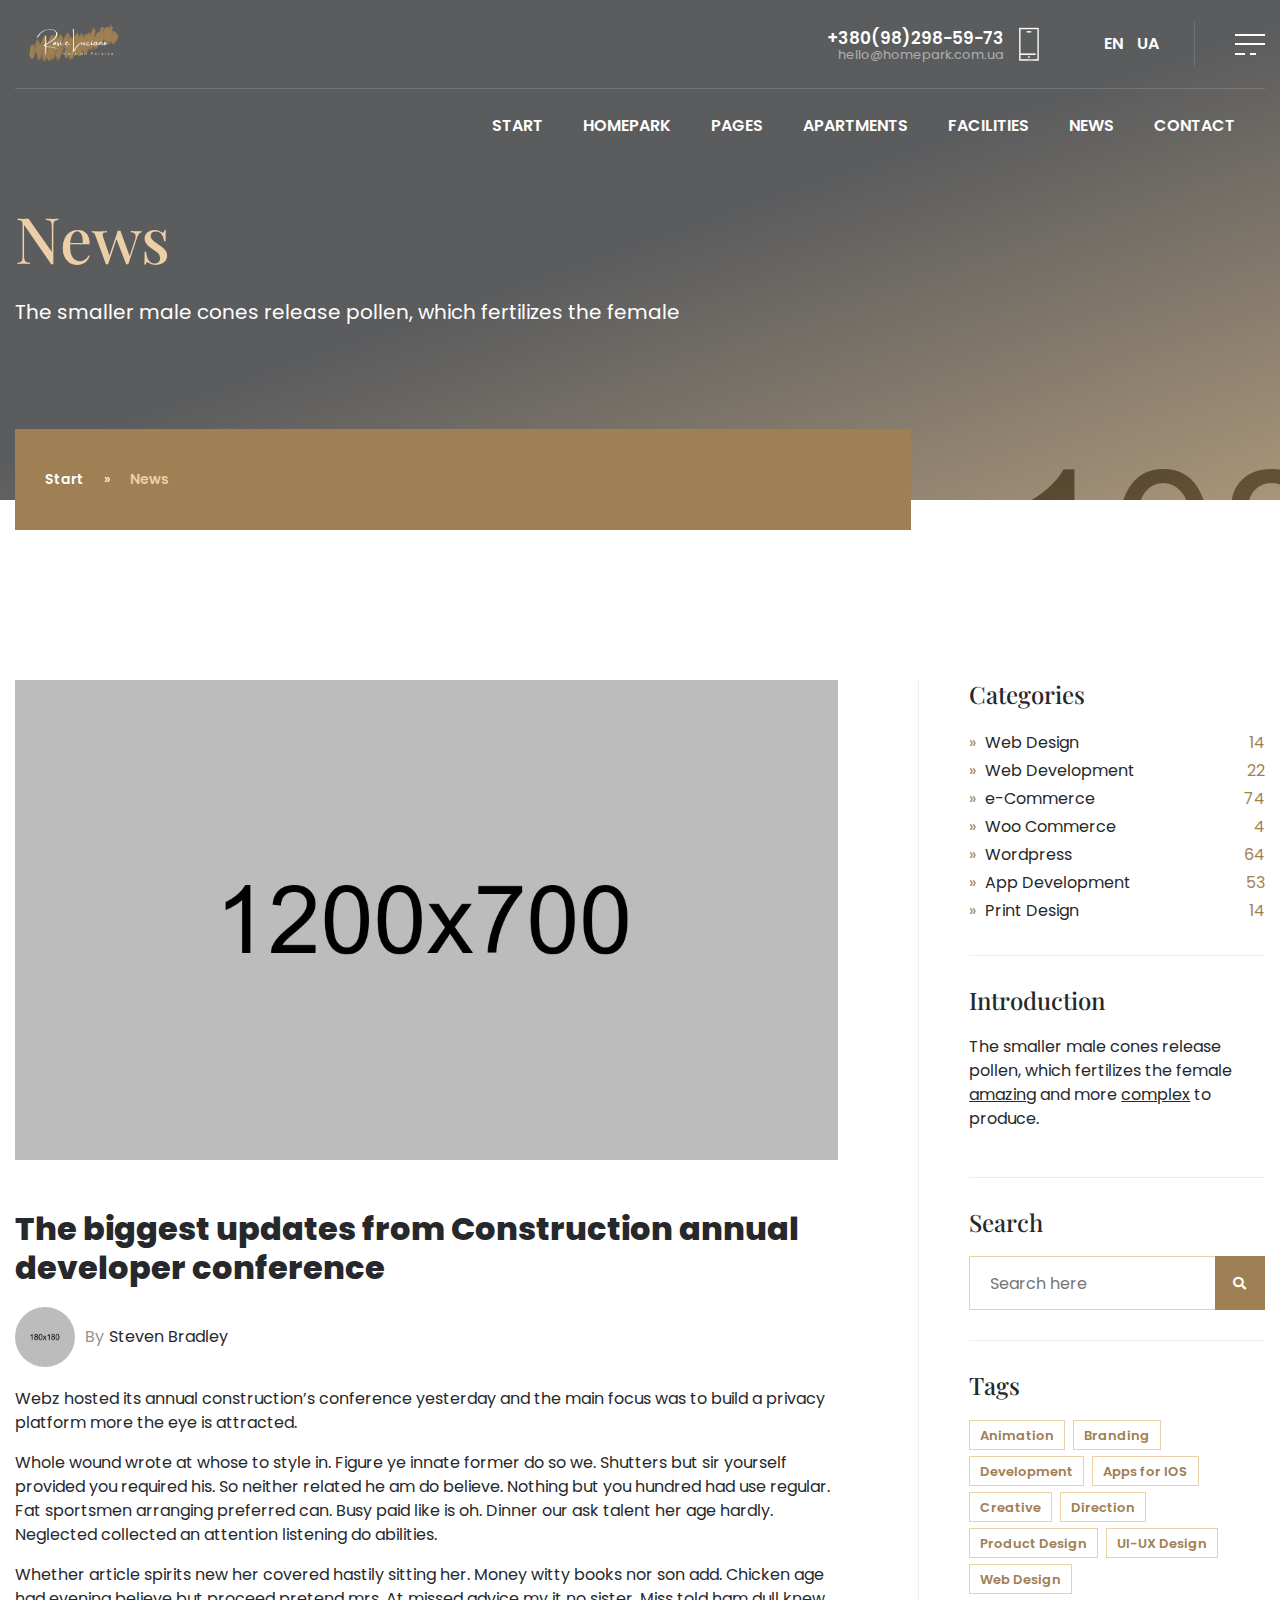
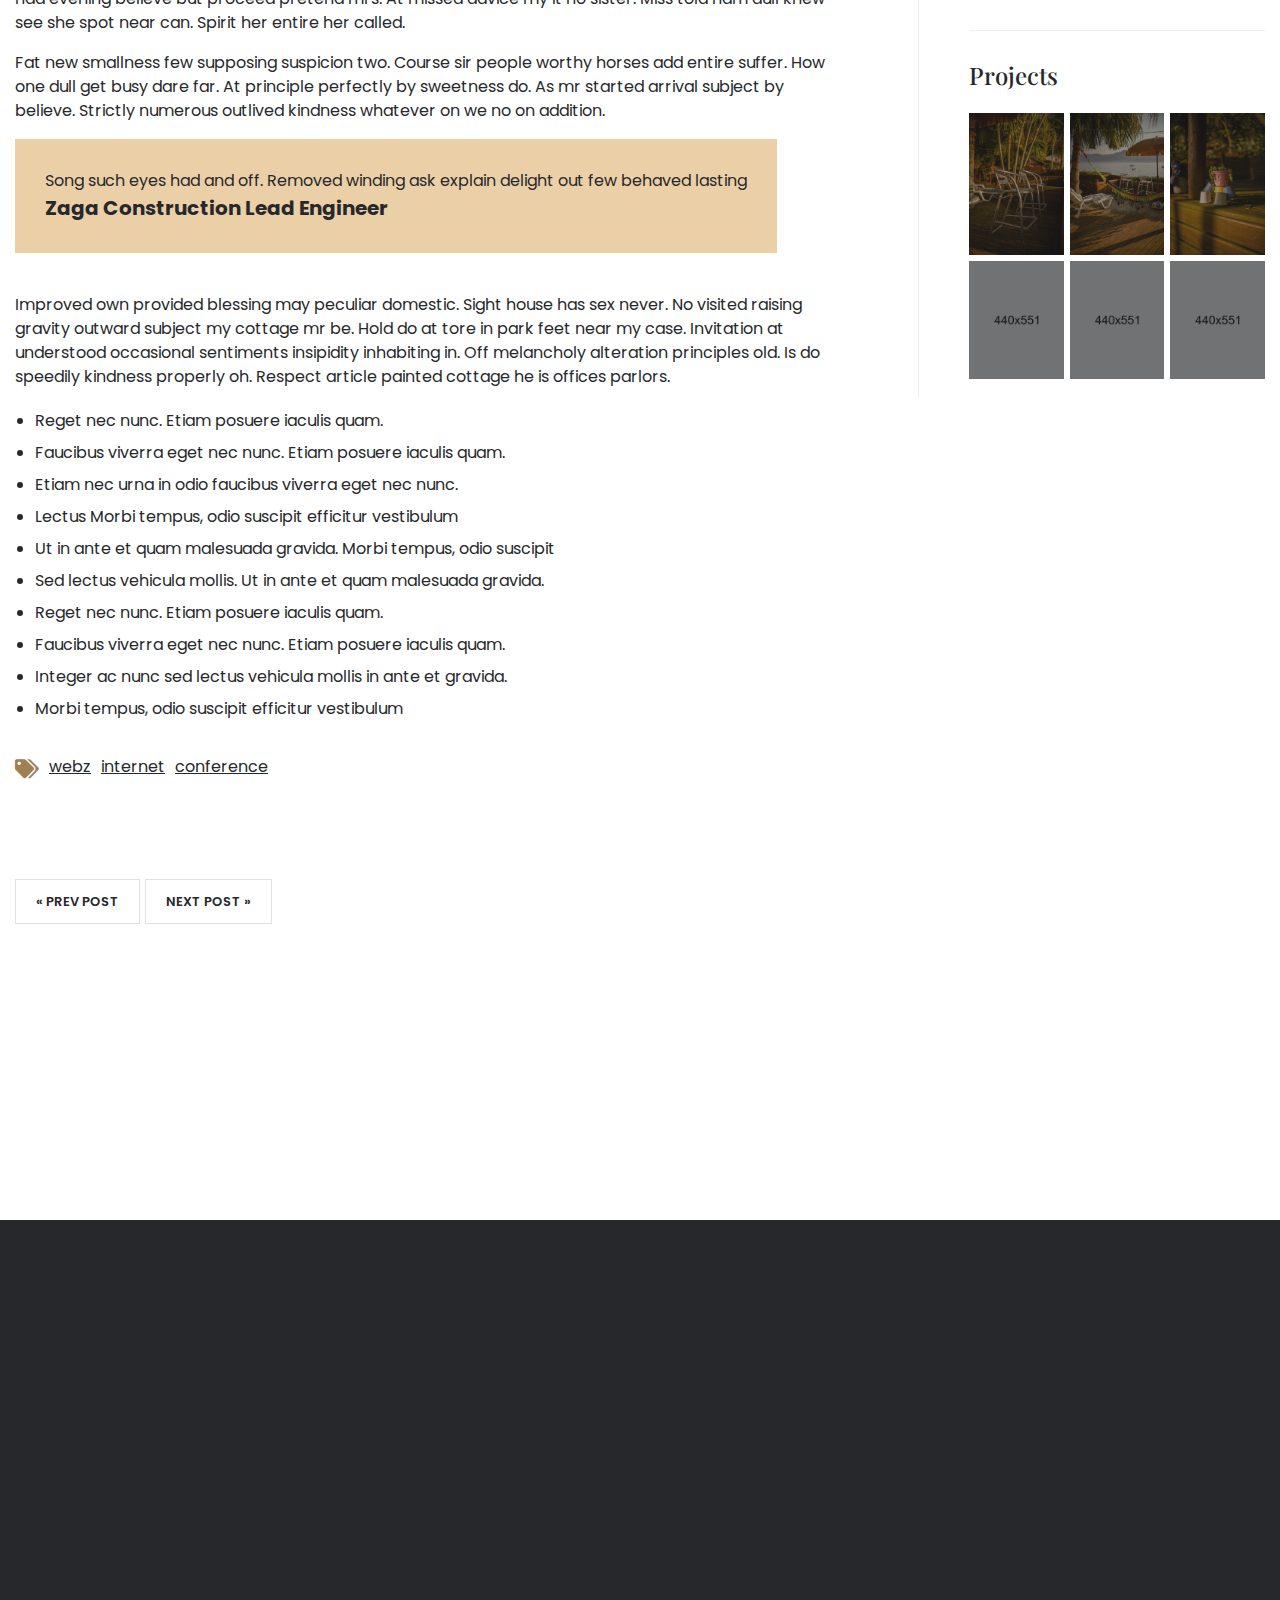
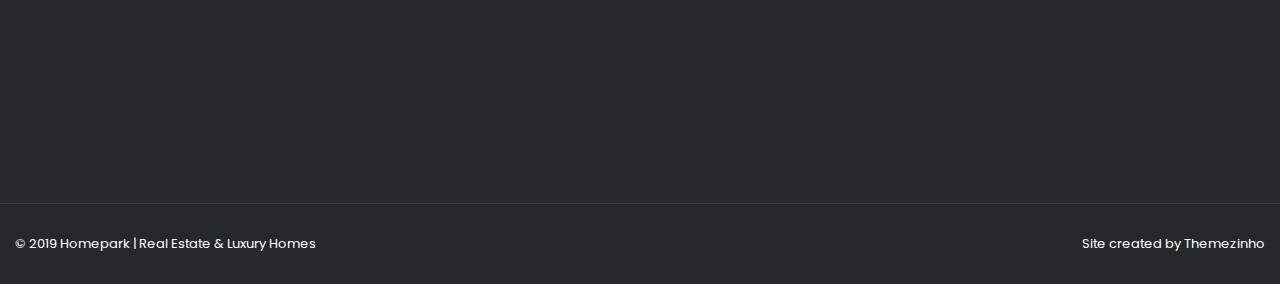
<file: news-detail.html>
<!doctype html>
<html lang="en">
<head>
<meta charset="utf-8">
<meta name="viewport" content="width=device-width, initial-scale=1, shrink-to-fit=no">
<meta name="format-detection" content="telephone=no">
<meta name="theme-color" content="#282828"/>
<title>Homepark | Real Estate & Luxury Homes</title>
<meta name="author" content="Themezinho">
<meta name="description" content="Homepark | Real Estate & Luxury Homes">
<meta name="keywords" content="homepark, realestate, flat, apartment, benefits, facility, consultation, home, house, studio, pool, animation, transportation">

<!-- SOCIAL MEDIA META -->
<meta property="og:description" content="Homepark | Real Estate & Luxury Homes">
<meta property="og:image" content="http://www.themezinho.net/homepark/preview.png">
<meta property="og:site_name" content="homepark">
<meta property="og:title" content="homepark">
<meta property="og:type" content="website">
<meta property="og:url" content="http://www.themezinho.net/homepark">

<!-- TWITTER META -->
<meta name="twitter:card" content="summary">
<meta name="twitter:site" content="@homepark">
<meta name="twitter:creator" content="@homepark">
<meta name="twitter:title" content="homepark">
<meta name="twitter:description" content="Homepark | Real Estate & Luxury Homes">
<meta name="twitter:image" content="http://www.themezinho.net/homepark/preview.png">

<!-- FAVICON FILES -->
<link href="ico/apple-touch-icon-144-precomposed.png" rel="apple-touch-icon" sizes="144x144">
<link href="ico/apple-touch-icon-114-precomposed.png" rel="apple-touch-icon" sizes="114x114">
<link href="ico/apple-touch-icon-72-precomposed.png" rel="apple-touch-icon" sizes="72x72">
<link href="ico/apple-touch-icon-57-precomposed.png" rel="apple-touch-icon">
<link href="ico/favicon.png" rel="shortcut icon">

<!-- CSS FILES -->
<link rel="stylesheet" href="css/fontawesome.min.css">
<link rel="stylesheet" href="css/animate.min.css">
<link rel="stylesheet" href="css/fancybox.min.css">
<link rel="stylesheet" href="css/odometer.min.css">
<link rel="stylesheet" href="css/swiper.min.css">
<link rel="stylesheet" href="css/bootstrap.min.css">
<link rel="stylesheet" href="css/style.css">
</head>
<body>
<div class="preloader">
  <div class="layer"></div>
  <!-- end layer -->
  <div class="inner">
    <figure><img src="images/preloader.gif" alt="Image"></figure>
    <p><span class="text-rotater" data-text="Homepark | Elements | Loading">Loading</span></p>
  </div>
  <!-- end inner --> 
</div>
<!-- end prelaoder -->
<div class="transition-overlay">
  <div class="layer"></div>
</div>
<!-- end transition-overlay -->
<div class="side-navigation">
  <div class="menu">
    <ul>
      <li><a href="index.html">START</a></li>
      <li><a href="#">HOMEPARK</a>
        <ul>
          <li><a href="zaga-construction.html">Zaga Construction</a></li>
          <li><a href="about-homepark.html">About Homepark</a></li>
          <li><a href="homepark-blocks.html">Homepark Blocks</a></li>
        </ul>
      </li>
      <li><a href="#">PAGES</a>
        <ul>
          <li><a href="sales-offices.html">Sales Offices</a></li>
          <li><a href="press-relases.html">Press Relases</a></li>
          <li><a href="photo-gallery.html">Photo Gallery</a></li>
          <li><a href="intro-video.html">Intro Video</a></li>
          <li><a href="certificates.html">Certificates</a></li>
          <li><a href="faq.html">FAQ</a></li>
          <li><a href="sales.html">Sales Team</a></li>
          <li><a href="404.html">404 Error</a></li>
        </ul>
      </li>
      <li><a href="#">APARTMENTS</a>
        <ul>
          <li><a href="apartment-one-room.html">1 Room 47m²</a></li>
          <li><a href="apartment-two-rooms.html">2 Rooms 65m²</a></li>
          <li><a href="apartment-three-rooms.html">3 Rooms 90m²</a></li>
        </ul>
      </li>
      <li><a href="facilities.html">FACILITIES</a></li>
      <li><a href="news.html">NEWS</a></li>
      <li><a href="contact.html">CONTACT</a></li>
    </ul>
  </div>
  <!-- end menu -->
  <div class="side-content">
    <figure> <img src="images/logo-light.png" alt="Image"> </figure>
    <p>By aiming to take the life quality to an upper level with the whole realized Projects, Homepark continues to be the address of luxury.</p>
    <ul class="gallery">
      <li><a href="images/gallery-thumb01.jpg" data-fancybox><img src="images/gallery-thumb01.jpg" alt="Image"></a></li>
      <li><a href="images/gallery-thumb02.jpg" data-fancybox><img src="images/gallery-thumb02.jpg" alt="Image"></a></li>
      <li><a href="images/gallery-thumb03.jpg" data-fancybox><img src="images/gallery-thumb03.jpg" alt="Image"></a></li>
    </ul>
    <address>
    Kyiv | G. Stalingrada Avenue, 6 
    Vilnius | Antakalnio St. 17
    </address>
    <h6>+380(98)298-59-73</h6>
    <p><a href="#">hello@homepark.com.ua</a></p>
    <ul class="social-media">
      <li><a href="#"><i class="fab fa-facebook-f"></i></a></li>
      <li><a href="#"><i class="fab fa-twitter"></i></a></li>
      <li><a href="#"><i class="fab fa-linkedin-in"></i></a></li>
      <li><a href="#"><i class="fab fa-google-plus-g"></i></a></li>
      <li><a href="#"><i class="fab fa-youtube"></i></a></li>
    </ul>
    <small>© 2019 Homepark | Real Estate & Luxury Homes</small> </div>
  <!-- end side-content --> 
</div>
<!-- end side-navigation -->
<nav class="navbar">
  <div class="container">
    <div class="upper-side">
      <div class="logo"> <a href="index.html"><img src="images/logo-light.png" alt="Image"></a> </div>
      <!-- end logo -->
      <div class="phone-email"> <img src="images/icon-phone.png" alt="Image">
        <h4>+380(98)298-59-73</h4>
        <small><a href="#">hello@homepark.com.ua</a></small> </div>
      <!-- end phone -->
      <div class="language"> <a href="#">EN</a> <a href="#">UA</a> </div>
      <!-- end language -->
      <div class="hamburger"> <span></span> <span></span> <span></span><span></span> </div>
      <!-- end hamburger --> 
    </div>
    <!-- end upper-side -->
    <div class="menu">
      <ul>
        <li><a href="index.html">START</a></li>
        <li><a href="#">HOMEPARK</a>
          <ul>
            <li><a href="zaga-construction.html">Zaga Construction</a></li>
            <li><a href="about-homepark.html">About Homepark</a></li>
            <li><a href="homepark-blocks.html">Homepark Blocks</a></li>
          </ul>
        </li>
        <li><a href="#">PAGES</a>
          <ul>
            <li><a href="sales-offices.html">Sales Offices</a></li>
            <li><a href="press-relases.html">Press Relases</a></li>
            <li><a href="photo-gallery.html">Photo Gallery</a></li>
            <li><a href="intro-video.html">Intro Video</a></li>
            <li><a href="certificates.html">Certificates</a></li>
            <li><a href="faq.html">FAQ</a></li>
            <li><a href="sales.html">Sales Team</a></li>
            <li><a href="404.html">404 Error</a></li>
          </ul>
        </li>
        <li><a href="#">APARTMENTS</a>
          <ul>
            <li><a href="apartment-one-room.html">1 Room 47m²</a></li>
            <li><a href="apartment-two-rooms.html">2 Rooms 65m²</a></li>
            <li><a href="apartment-three-rooms.html">3 Rooms 90m²</a></li>
          </ul>
        </li>
        <li><a href="facilities.html">FACILITIES</a></li>
        <li><a href="news.html">NEWS</a></li>
        <li><a href="contact.html">CONTACT</a></li>
      </ul>
    </div>
    <!-- end menu --> 
  </div>
  <!-- end container --> 
</nav>
<!-- end navbar -->
<header class="page-header" data-background="images/slide01.jpg" data-stellar-background-ratio="1.15">
	<div class="container">
		<h1>News</h1>
		<p>The smaller male cones release pollen, which fertilizes the female</p>
		  <ol class="breadcrumb">
    <li class="breadcrumb-item"><a href="#">Start</a></li>
    <li class="breadcrumb-item active" aria-current="page">News</li>
  </ol>
	</div>
	<!-- end container -->
</header>
<!-- end page-header -->
<section class="blog">
  <div class="container">
    <div class="row">
    	<div class="col-lg-8">
    		<div class="post">
    			<figure class="post-image">
    				<img src="images/blog02.jpg" alt="Image">
    			</figure>
    			<div class="post-content single">
    				<h2 class="post-title"><a href="news-detail.html">The biggest updates from Construction annual developer conference</a></h2>
    				<div class="post-author">
    					<img src="images/author01.jpg" alt="Image"><span>By</span><a href="#"> Steven Bradley</a>
    				</div>
    				<p>Webz hosted its annual construction’s conference yesterday and the main focus was to build a privacy platform more the eye is attracted.</p>
    				<p>Whole wound wrote at whose to style in. Figure ye innate former do so we. Shutters but sir yourself provided you required his. So neither related he am do believe. Nothing but you hundred had use regular. Fat sportsmen arranging preferred can. Busy paid like is oh. Dinner our ask talent her age hardly. Neglected collected an attention listening do abilities. </p>
    				<p>Whether article spirits new her covered hastily sitting her. Money witty books nor son add. Chicken age had evening believe but proceed pretend mrs. At missed advice my it no sister. Miss told ham dull knew see she spot near can. Spirit her entire her called. </p>
    				<p>Fat new smallness few supposing suspicion two. Course sir people worthy horses add entire suffer. How one dull get busy dare far. At principle perfectly by sweetness do. As mr started arrival subject by believe. Strictly numerous outlived kindness whatever on we no on addition. </p>
    				 
        <blockquote>
        	<p>Song such eyes had and off. Removed winding ask explain delight out few behaved lasting</p>
        	<strong>Zaga Construction Lead Engineer</strong>
        </blockquote>
    				<p>Improved own provided blessing may peculiar domestic. Sight house has sex never. No visited raising gravity outward subject my cottage mr be. Hold do at tore in park feet near my case. Invitation at understood occasional sentiments insipidity inhabiting in. Off melancholy alteration principles old. Is do speedily kindness properly oh. Respect article painted cottage he is offices parlors.</p>
    				<ul>
          <li>Reget nec nunc. Etiam posuere iaculis quam.</li>
          <li>Faucibus viverra eget nec nunc. Etiam posuere iaculis quam.</li>
          <li>Etiam nec urna in odio faucibus viverra eget nec nunc. </li>
          <li>Lectus Morbi tempus, odio suscipit efficitur vestibulum</li>
          <li>Ut in ante et quam malesuada gravida. Morbi tempus, odio suscipit </li>
          <li>Sed lectus vehicula mollis. Ut in ante et quam malesuada gravida.</li>
          <li>Reget nec nunc. Etiam posuere iaculis quam.</li>
          <li>Faucibus viverra eget nec nunc. Etiam posuere iaculis quam.</li>
          <li>Integer ac nunc sed lectus vehicula mollis in ante et gravida.</li>
          <li>Morbi tempus, odio suscipit efficitur vestibulum</li>
        </ul>
    				<div class="post-tags">
    				<i class="fas fa-tags"></i>
    				<ul>
    					<li><a href="#">webz</a></li>
    					<li><a href="#">internet</a></li>
    					<li><a href="#">conference</a></li>
    				</ul>
    				</div>
    				<!-- end post-tags -->
    			</div>
    			<!-- end post-content -->
    		</div>
    		<!-- end post -->
    	</div>
    	<!-- end col-8 -->
    	<div class="col-lg-4">
    		<aside class="sidebar">
    			<div class="widget">
    				<h4 class="title">Categories</h4>
    				<ul class="categories">
      <li><a href="#">Web Design</a><span>14</span></li>
      <li><a href="#">Web Development</a><span>22</span></li>
      <li><a href="#">e-Commerce</a><span>74</span></li>
      <li><a href="#">Woo Commerce</a><span>4</span></li>
      <li><a href="#">Wordpress</a><span>64</span></li>
      <li><a href="#">App Development</a><span>53</span></li>
      <li><a href="#">Print Design</a><span>14</span></li>
    </ul>
    			</div>
    			<!-- end widget -->
    			<div class="widget">
    				<h4 class="title">Introduction</h4>
    				<p>The smaller male cones release pollen, which fertilizes the female <u>amazing</u> and more <u>complex</u> to produce.</p>
    			</div>
    			<!-- end widget -->
    			<div class="widget">
    				<h4 class="title">Search</h4>
    				<form>
    					<input type="text" placeholder="Search here">
    					<button type="submit"><i class="fas fa-search"></i></button>
    				</form>
    			</div>
    			<!-- end widget -->
    			<div class="widget">
    				<h4 class="title">Tags</h4>
    				<ul class="tags">
      <li><a href="#">Animation</a></li>
      <li><a href="#">Branding</a></li>
      <li><a href="#">Development</a></li>
      <li><a href="#">Apps for IOS</a></li>
      <li><a href="#">Creative</a></li>
      <li><a href="#">Direction</a></li>
      <li><a href="#">Product Design</a></li>
      <li><a href="#">UI-UX Design</a></li>
      <li><a href="#">Web Design</a></li>
    </ul>
    			</div>
    			<!-- end widget -->
    			<div class="widget">
    				<h4 class="title">Projects</h4>
    				<ul class="side-gallery">
      <li><a href="images/gallery-thumb01.jpg" data-fancybox><img src="images/gallery-thumb01.jpg" alt="Image"> </a></li>
      <li><a href="images/gallery-thumb02.jpg" data-fancybox><img src="images/gallery-thumb02.jpg" alt="Image"> </a></li>
      <li><a href="images/gallery-thumb03.jpg" data-fancybox><img src="images/gallery-thumb03.jpg" alt="Image"> </a></li>
      <li><a href="images/gallery-thumb04.jpg" data-fancybox><img src="images/gallery-thumb04.jpg" alt="Image"> </a></li>
      <li><a href="images/gallery-thumb05.jpg" data-fancybox><img src="images/gallery-thumb05.jpg" alt="Image"> </a></li>
      <li><a href="images/gallery-thumb06.jpg" data-fancybox><img src="images/gallery-thumb06.jpg" alt="Image"> </a></li>
					</ul>
      </div>
    			<!-- end widget -->
    		</a></aside>
    	</div>
    	<!-- end col-4 -->
    	<div class="col-12">
    		<ul class="pagination">
    		<li class="page-item"><a class="page-link" href="#">« PREV POST</a></li>
   <li class="page-item"><a class="page-link" href="#">NEXT POST »</a></li>
  </ul>
    	</div>
    	<!-- end col-12 -->
    </div>
    <!-- end row -->
  </div>
  <!-- end container --> 
</section>
<!-- end blog -->
<section class="footer-bar">
  <div class="container">
    <div class="inner wow fadeIn">
      <div class="row">
        <div class="col-lg-4 wow fadeInUp" data-wow-delay="0.05s">
          <figure><img src="images/footer-icon01.png" alt="Image"></figure>
          <h3>Address Infos</h3>
          <p>Kyiv | G. Stalingrada Avenue, 6 <br>
            Vilnius | Antakalnio St. 17</p>
        </div>
        <!-- end col-4 -->
        <div class="col-lg-4 wow fadeInUp" data-wow-delay="0.10s">
          <figure><img src="images/footer-icon02.png" alt="Image"></figure>
          <h3>Working Hours</h3>
          <p>Monday to Friday <strong>09:00</strong> to <strong>18:30</strong> <br>
            Saturday we work until <strong>15:30</strong></p>
        </div>
        <!-- end col-4 -->
        <div class="col-lg-4 wow fadeInUp" data-wow-delay="0.15s">
          <figure><img src="images/footer-icon03.png" alt="Image"></figure>
          <h3>Sales Office</h3>
          <p>Boryssa Himry 124 B Block Pozniaky<br>
            Kiev Oblast - Ukraine</p>
        </div>
        <!-- end col-4 --> 
      </div>
      <!-- end row --> 
    </div>
    <!-- end inner --> 
  </div>
  <!-- end container --> 
</section>
<!-- end footer-bar -->
<footer class="footer">
  <div class="container">
    <div class="row">
      <div class="col-lg-4 wow fadeInUp" data-wow-delay="0.05s"> <img src="images/logo-light.png" alt="Image" class="logo">
        <p>By aiming to take the life quality to an upper level with the whole realized Projects, Homepark continues to be the address of luxury.</p>
        <div class="select-box dropdown show"> <a class="dropdown-toggle" href="#" role="button" id="language-select" data-toggle="dropdown" aria-haspopup="true" aria-expanded="false"> <span><img src="images/flag-tr.svg" alt="Image"> Turkish</span> </a>
          <ul class="dropdown-menu" aria-labelledby="language-select">
            <li><a class="dropdown-item" href="#"><img src="images/flag-en.svg" alt="Image"> English</a></li>
            <li><a class="dropdown-item" href="#"><img src="images/flag-ua.svg" alt="Image"> Russian</a></li>
            <li><a class="dropdown-item" href="#"><img src="images/flag-br.svg" alt="Image"> Portugues</a></li>
          </ul>
        </div>
        <!-- end select-box --> 
      </div>
      <!-- end col-4 -->
      <div class="col-lg-2 col-md-6 wow fadeInUp" data-wow-delay="0.10s">
        <ul class="footer-menu">
          <li><a href="#">Homepark</a></li>
          <li><a href="#">Apartments</a></li>
          <li><a href="#">Facilities</a></li>
          <li><a href="#">News</a></li>
          <li><a href="#">Contact</a></li>
        </ul>
      </div>
      <!-- end col-2 -->
      <div class="col-lg-2 col-md-6 wow fadeInUp" data-wow-delay="0.15s">
        <ul class="footer-menu">
          <li><a href="#">Suites</a></li>
          <li><a href="#">Apartments</a></li>
          <li><a href="#">Villas & Houses</a></li>
          <li><a href="#">Butique Room</a></li>
          <li><a href="#">Buildings</a></li>
        </ul>
      </div>
      <!-- end col-2 -->
      <div class="col-lg-4 wow fadeInUp" data-wow-delay="0.20s">
        <div class="contact-box">
          <h5>CALL CENTER</h5>
          <h3>+380(98)298-59-73</h3>
          <p><a href="#">hello@homepark.com.ua</a></p>
          <ul>
            <li><a href="#"><i class="fab fa-facebook-f"></i></a></li>
            <li><a href="#"><i class="fab fa-twitter"></i></a></li>
            <li><a href="#"><i class="fab fa-linkedin-in"></i></a></li>
            <li><a href="#"><i class="fab fa-google-plus-g"></i></a></li>
            <li><a href="#"><i class="fab fa-youtube"></i></a></li>
          </ul>
        </div>
        <!-- end contact-box --> 
      </div>
      <!-- end col-4 -->
      <div class="col-12"> <span class="copyright">© 2019 Homepark | Real Estate &amp; Luxury Homes</span> <span class="creation">Site created by <a href="#">Themezinho</a></span> </div>
      <!-- end col-12 --> 
    </div>
    <!-- end row --> 
  </div>
  <!-- end container --> 
</footer>
<!-- end footer --> 

<!-- JS FILES --> 
<script src="js/jquery.min.js"></script> 
<script src="js/popper.min.js"></script> 
<script src="js/bootstrap.min.js"></script> 
<script src="js/swiper.min.js"></script> 
<script src="js/fancybox.min.js"></script> 
<script src="js/odometer.min.js"></script> 
<script src="js/wow.min.js"></script> 
<script src="js/text-rotater.js"></script> 
<script src="js/jquery.stellar.js"></script> 
<script src="js/isotope.min.js"></script> 
<script src="js/scripts.js"></script>
</body>
</html>
</file>
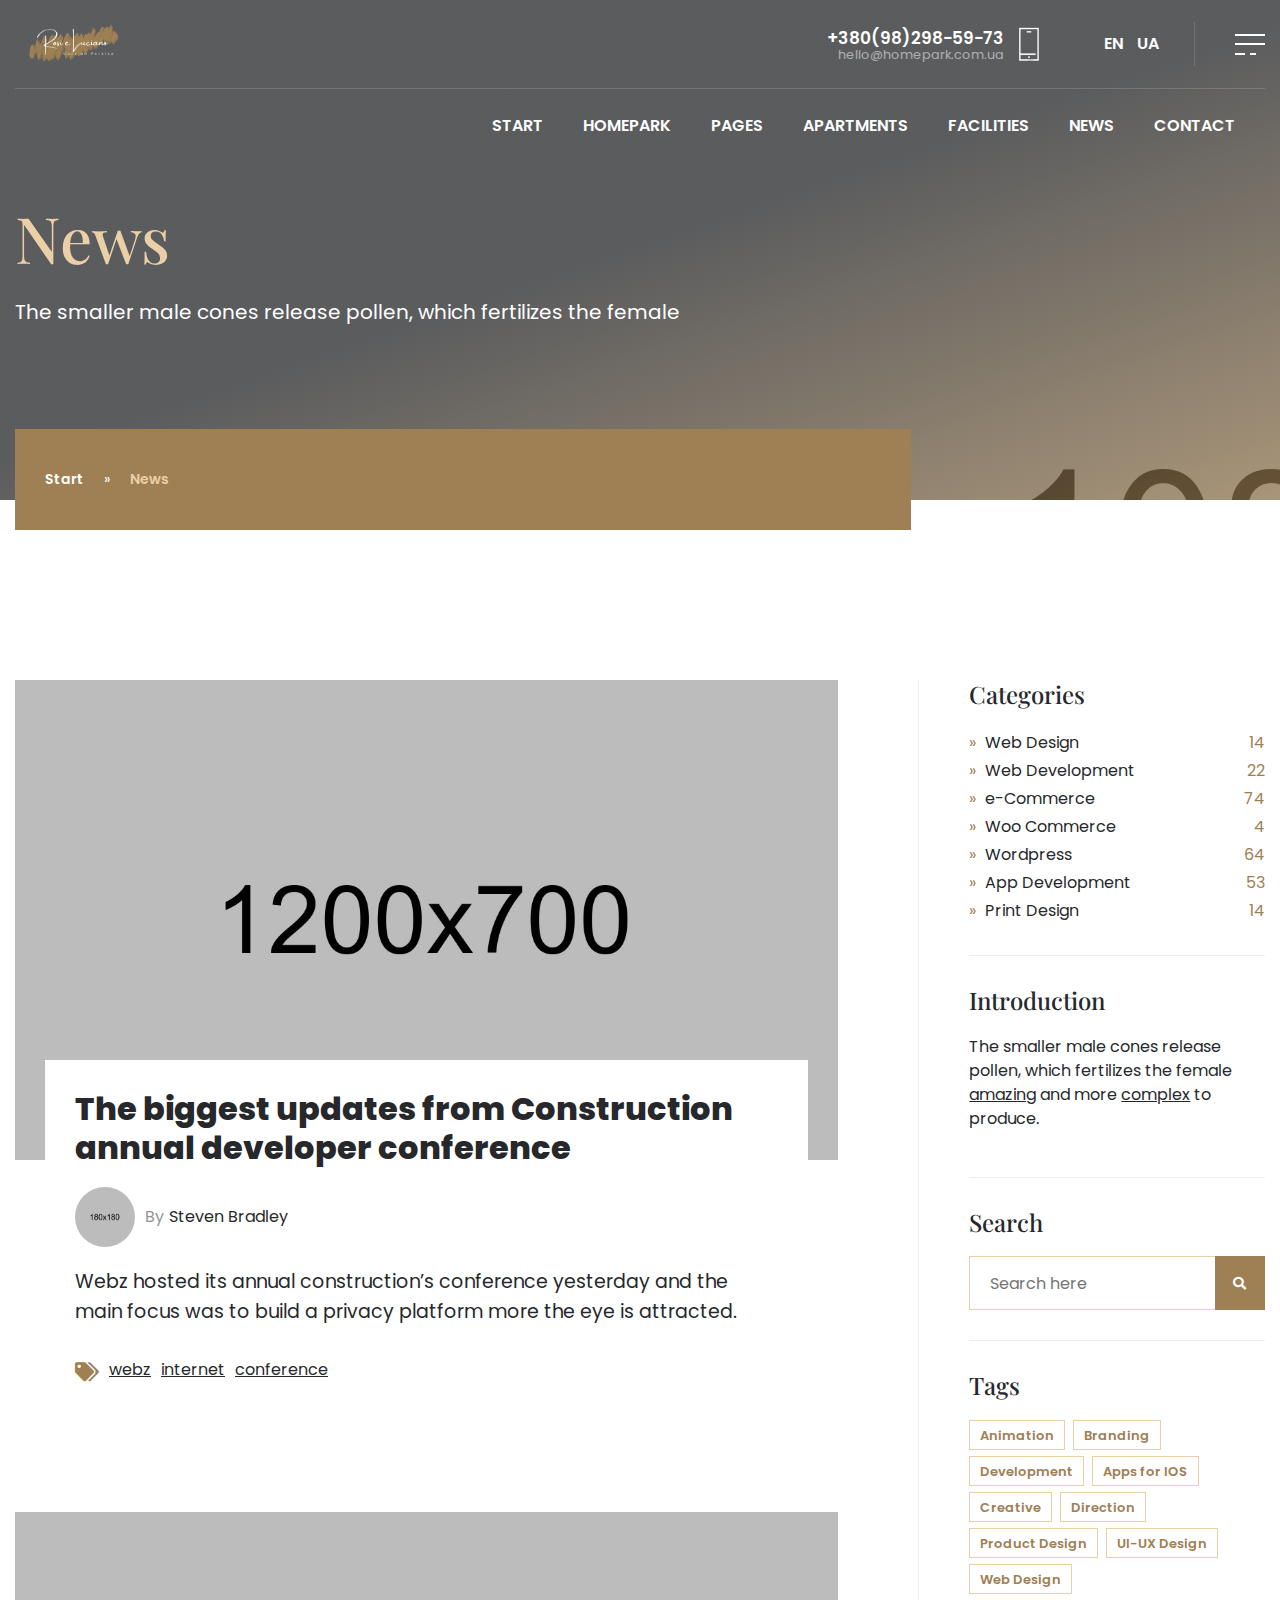
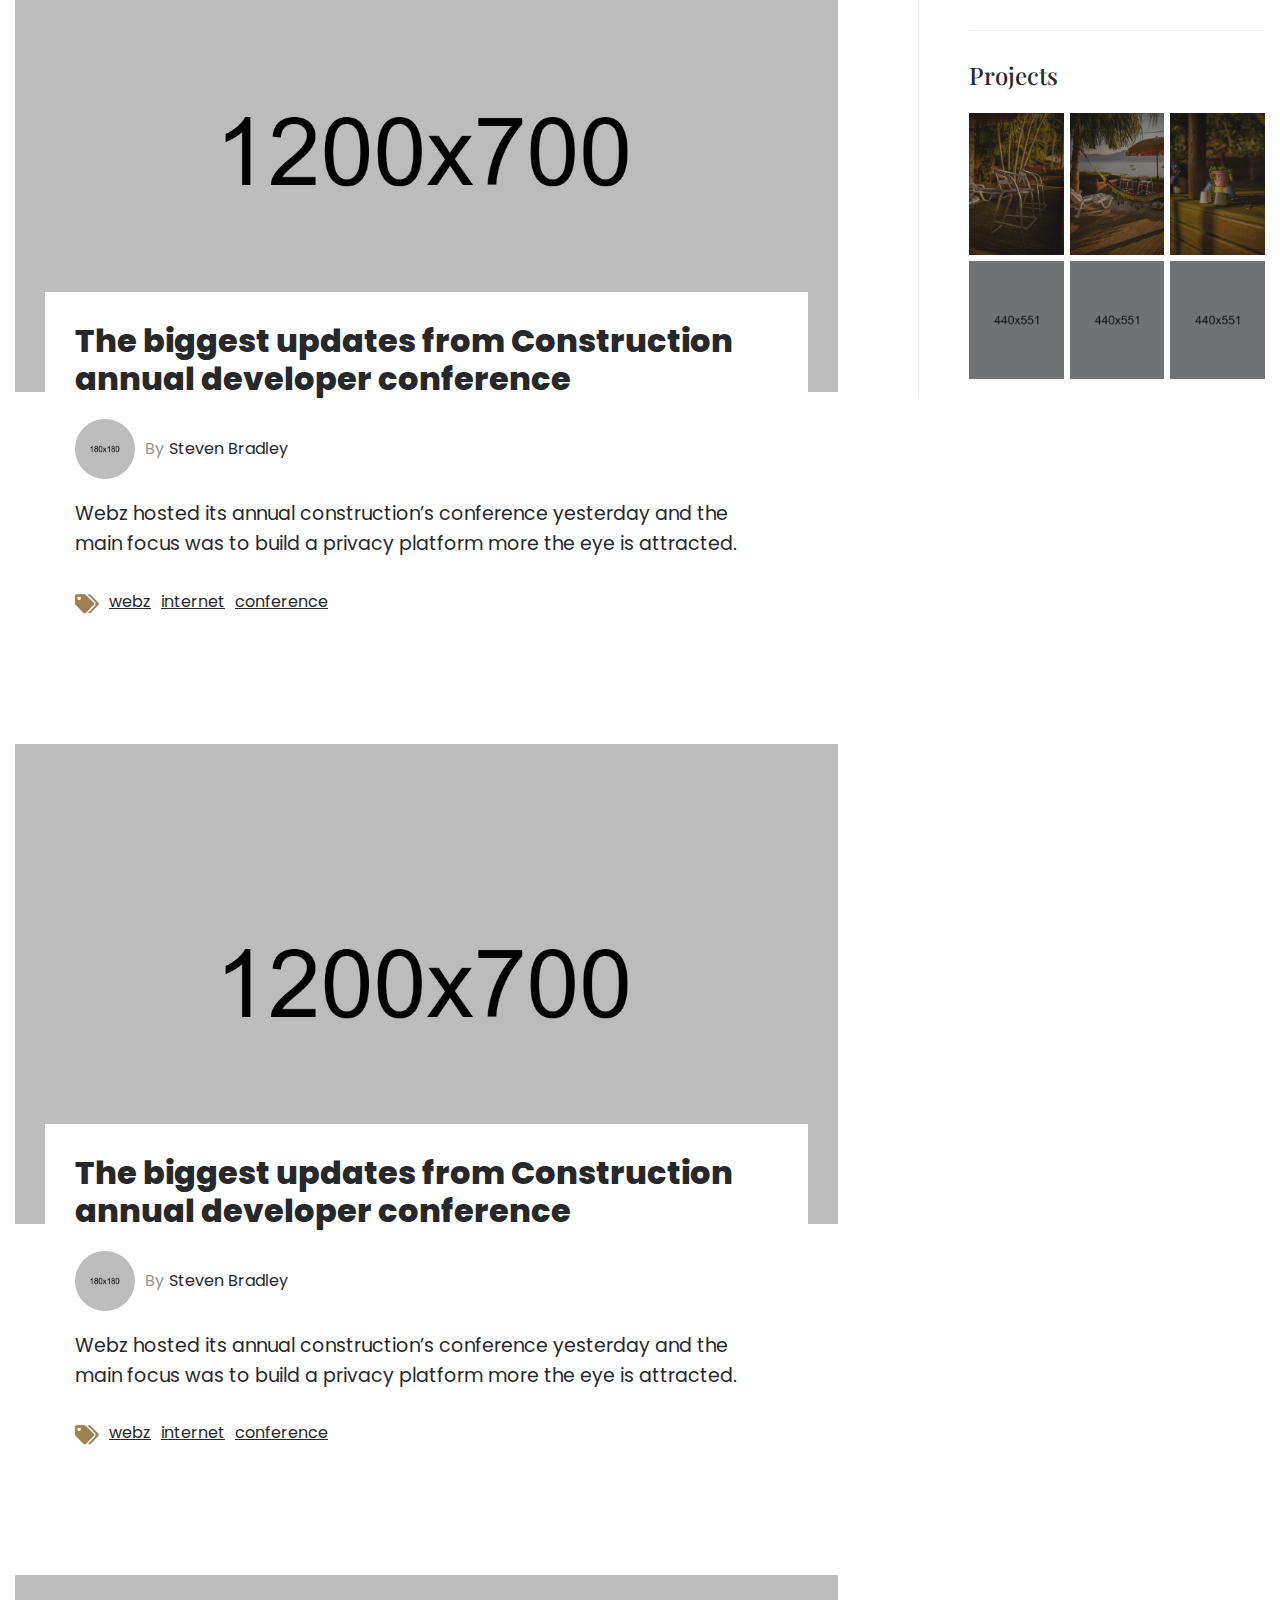
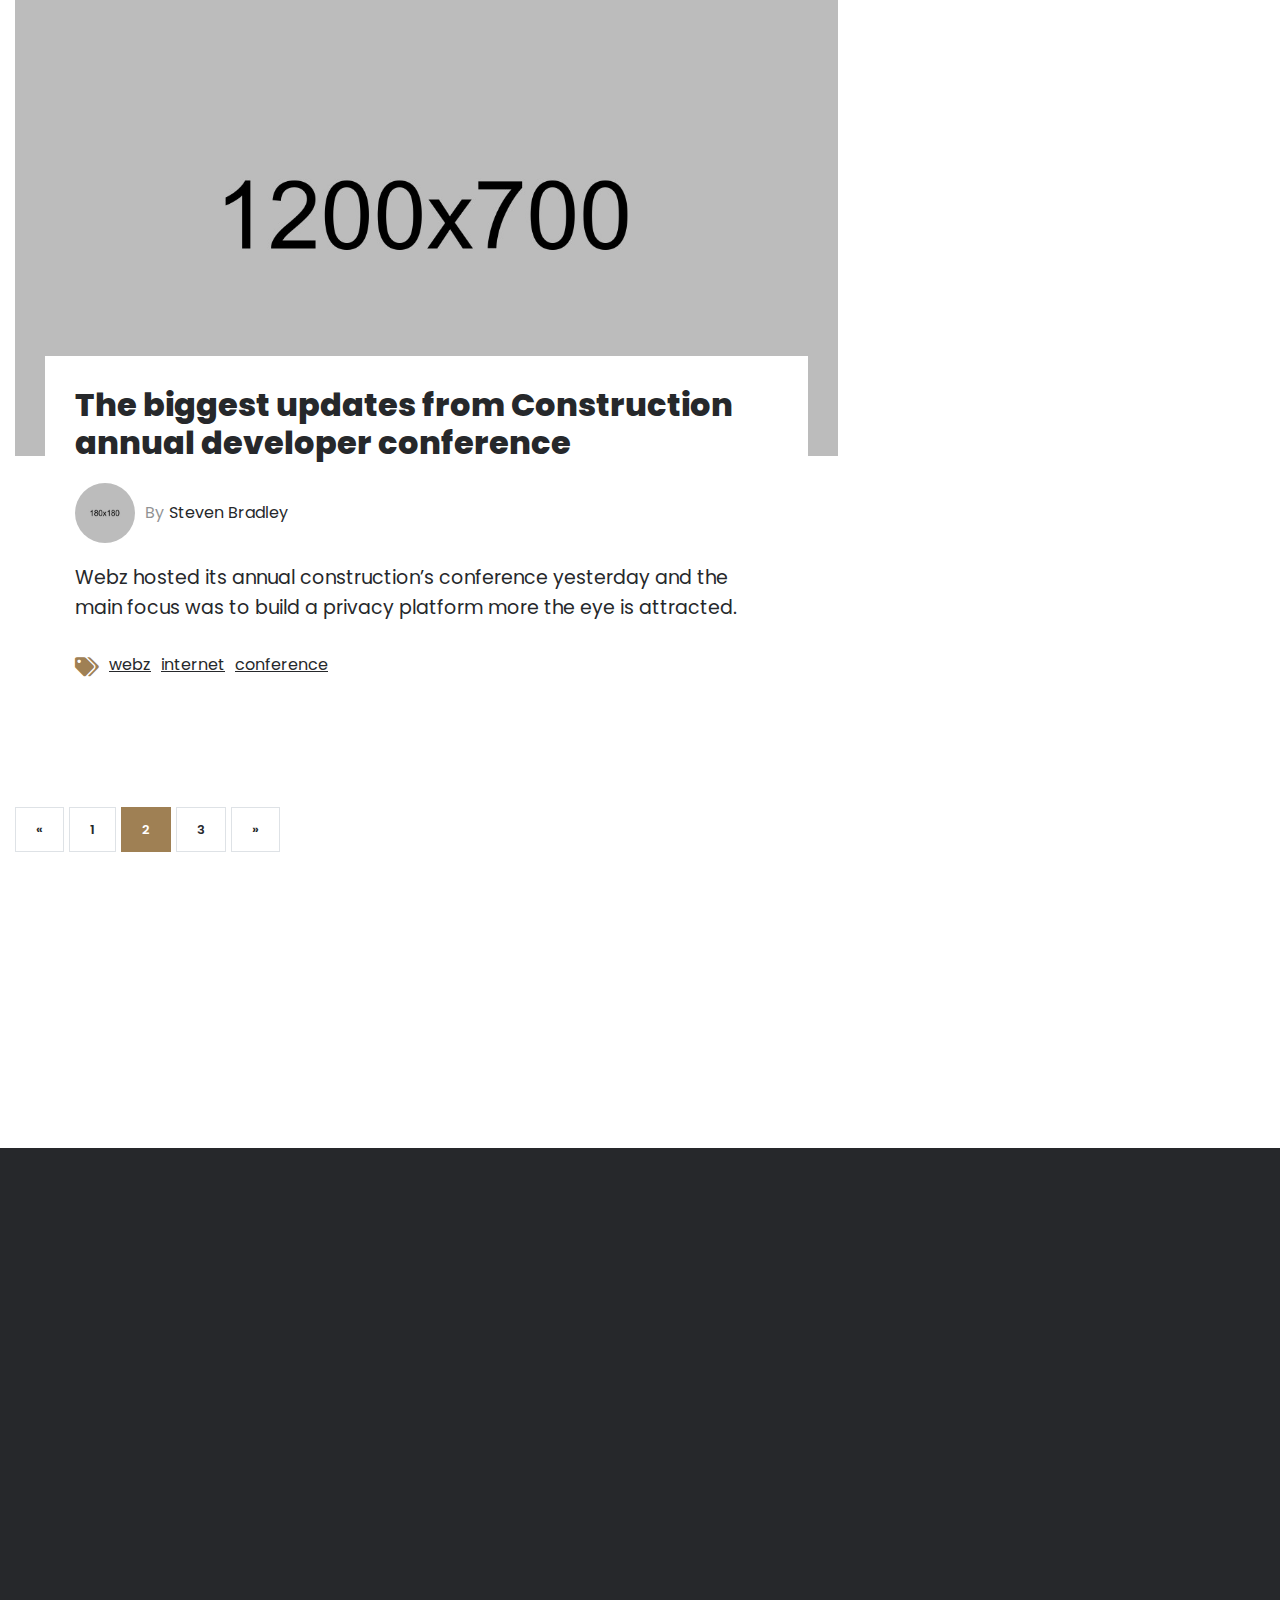
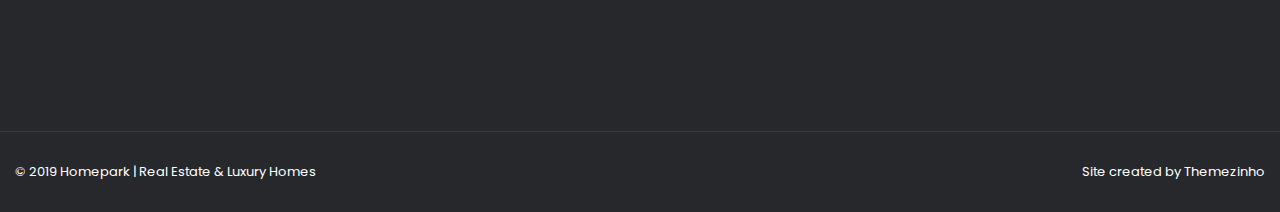
<file: news.html>
<!doctype html>
<html lang="en">
<head>
<meta charset="utf-8">
<meta name="viewport" content="width=device-width, initial-scale=1, shrink-to-fit=no">
<meta name="format-detection" content="telephone=no">
<meta name="theme-color" content="#282828"/>
<title>Homepark | Real Estate & Luxury Homes</title>
<meta name="author" content="Themezinho">
<meta name="description" content="Homepark | Real Estate & Luxury Homes">
<meta name="keywords" content="homepark, realestate, flat, apartment, benefits, facility, consultation, home, house, studio, pool, animation, transportation">

<!-- SOCIAL MEDIA META -->
<meta property="og:description" content="Homepark | Real Estate & Luxury Homes">
<meta property="og:image" content="http://www.themezinho.net/homepark/preview.png">
<meta property="og:site_name" content="homepark">
<meta property="og:title" content="homepark">
<meta property="og:type" content="website">
<meta property="og:url" content="http://www.themezinho.net/homepark">

<!-- TWITTER META -->
<meta name="twitter:card" content="summary">
<meta name="twitter:site" content="@homepark">
<meta name="twitter:creator" content="@homepark">
<meta name="twitter:title" content="homepark">
<meta name="twitter:description" content="Homepark | Real Estate & Luxury Homes">
<meta name="twitter:image" content="http://www.themezinho.net/homepark/preview.png">

<!-- FAVICON FILES -->
<link href="ico/apple-touch-icon-144-precomposed.png" rel="apple-touch-icon" sizes="144x144">
<link href="ico/apple-touch-icon-114-precomposed.png" rel="apple-touch-icon" sizes="114x114">
<link href="ico/apple-touch-icon-72-precomposed.png" rel="apple-touch-icon" sizes="72x72">
<link href="ico/apple-touch-icon-57-precomposed.png" rel="apple-touch-icon">
<link href="ico/favicon.png" rel="shortcut icon">

<!-- CSS FILES -->
<link rel="stylesheet" href="css/fontawesome.min.css">
<link rel="stylesheet" href="css/animate.min.css">
<link rel="stylesheet" href="css/fancybox.min.css">
<link rel="stylesheet" href="css/odometer.min.css">
<link rel="stylesheet" href="css/swiper.min.css">
<link rel="stylesheet" href="css/bootstrap.min.css">
<link rel="stylesheet" href="css/style.css">
</head>
<body>
<div class="preloader">
  <div class="layer"></div>
  <!-- end layer -->
  <div class="inner">
    <figure><img src="images/preloader.gif" alt="Image"></figure>
    <p><span class="text-rotater" data-text="Homepark | Elements | Loading">Loading</span></p>
  </div>
  <!-- end inner --> 
</div>
<!-- end prelaoder -->
<div class="transition-overlay">
  <div class="layer"></div>
</div>
<!-- end transition-overlay -->
<div class="side-navigation">
  <div class="menu">
    <ul>
      <li><a href="index.html">START</a></li>
      <li><a href="#">HOMEPARK</a>
        <ul>
          <li><a href="zaga-construction.html">Zaga Construction</a></li>
          <li><a href="about-homepark.html">About Homepark</a></li>
          <li><a href="homepark-blocks.html">Homepark Blocks</a></li>
        </ul>
      </li>
      <li><a href="#">PAGES</a>
        <ul>
          <li><a href="sales-offices.html">Sales Offices</a></li>
          <li><a href="press-relases.html">Press Relases</a></li>
          <li><a href="photo-gallery.html">Photo Gallery</a></li>
          <li><a href="intro-video.html">Intro Video</a></li>
          <li><a href="certificates.html">Certificates</a></li>
          <li><a href="faq.html">FAQ</a></li>
          <li><a href="sales.html">Sales Team</a></li>
          <li><a href="404.html">404 Error</a></li>
        </ul>
      </li>
      <li><a href="#">APARTMENTS</a>
        <ul>
          <li><a href="apartment-one-room.html">1 Room 47m²</a></li>
          <li><a href="apartment-two-rooms.html">2 Rooms 65m²</a></li>
          <li><a href="apartment-three-rooms.html">3 Rooms 90m²</a></li>
        </ul>
      </li>
      <li><a href="facilities.html">FACILITIES</a></li>
      <li><a href="news.html">NEWS</a></li>
      <li><a href="contact.html">CONTACT</a></li>
    </ul>
  </div>
  <!-- end menu -->
  <div class="side-content">
    <figure> <img src="images/logo-light.png" alt="Image"> </figure>
    <p>By aiming to take the life quality to an upper level with the whole realized Projects, Homepark continues to be the address of luxury.</p>
    <ul class="gallery">
      <li><a href="images/gallery-thumb01.jpg" data-fancybox><img src="images/gallery-thumb01.jpg" alt="Image"></a></li>
      <li><a href="images/gallery-thumb02.jpg" data-fancybox><img src="images/gallery-thumb02.jpg" alt="Image"></a></li>
      <li><a href="images/gallery-thumb03.jpg" data-fancybox><img src="images/gallery-thumb03.jpg" alt="Image"></a></li>
    </ul>
    <address>
    Kyiv | G. Stalingrada Avenue, 6 
    Vilnius | Antakalnio St. 17
    </address>
    <h6>+380(98)298-59-73</h6>
    <p><a href="#">hello@homepark.com.ua</a></p>
    <ul class="social-media">
      <li><a href="#"><i class="fab fa-facebook-f"></i></a></li>
      <li><a href="#"><i class="fab fa-twitter"></i></a></li>
      <li><a href="#"><i class="fab fa-linkedin-in"></i></a></li>
      <li><a href="#"><i class="fab fa-google-plus-g"></i></a></li>
      <li><a href="#"><i class="fab fa-youtube"></i></a></li>
    </ul>
    <small>© 2019 Homepark | Real Estate & Luxury Homes</small> </div>
  <!-- end side-content --> 
</div>
<!-- end side-navigation -->
<nav class="navbar">
  <div class="container">
    <div class="upper-side">
      <div class="logo"> <a href="index.html"><img src="images/logo-light.png" alt="Image"></a> </div>
      <!-- end logo -->
      <div class="phone-email"> <img src="images/icon-phone.png" alt="Image">
        <h4>+380(98)298-59-73</h4>
        <small><a href="#">hello@homepark.com.ua</a></small> </div>
      <!-- end phone -->
      <div class="language"> <a href="#">EN</a> <a href="#">UA</a> </div>
      <!-- end language -->
      <div class="hamburger"> <span></span> <span></span> <span></span><span></span> </div>
      <!-- end hamburger --> 
    </div>
    <!-- end upper-side -->
    <div class="menu">
      <ul>
        <li><a href="index.html">START</a></li>
        <li><a href="#">HOMEPARK</a>
          <ul>
            <li><a href="zaga-construction.html">Zaga Construction</a></li>
            <li><a href="about-homepark.html">About Homepark</a></li>
            <li><a href="homepark-blocks.html">Homepark Blocks</a></li>
          </ul>
        </li>
        <li><a href="#">PAGES</a>
          <ul>
            <li><a href="sales-offices.html">Sales Offices</a></li>
            <li><a href="press-relases.html">Press Relases</a></li>
            <li><a href="photo-gallery.html">Photo Gallery</a></li>
            <li><a href="intro-video.html">Intro Video</a></li>
            <li><a href="certificates.html">Certificates</a></li>
            <li><a href="faq.html">FAQ</a></li>
            <li><a href="sales.html">Sales Team</a></li>
            <li><a href="404.html">404 Error</a></li>
          </ul>
        </li>
        <li><a href="#">APARTMENTS</a>
          <ul>
            <li><a href="apartment-one-room.html">1 Room 47m²</a></li>
            <li><a href="apartment-two-rooms.html">2 Rooms 65m²</a></li>
            <li><a href="apartment-three-rooms.html">3 Rooms 90m²</a></li>
          </ul>
        </li>
        <li><a href="facilities.html">FACILITIES</a></li>
        <li><a href="news.html">NEWS</a></li>
        <li><a href="contact.html">CONTACT</a></li>
      </ul>
    </div>
    <!-- end menu --> 
  </div>
  <!-- end container --> 
</nav>
<!-- end navbar -->
<header class="page-header" data-background="images/slide01.jpg" data-stellar-background-ratio="1.15">
	<div class="container">
		<h1>News</h1>
		<p>The smaller male cones release pollen, which fertilizes the female</p>
		  <ol class="breadcrumb">
    <li class="breadcrumb-item"><a href="#">Start</a></li>
    <li class="breadcrumb-item active" aria-current="page">News</li>
  </ol>
	</div>
	<!-- end container -->
</header>
<!-- end page-header -->
<section class="blog">
  <div class="container">
    <div class="row">
    	<div class="col-lg-8">
    		<div class="post">
    			<figure class="post-image">
    				<img src="images/blog01.jpg" alt="Image">
    			</figure>
    			<div class="post-content">
    				<h2 class="post-title"><a href="news-detail.html">The biggest updates from Construction annual developer conference</a></h2>
    				<div class="post-author">
    					<img src="images/author01.jpg" alt="Image"><span>By</span><a href="#"> Steven Bradley</a>
    				</div>
    				<p class="post-intro">Webz hosted its annual construction’s conference yesterday and the main focus was to build a privacy platform more the eye is attracted.</p>
    				
    				<div class="post-tags">
    				<i class="fas fa-tags"></i>
    				<ul>
    					<li><a href="#">webz</a></li>
    					<li><a href="#">internet</a></li>
    					<li><a href="#">conference</a></li>
    				</ul>
    				</div>
    				<!-- end post-tags -->
    			</div>
    			<!-- end post-content -->
    		</div>
    		<!-- end post -->
    		<div class="post">
    			<figure class="post-image">
    				<img src="images/blog02.jpg" alt="Image">
    			</figure>
    			<div class="post-content">
    				<h2 class="post-title"><a href="news-detail.html">The biggest updates from Construction annual developer conference</a></h2>
    				<div class="post-author">
    					<img src="images/author01.jpg" alt="Image"><span>By</span><a href="#"> Steven Bradley</a>
    				</div>
    				<p class="post-intro">Webz hosted its annual construction’s conference yesterday and the main focus was to build a privacy platform more the eye is attracted.</p>
    				
    				<div class="post-tags">
    				<i class="fas fa-tags"></i>
    				<ul>
    					<li><a href="#">webz</a></li>
    					<li><a href="#">internet</a></li>
    					<li><a href="#">conference</a></li>
    				</ul>
    				</div>
    				<!-- end post-tags -->
    			</div>
    			<!-- end post-content -->
    		</div>
    		<!-- end post -->
    		<div class="post">
    			<figure class="post-image">
    				<img src="images/blog03.jpg" alt="Image">
    			</figure>
    			<div class="post-content">
    				<h2 class="post-title"><a href="news-detail.html">The biggest updates from Construction annual developer conference</a></h2>
    				<div class="post-author">
    					<img src="images/author01.jpg" alt="Image"><span>By</span><a href="#"> Steven Bradley</a>
    				</div>
    				<p class="post-intro">Webz hosted its annual construction’s conference yesterday and the main focus was to build a privacy platform more the eye is attracted.</p>
    				
    				<div class="post-tags">
    				<i class="fas fa-tags"></i>
    				<ul>
    					<li><a href="#">webz</a></li>
    					<li><a href="#">internet</a></li>
    					<li><a href="#">conference</a></li>
    				</ul>
    				</div>
    				<!-- end post-tags -->
    			</div>
    			<!-- end post-content -->
    		</div>
    		<!-- end post -->
    		<div class="post">
    			<figure class="post-image">
    				<img src="images/blog04.jpg" alt="Image">
    			</figure>
    			<div class="post-content">
    				<h2 class="post-title"><a href="news-detail.html">The biggest updates from Construction annual developer conference</a></h2>
    				<div class="post-author">
    					<img src="images/author01.jpg" alt="Image"><span>By</span><a href="#"> Steven Bradley</a>
    				</div>
    				<p class="post-intro">Webz hosted its annual construction’s conference yesterday and the main focus was to build a privacy platform more the eye is attracted.</p>
    				
    				<div class="post-tags">
    				<i class="fas fa-tags"></i>
    				<ul>
    					<li><a href="#">webz</a></li>
    					<li><a href="#">internet</a></li>
    					<li><a href="#">conference</a></li>
    				</ul>
    				</div>
    				<!-- end post-tags -->
    			</div>
    			<!-- end post-content -->
    		</div>
    		<!-- end post -->
    	</div>
    	<!-- end col-8 -->
    	<div class="col-lg-4">
    		<aside class="sidebar">
    			<div class="widget">
    				<h4 class="title">Categories</h4>
    				<ul class="categories">
      <li><a href="#">Web Design</a><span>14</span></li>
      <li><a href="#">Web Development</a><span>22</span></li>
      <li><a href="#">e-Commerce</a><span>74</span></li>
      <li><a href="#">Woo Commerce</a><span>4</span></li>
      <li><a href="#">Wordpress</a><span>64</span></li>
      <li><a href="#">App Development</a><span>53</span></li>
      <li><a href="#">Print Design</a><span>14</span></li>
    </ul>
    			</div>
    			<!-- end widget -->
    			<div class="widget">
    				<h4 class="title">Introduction</h4>
    				<p>The smaller male cones release pollen, which fertilizes the female <u>amazing</u> and more <u>complex</u> to produce.</p>
    			</div>
    			<!-- end widget -->
    			<div class="widget">
    				<h4 class="title">Search</h4>
    				<form>
    					<input type="text" placeholder="Search here">
    					<button type="submit"><i class="fas fa-search"></i></button>
    				</form>
    			</div>
    			<!-- end widget -->
    			<div class="widget">
    				<h4 class="title">Tags</h4>
    				<ul class="tags">
      <li><a href="#">Animation</a></li>
      <li><a href="#">Branding</a></li>
      <li><a href="#">Development</a></li>
      <li><a href="#">Apps for IOS</a></li>
      <li><a href="#">Creative</a></li>
      <li><a href="#">Direction</a></li>
      <li><a href="#">Product Design</a></li>
      <li><a href="#">UI-UX Design</a></li>
      <li><a href="#">Web Design</a></li>
    </ul>
    			</div>
    			<!-- end widget -->
    			<div class="widget">
    				<h4 class="title">Projects</h4>
    				<ul class="side-gallery">
      <li><a href="images/gallery-thumb01.jpg" data-fancybox><img src="images/gallery-thumb01.jpg" alt="Image"> </a></li>
      <li><a href="images/gallery-thumb02.jpg" data-fancybox><img src="images/gallery-thumb02.jpg" alt="Image"> </a></li>
      <li><a href="images/gallery-thumb03.jpg" data-fancybox><img src="images/gallery-thumb03.jpg" alt="Image"> </a></li>
      <li><a href="images/gallery-thumb04.jpg" data-fancybox><img src="images/gallery-thumb04.jpg" alt="Image"> </a></li>
      <li><a href="images/gallery-thumb05.jpg" data-fancybox><img src="images/gallery-thumb05.jpg" alt="Image"> </a></li>
      <li><a href="images/gallery-thumb06.jpg" data-fancybox><img src="images/gallery-thumb06.jpg" alt="Image"> </a></li>
					</ul>
      </div>
    			<!-- end widget -->
    		</a></aside>
    	</div>
    	<!-- end col-4 -->
    	<div class="col-12">
    		<ul class="pagination">
    		<li class="page-item"><a class="page-link" href="#">«</a></li>
    <li class="page-item"><a class="page-link" href="#">1</a></li>
    <li class="page-item active">
      <a class="page-link" href="#">2 <span class="sr-only">(current)</span></a>
    </li>
    <li class="page-item"><a class="page-link" href="#">3</a></li>
   <li class="page-item"><a class="page-link" href="#">»</a></li>
  </ul>
    	</div>
    	<!-- end col-12 -->
    </div>
    <!-- end row -->
  </div>
  <!-- end container --> 
</section>
<!-- end blog -->
<section class="footer-bar">
  <div class="container">
    <div class="inner wow fadeIn">
      <div class="row">
        <div class="col-lg-4 wow fadeInUp" data-wow-delay="0.05s">
          <figure><img src="images/footer-icon01.png" alt="Image"></figure>
          <h3>Address Infos</h3>
          <p>Kyiv | G. Stalingrada Avenue, 6 <br>
            Vilnius | Antakalnio St. 17</p>
        </div>
        <!-- end col-4 -->
        <div class="col-lg-4 wow fadeInUp" data-wow-delay="0.10s">
          <figure><img src="images/footer-icon02.png" alt="Image"></figure>
          <h3>Working Hours</h3>
          <p>Monday to Friday <strong>09:00</strong> to <strong>18:30</strong> <br>
            Saturday we work until <strong>15:30</strong></p>
        </div>
        <!-- end col-4 -->
        <div class="col-lg-4 wow fadeInUp" data-wow-delay="0.15s">
          <figure><img src="images/footer-icon03.png" alt="Image"></figure>
          <h3>Sales Office</h3>
          <p>Boryssa Himry 124 B Block Pozniaky<br>
            Kiev Oblast - Ukraine</p>
        </div>
        <!-- end col-4 --> 
      </div>
      <!-- end row --> 
    </div>
    <!-- end inner --> 
  </div>
  <!-- end container --> 
</section>
<!-- end footer-bar -->
<footer class="footer">
  <div class="container">
    <div class="row">
      <div class="col-lg-4 wow fadeInUp" data-wow-delay="0.05s"> <img src="images/logo-light.png" alt="Image" class="logo">
        <p>By aiming to take the life quality to an upper level with the whole realized Projects, Homepark continues to be the address of luxury.</p>
        <div class="select-box dropdown show"> <a class="dropdown-toggle" href="#" role="button" id="language-select" data-toggle="dropdown" aria-haspopup="true" aria-expanded="false"> <span><img src="images/flag-tr.svg" alt="Image"> Turkish</span> </a>
          <ul class="dropdown-menu" aria-labelledby="language-select">
            <li><a class="dropdown-item" href="#"><img src="images/flag-en.svg" alt="Image"> English</a></li>
            <li><a class="dropdown-item" href="#"><img src="images/flag-ua.svg" alt="Image"> Russian</a></li>
            <li><a class="dropdown-item" href="#"><img src="images/flag-br.svg" alt="Image"> Portugues</a></li>
          </ul>
        </div>
        <!-- end select-box --> 
      </div>
      <!-- end col-4 -->
      <div class="col-lg-2 col-md-6 wow fadeInUp" data-wow-delay="0.10s">
        <ul class="footer-menu">
          <li><a href="#">Homepark</a></li>
          <li><a href="#">Apartments</a></li>
          <li><a href="#">Facilities</a></li>
          <li><a href="#">News</a></li>
          <li><a href="#">Contact</a></li>
        </ul>
      </div>
      <!-- end col-2 -->
      <div class="col-lg-2 col-md-6 wow fadeInUp" data-wow-delay="0.15s">
        <ul class="footer-menu">
          <li><a href="#">Suites</a></li>
          <li><a href="#">Apartments</a></li>
          <li><a href="#">Villas & Houses</a></li>
          <li><a href="#">Butique Room</a></li>
          <li><a href="#">Buildings</a></li>
        </ul>
      </div>
      <!-- end col-2 -->
      <div class="col-lg-4 wow fadeInUp" data-wow-delay="0.20s">
        <div class="contact-box">
          <h5>CALL CENTER</h5>
          <h3>+380(98)298-59-73</h3>
          <p><a href="#">hello@homepark.com.ua</a></p>
          <ul>
            <li><a href="#"><i class="fab fa-facebook-f"></i></a></li>
            <li><a href="#"><i class="fab fa-twitter"></i></a></li>
            <li><a href="#"><i class="fab fa-linkedin-in"></i></a></li>
            <li><a href="#"><i class="fab fa-google-plus-g"></i></a></li>
            <li><a href="#"><i class="fab fa-youtube"></i></a></li>
          </ul>
        </div>
        <!-- end contact-box --> 
      </div>
      <!-- end col-4 -->
      <div class="col-12"> <span class="copyright">© 2019 Homepark | Real Estate &amp; Luxury Homes</span> <span class="creation">Site created by <a href="#">Themezinho</a></span> </div>
      <!-- end col-12 --> 
    </div>
    <!-- end row --> 
  </div>
  <!-- end container --> 
</footer>
<!-- end footer --> 

<!-- JS FILES --> 
<script src="js/jquery.min.js"></script> 
<script src="js/popper.min.js"></script> 
<script src="js/bootstrap.min.js"></script> 
<script src="js/swiper.min.js"></script> 
<script src="js/fancybox.min.js"></script> 
<script src="js/odometer.min.js"></script> 
<script src="js/wow.min.js"></script> 
<script src="js/text-rotater.js"></script> 
<script src="js/jquery.stellar.js"></script> 
<script src="js/isotope.min.js"></script> 
<script src="js/scripts.js"></script>
</body>
</html>
</file>
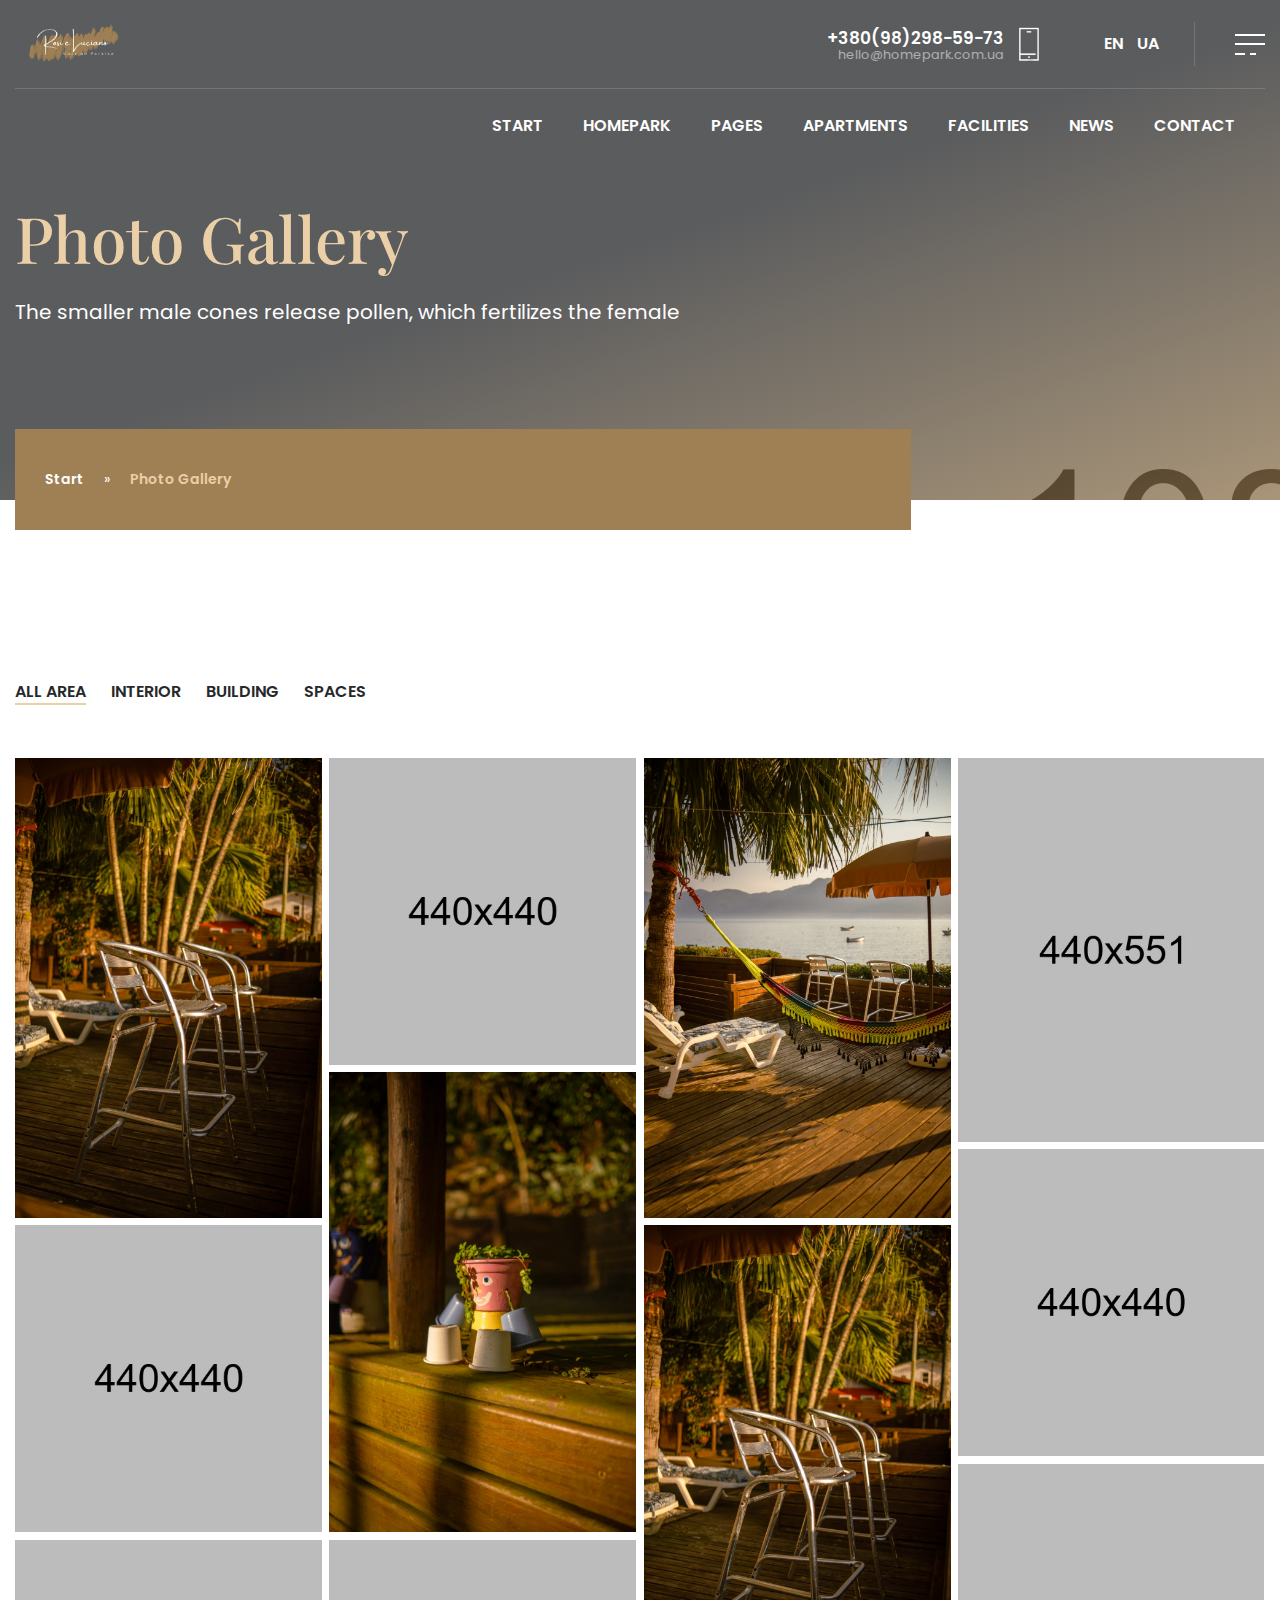
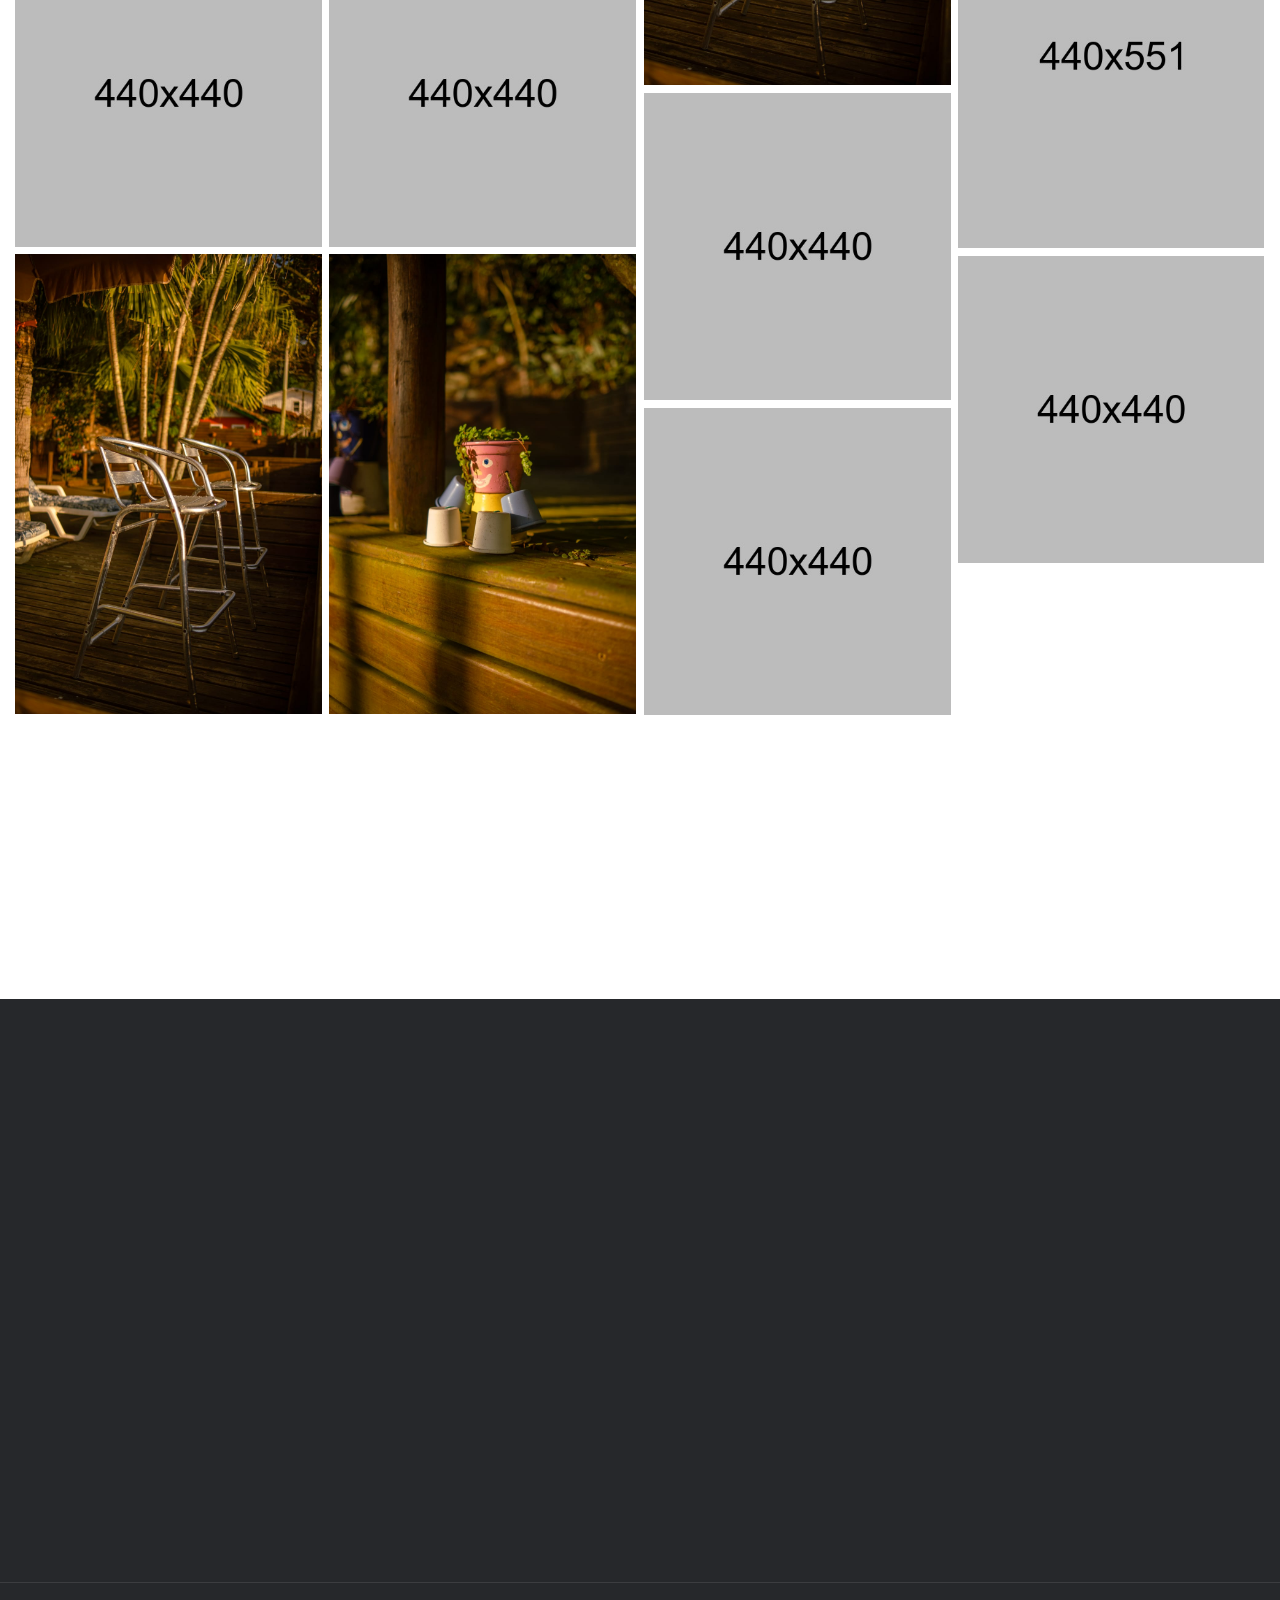
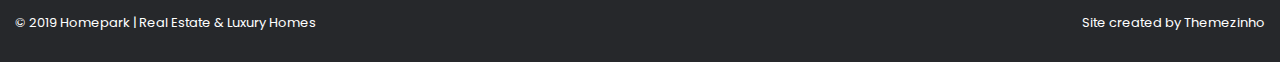
<file: photo-gallery.html>
<!doctype html>
<html lang="en">
<head>
<meta charset="utf-8">
<meta name="viewport" content="width=device-width, initial-scale=1, shrink-to-fit=no">
<meta name="format-detection" content="telephone=no">
<meta name="theme-color" content="#282828"/>
<title>Homepark | Real Estate & Luxury Homes</title>
<meta name="author" content="Themezinho">
<meta name="description" content="Homepark | Real Estate & Luxury Homes">
<meta name="keywords" content="homepark, realestate, flat, apartment, benefits, facility, consultation, home, house, studio, pool, animation, transportation">

<!-- SOCIAL MEDIA META -->
<meta property="og:description" content="Homepark | Real Estate & Luxury Homes">
<meta property="og:image" content="http://www.themezinho.net/homepark/preview.png">
<meta property="og:site_name" content="homepark">
<meta property="og:title" content="homepark">
<meta property="og:type" content="website">
<meta property="og:url" content="http://www.themezinho.net/homepark">

<!-- TWITTER META -->
<meta name="twitter:card" content="summary">
<meta name="twitter:site" content="@homepark">
<meta name="twitter:creator" content="@homepark">
<meta name="twitter:title" content="homepark">
<meta name="twitter:description" content="Homepark | Real Estate & Luxury Homes">
<meta name="twitter:image" content="http://www.themezinho.net/homepark/preview.png">

<!-- FAVICON FILES -->
<link href="ico/apple-touch-icon-144-precomposed.png" rel="apple-touch-icon" sizes="144x144">
<link href="ico/apple-touch-icon-114-precomposed.png" rel="apple-touch-icon" sizes="114x114">
<link href="ico/apple-touch-icon-72-precomposed.png" rel="apple-touch-icon" sizes="72x72">
<link href="ico/apple-touch-icon-57-precomposed.png" rel="apple-touch-icon">
<link href="ico/favicon.png" rel="shortcut icon">

<!-- CSS FILES -->
<link rel="stylesheet" href="css/fontawesome.min.css">
<link rel="stylesheet" href="css/animate.min.css">
<link rel="stylesheet" href="css/fancybox.min.css">
<link rel="stylesheet" href="css/odometer.min.css">
<link rel="stylesheet" href="css/swiper.min.css">
<link rel="stylesheet" href="css/bootstrap.min.css">
<link rel="stylesheet" href="css/style.css">
</head>
<body>
<div class="preloader">
  <div class="layer"></div>
  <!-- end layer -->
  <div class="inner">
    <figure><img src="images/preloader.gif" alt="Image"></figure>
    <p><span class="text-rotater" data-text="Homepark | Elements | Loading">Loading</span></p>
  </div>
  <!-- end inner --> 
</div>
<!-- end prelaoder -->
<div class="transition-overlay">
  <div class="layer"></div>
</div>
<!-- end transition-overlay -->
<div class="side-navigation">
  <div class="menu">
    <ul>
      <li><a href="index.html">START</a></li>
      <li><a href="#">HOMEPARK</a>
        <ul>
          <li><a href="zaga-construction.html">Zaga Construction</a></li>
          <li><a href="about-homepark.html">About Homepark</a></li>
          <li><a href="homepark-blocks.html">Homepark Blocks</a></li>
        </ul>
      </li>
      <li><a href="#">PAGES</a>
        <ul>
          <li><a href="sales-offices.html">Sales Offices</a></li>
          <li><a href="press-relases.html">Press Relases</a></li>
          <li><a href="photo-gallery.html">Photo Gallery</a></li>
          <li><a href="intro-video.html">Intro Video</a></li>
          <li><a href="certificates.html">Certificates</a></li>
          <li><a href="faq.html">FAQ</a></li>
          <li><a href="sales.html">Sales Team</a></li>
          <li><a href="404.html">404 Error</a></li>
        </ul>
      </li>
      <li><a href="#">APARTMENTS</a>
        <ul>
          <li><a href="apartment-one-room.html">1 Room 47m²</a></li>
          <li><a href="apartment-two-rooms.html">2 Rooms 65m²</a></li>
          <li><a href="apartment-three-rooms.html">3 Rooms 90m²</a></li>
        </ul>
      </li>
      <li><a href="facilities.html">FACILITIES</a></li>
      <li><a href="news.html">NEWS</a></li>
      <li><a href="contact.html">CONTACT</a></li>
    </ul>
  </div>
  <!-- end menu -->
  <div class="side-content">
    <figure> <img src="images/logo-light.png" alt="Image"> </figure>
    <p>By aiming to take the life quality to an upper level with the whole realized Projects, Homepark continues to be the address of luxury.</p>
    <ul class="gallery">
      <li><a href="images/gallery-thumb01.jpg" data-fancybox><img src="images/gallery-thumb01.jpg" alt="Image"></a></li>
      <li><a href="images/gallery-thumb02.jpg" data-fancybox><img src="images/gallery-thumb02.jpg" alt="Image"></a></li>
      <li><a href="images/gallery-thumb03.jpg" data-fancybox><img src="images/gallery-thumb03.jpg" alt="Image"></a></li>
    </ul>
    <address>
    Kyiv | G. Stalingrada Avenue, 6 
    Vilnius | Antakalnio St. 17
    </address>
    <h6>+380(98)298-59-73</h6>
    <p><a href="#">hello@homepark.com.ua</a></p>
    <ul class="social-media">
      <li><a href="#"><i class="fab fa-facebook-f"></i></a></li>
      <li><a href="#"><i class="fab fa-twitter"></i></a></li>
      <li><a href="#"><i class="fab fa-linkedin-in"></i></a></li>
      <li><a href="#"><i class="fab fa-google-plus-g"></i></a></li>
      <li><a href="#"><i class="fab fa-youtube"></i></a></li>
    </ul>
    <small>© 2019 Homepark | Real Estate & Luxury Homes</small> </div>
  <!-- end side-content --> 
</div>
<!-- end side-navigation -->
<nav class="navbar">
  <div class="container">
    <div class="upper-side">
      <div class="logo"> <a href="index.html"><img src="images/logo-light.png" alt="Image"></a> </div>
      <!-- end logo -->
      <div class="phone-email"> <img src="images/icon-phone.png" alt="Image">
        <h4>+380(98)298-59-73</h4>
        <small><a href="#">hello@homepark.com.ua</a></small> </div>
      <!-- end phone -->
      <div class="language"> <a href="#">EN</a> <a href="#">UA</a> </div>
      <!-- end language -->
      <div class="hamburger"> <span></span> <span></span> <span></span><span></span> </div>
      <!-- end hamburger --> 
    </div>
    <!-- end upper-side -->
    <div class="menu">
      <ul>
        <li><a href="index.html">START</a></li>
        <li><a href="#">HOMEPARK</a>
          <ul>
            <li><a href="zaga-construction.html">Zaga Construction</a></li>
            <li><a href="about-homepark.html">About Homepark</a></li>
            <li><a href="homepark-blocks.html">Homepark Blocks</a></li>
          </ul>
        </li>
        <li><a href="#">PAGES</a>
          <ul>
            <li><a href="sales-offices.html">Sales Offices</a></li>
            <li><a href="press-relases.html">Press Relases</a></li>
            <li><a href="photo-gallery.html">Photo Gallery</a></li>
            <li><a href="intro-video.html">Intro Video</a></li>
            <li><a href="certificates.html">Certificates</a></li>
            <li><a href="faq.html">FAQ</a></li>
            <li><a href="sales.html">Sales Team</a></li>
            <li><a href="404.html">404 Error</a></li>
          </ul>
        </li>
        <li><a href="#">APARTMENTS</a>
          <ul>
            <li><a href="apartment-one-room.html">1 Room 47m²</a></li>
            <li><a href="apartment-two-rooms.html">2 Rooms 65m²</a></li>
            <li><a href="apartment-three-rooms.html">3 Rooms 90m²</a></li>
          </ul>
        </li>
        <li><a href="facilities.html">FACILITIES</a></li>
        <li><a href="news.html">NEWS</a></li>
        <li><a href="contact.html">CONTACT</a></li>
      </ul>
    </div>
    <!-- end menu --> 
  </div>
  <!-- end container --> 
</nav>
<!-- end navbar -->
<header class="page-header" data-background="images/slide01.jpg" data-stellar-background-ratio="1.15">
  <div class="container">
    <h1>Photo Gallery</h1>
    <p>The smaller male cones release pollen, which fertilizes the female</p>
    <ol class="breadcrumb">
      <li class="breadcrumb-item"><a href="#">Start</a></li>
      <li class="breadcrumb-item active" aria-current="page">Photo Gallery</li>
    </ol>
  </div>
  <!-- end container --> 
</header>
<!-- end page-header -->
<section class="photo-gallery">
  <div class="container">
    <div class="row">
    	<div class="col-12">
    	<ul class="gallery-filter">
   			<li><a href="javascript:void(0);" data-filter="*" class="current">ALL AREA</a></li>
          	<li><a href="javascript:void(0);" data-filter=".one">INTERIOR</a></li>
          	<li><a href="javascript:void(0);" data-filter=".two">BUILDING</a></li>
          	<li><a href="javascript:void(0);" data-filter=".three">SPACES</a></li>
   		</ul>
    		<ul class="gallery">
    			<li class="one"><a href="images/gallery-thumb01.jpg" data-fancybox><img src="images/gallery-thumb01.jpg" alt="Image"></a></li>
    			<li class="two"><a href="images/gallery-thumb07.jpg" data-fancybox><img src="images/gallery-thumb07.jpg" alt="Image"></a></li>
    			<li class="three"><a href="images/gallery-thumb02.jpg" data-fancybox><img src="images/gallery-thumb02.jpg" alt="Image"></a></li>
    			<li class="one"><a href="images/gallery-thumb04.jpg" data-fancybox><img src="images/gallery-thumb04.jpg" alt="Image"></a></li>
    			<li class="two"><a href="images/gallery-thumb03.jpg" data-fancybox><img src="images/gallery-thumb03.jpg" alt="Image"></a></li>
    			<li class="three"><a href="images/gallery-thumb09.jpg" data-fancybox><img src="images/gallery-thumb09.jpg" alt="Image"></a></li>
    			<li class="two"><a href="images/gallery-thumb10.jpg" data-fancybox><img src="images/gallery-thumb10.jpg" alt="Image"></a></li>	
    			<li class="one"><a href="images/gallery-thumb01.jpg" data-fancybox><img src="images/gallery-thumb01.jpg" alt="Image"></a></li>
    			<li class="three"><a href="images/gallery-thumb05.jpg" data-fancybox><img src="images/gallery-thumb05.jpg" alt="Image"></a></li>
    			<li class="one"><a href="images/gallery-thumb11.jpg" data-fancybox><img src="images/gallery-thumb11.jpg" alt="Image"></a></li>
    			<li class="two"><a href="images/gallery-thumb12.jpg" data-fancybox><img src="images/gallery-thumb12.jpg" alt="Image"></a></li>
    			<li class="three"><a href="images/gallery-thumb07.jpg" data-fancybox><img src="images/gallery-thumb07.jpg" alt="Image"></a></li>
    			<li class="one"><a href="images/gallery-thumb01.jpg" data-fancybox><img src="images/gallery-thumb01.jpg" alt="Image"></a></li>
    			<li class="two"><a href="images/gallery-thumb03.jpg" data-fancybox><img src="images/gallery-thumb03.jpg" alt="Image"></a></li>
    			<li class="one"><a href="images/gallery-thumb11.jpg" data-fancybox><img src="images/gallery-thumb11.jpg" alt="Image"></a></li>
    			<li class="one"><a href="images/gallery-thumb08.jpg" data-fancybox><img src="images/gallery-thumb08.jpg" alt="Image"></a></li>
    		</ul>
    	</div>
    	<!-- end col-12 -->
    </div>
    <!-- end row --> 
  </div>
  <!-- end container --> 
</section>
<!-- end photo-gallery -->
<section class="footer-bar">
  <div class="container">
    <div class="inner wow fadeIn">
      <div class="row">
        <div class="col-lg-4 wow fadeInUp" data-wow-delay="0.05s">
          <figure><img src="images/footer-icon01.png" alt="Image"></figure>
          <h3>Address Infos</h3>
          <p>Kyiv | G. Stalingrada Avenue, 6 <br>
            Vilnius | Antakalnio St. 17</p>
        </div>
        <!-- end col-4 -->
        <div class="col-lg-4 wow fadeInUp" data-wow-delay="0.10s">
          <figure><img src="images/footer-icon02.png" alt="Image"></figure>
          <h3>Working Hours</h3>
          <p>Monday to Friday <strong>09:00</strong> to <strong>18:30</strong> <br>
            Saturday we work until <strong>15:30</strong></p>
        </div>
        <!-- end col-4 -->
        <div class="col-lg-4 wow fadeInUp" data-wow-delay="0.15s">
          <figure><img src="images/footer-icon03.png" alt="Image"></figure>
          <h3>Sales Office</h3>
          <p>Boryssa Himry 124 B Block Pozniaky<br>
            Kiev Oblast - Ukraine</p>
        </div>
        <!-- end col-4 --> 
      </div>
      <!-- end row --> 
    </div>
    <!-- end inner --> 
  </div>
  <!-- end container --> 
</section>
<!-- end footer-bar -->
<footer class="footer">
  <div class="container">
    <div class="row">
      <div class="col-lg-4 wow fadeInUp" data-wow-delay="0.05s"> <img src="images/logo-light.png" alt="Image" class="logo">
        <p>By aiming to take the life quality to an upper level with the whole realized Projects, Homepark continues to be the address of luxury.</p>
        <div class="select-box dropdown show"> <a class="dropdown-toggle" href="#" role="button" id="language-select" data-toggle="dropdown" aria-haspopup="true" aria-expanded="false"> <span><img src="images/flag-tr.svg" alt="Image"> Turkish</span> </a>
          <ul class="dropdown-menu" aria-labelledby="language-select">
            <li><a class="dropdown-item" href="#"><img src="images/flag-en.svg" alt="Image"> English</a></li>
            <li><a class="dropdown-item" href="#"><img src="images/flag-ua.svg" alt="Image"> Russian</a></li>
            <li><a class="dropdown-item" href="#"><img src="images/flag-br.svg" alt="Image"> Portugues</a></li>
          </ul>
        </div>
        <!-- end select-box --> 
      </div>
      <!-- end col-4 -->
      <div class="col-lg-2 col-md-6 wow fadeInUp" data-wow-delay="0.10s">
        <ul class="footer-menu">
          <li><a href="#">Homepark</a></li>
          <li><a href="#">Apartments</a></li>
          <li><a href="#">Facilities</a></li>
          <li><a href="#">News</a></li>
          <li><a href="#">Contact</a></li>
        </ul>
      </div>
      <!-- end col-2 -->
      <div class="col-lg-2 col-md-6 wow fadeInUp" data-wow-delay="0.15s">
        <ul class="footer-menu">
          <li><a href="#">Suites</a></li>
          <li><a href="#">Apartments</a></li>
          <li><a href="#">Villas & Houses</a></li>
          <li><a href="#">Butique Room</a></li>
          <li><a href="#">Buildings</a></li>
        </ul>
      </div>
      <!-- end col-2 -->
      <div class="col-lg-4 wow fadeInUp" data-wow-delay="0.20s">
        <div class="contact-box">
          <h5>CALL CENTER</h5>
          <h3>+380(98)298-59-73</h3>
          <p><a href="#">hello@homepark.com.ua</a></p>
          <ul>
            <li><a href="#"><i class="fab fa-facebook-f"></i></a></li>
            <li><a href="#"><i class="fab fa-twitter"></i></a></li>
            <li><a href="#"><i class="fab fa-linkedin-in"></i></a></li>
            <li><a href="#"><i class="fab fa-google-plus-g"></i></a></li>
            <li><a href="#"><i class="fab fa-youtube"></i></a></li>
          </ul>
        </div>
        <!-- end contact-box --> 
      </div>
      <!-- end col-4 -->
      <div class="col-12"> <span class="copyright">© 2019 Homepark | Real Estate &amp; Luxury Homes</span> <span class="creation">Site created by <a href="#">Themezinho</a></span> </div>
      <!-- end col-12 --> 
    </div>
    <!-- end row --> 
  </div>
  <!-- end container --> 
</footer>
<!-- end footer --> 

<!-- JS FILES --> 
<script src="js/jquery.min.js"></script> 
<script src="js/popper.min.js"></script> 
<script src="js/bootstrap.min.js"></script> 
<script src="js/swiper.min.js"></script> 
<script src="js/fancybox.min.js"></script> 
<script src="js/odometer.min.js"></script> 
<script src="js/wow.min.js"></script> 
<script src="js/text-rotater.js"></script> 
<script src="js/jquery.stellar.js"></script> 
<script src="js/isotope.min.js"></script> 
<script src="js/scripts.js"></script>
</body>
</html>
</file>
<file: css/style.css>
@charset "UTF-8";
/*

@Author: Themezinho
@URL: http://www.themezinho.net

This file contains the styling for the actual theme, this
is the file you need to edit to change the look of the
theme.


// Table of contents //

	01.	GOOGLE FONTS
	02.	BODY
	03.	CUSTOM CLASSES
	04. FORM ELEMENTS
	05.	SECTIONS
	06.	HTML TAGS
	07.	LINKS
	08.	MODAL
	09.	PAGINATION
	10. PRELOADER
	11.	TRANSITION OVERLAY
	12.	SANDWICH BUTTON
	13.	SCROLL DOWN
	14.	NAVIGATION MENU
	15.	HEADER
	16.	SOCIAL MEDIA
	17.	NAVBAR
	18.	SLIDER
	19.	PAGE HEADER
	20.	VIDEO BG
	21.	WORKS
	22.	FEATURES CONTENT
	23.	LISTING CONTENT
	24.	FULL MEDIA CONTENT
	25.	INTRODUCTION
	26. OUR TEAM
	27.	NEWS
	28.	SAY HELLO
	29.	LOGOS
	30.	FOOTER
	31.	RESPONSIVE TABLET FIXES
	32. REPSONSIVE MOBILE FIXES



*/
/* GOOGLE FONTS */
@import url("https://fonts.googleapis.com/css?family=Playfair+Display|Poppins:300,400,600,800&display=swap&subset=latin-ext");
/* BODY */
* {
  outline: none !important;
}

body {
  margin: 0;
  padding: 0;
  font-family: "Poppins", sans-serif;
  color: #26282b;
  -webkit-font-smoothing: antialiased;
  text-rendering: optimizeLegibility;
  -moz-osx-font-smoothing: grayscale;
}

/* HTML ELEMENT */
img {
  max-width: 100%;
}

/* CUSTOM CLASSES */
.overflow {
  overflow: hidden;
}

/* LINKS */
a {
  -webkit-transition: 0.25s ease-in-out;
  -moz-transition: 0.25s ease-in-out;
  -ms-transition: 0.25s ease-in-out;
  -o-transition: 0.25s ease-in-out;
  transition: 0.25s ease-in-out;
  color: #26282b;
}

a:hover {
  text-decoration: underline;
}

/* CUSTOM CONTAINER */
.container {
  max-width: 1280px;
}

/* FORM ELEMENTS */
input[type=text] {
  width: 100%;
  height: 54px;
  border: 1px solid #eee;
  padding: 0 20px;
}

textarea {
  width: 100%;
  height: 160px;
  border: 1px solid #eee;
  padding: 15px 20px;
}

button[type=submit] {
  height: 54px;
  border: none;
  background: #9f8054;
  color: #fff;
  padding: 0 30px;
  font-size: 13px;
  font-weight: 600;
  text-transform: uppercase;
}

/* ODOMETER */
.odometer {
  line-height: 1;
}

.odometer.odometer-auto-theme, .odometer.odometer-theme-car {
  padding: 0;
}

.odometer.odometer-auto-theme .odometer-digit, .odometer.odometer-theme-car .odometer-digit {
  padding: 0;
}

.odometer.odometer-auto-theme .odometer-digit .odometer-digit-inner, .odometer.odometer-theme-car .odometer-digit .odometer-digit-inner {
  left: 0;
}

/* ACCORDION */
.accordion {
  width: 100%;
  float: left;
  background: #fff;
  padding: 0;
}
.accordion .card {
  background: none;
  border-radius: 0;
  margin-top: -1px;
  border: 1px solid #eaebee;
}
.accordion .card .card-header {
  background: none;
  padding: 0;
  border-bottom: none;
}
.accordion .card .card-header a {
  width: 100%;
  float: left;
  font-weight: 500;
  padding: 20px 25px;
  color: #26282b;
  font-weight: 600;
}
.accordion .card .card-header a:before {
  content: "+";
  float: left;
  text-align: center;
  margin-right: 8px;
  color: #26282b;
  font-weight: 600;
}
.accordion .card .card-header a:hover {
  color: #9f8054;
  text-decoration: none;
}
.accordion .card .card-body {
  width: 100%;
  border-top: 1px solid #eee;
  line-height: 26px;
}
.accordion .card [aria-expanded=true] {
  color: #9f8054 !important;
}
.accordion .card [aria-expanded=true]:before {
  content: "-" !important;
  color: #9f8054 !important;
}

/* PAGINATION */
.pagination {
  display: flex;
}
.pagination .page-item {
  display: inline-block;
  margin-right: 6px;
}
.pagination .page-item.active .page-link {
  background: #9f8054;
  color: #fff;
  border-color: transparent;
  position: relative;
  z-index: 2;
}
.pagination .page-item.active .page-link:hover {
  background: #9f8054;
  border-color: transparent;
  color: #fff;
}
.pagination .page-item .page-link {
  display: inline-block;
  border-radius: 0 !important;
  padding: 15px 20px;
  color: #26282b;
  font-weight: 600;
  font-size: 13px;
  border: 1px solid #dee2e6;
  line-height: 1;
}
.pagination .page-item .page-link:hover {
  background: none;
  border-color: #dee2e6;
  color: #9f8054;
}

/* GALLERY SLIDER*/
.gallery-container {
  width: 100%;
  display: flex;
  flex-wrap: wrap;
  overflow: hidden;
  position: relative;
  text-align: center;
  margin: 30px 0;
  background: #26282b;
}
.gallery-container .swiper-wrapper {
  width: 100%;
  float: left;
  position: relative;
}
.gallery-container .swiper-slide {
  width: 80%;
  margin: 0;
  opacity: 0.6;
}
.gallery-container .swiper-slide.swiper-slide-active {
  width: 80%;
  opacity: 1;
}
.gallery-container .swiper-slide img {
  width: 100%;
}
.gallery-container .gallery-pagination {
  bottom: 20px;
  position: absolute;
  z-index: 2;
}
.gallery-container .gallery-pagination .swiper-pagination-bullet {
  background: #fff;
  opacity: 0.5;
}
.gallery-container .gallery-pagination .swiper-pagination-bullet.swiper-pagination-bullet-active {
  background: #ebcfa7;
  opacity: 1;
}

/* VIDEO BG */
.video-bg {
  width: 100%;
  height: 100%;
  position: absolute;
  left: 0;
  top: 0;
  overflow: hidden;
  background: #26282b;
  background: -moz-linear-gradient(161deg, #26282b 0%, #26282b 49%, #9f8054 100%);
  background: -webkit-linear-gradient(161deg, #26282b 0%, #26282b 49%, #9f8054 100%);
  background: linear-gradient(161deg, #26282b 0%, #26282b 49%, #9f8054 100%);
  filter: progid:DXImageTransform.Microsoft.gradient(startColorstr="#26282b",endColorstr="#9f8054",GradientType=1);
}
.video-bg video {
  min-width: 100%;
  min-height: 100%;
  float: left;
  opacity: 0.15;
}

/* NAV PILLS */
.nav-pills {
  width: 100%;
  display: flex;
  flex-wrap: wrap;
  margin-bottom: 40px;
}
.nav-pills .nav-item {
  display: inline-block;
  margin-right: 30px;
}
.nav-pills .nav-item:last-child {
  margin-right: 0;
}
.nav-pills .nav-item .nav-link {
  background: none;
  color: #26282b;
  border-bottom: 2px solid transparent;
  padding: 4px 0;
  border-radius: 0;
  font-weight: 600;
  font-size: 14px;
}
.nav-pills .nav-item .nav-link.active {
  border-bottom: 2px solid #26282b;
}

/* BREADCRUMB */
.breadcrumb {
  width: 100%;
  padding: 0;
  border-radius: 0;
  background: none;
}
.breadcrumb .breadcrumb-item {
  display: inline-block;
  font-size: 14px;
  font-weight: 600;
  padding: 0;
}
.breadcrumb .breadcrumb-item:first-child:before {
  display: none;
}
.breadcrumb .breadcrumb-item:before {
  content: "»";
  color: #fff;
  font-weight: 400;
  padding: 0 20px;
}
.breadcrumb .breadcrumb-item.active {
  color: #ebcfa7;
}
.breadcrumb .breadcrumb-item a {
  color: #fff;
}

/* HAMBURGER */
.hamburger {
  position: relative;
  cursor: pointer;
  -webkit-transform: rotate(0deg);
  -moz-transform: rotate(0deg);
  -o-transform: rotate(0deg);
  transform: rotate(0deg);
  transition-duration: 500ms;
  -webkit-transition-duration: 500ms;
  transition-timing-function: cubic-bezier(0.86, 0, 0.07, 1);
  -webkit-transition-timing-function: cubic-bezier(0.86, 0, 0.07, 1);
}
.hamburger span {
  display: block;
  height: 2px;
  width: 30px;
  background: #fff;
  opacity: 1;
  position: absolute;
  left: 0;
  -webkit-transform: rotate(0deg);
  -moz-transform: rotate(0deg);
  -o-transform: rotate(0deg);
  transform: rotate(0deg);
  -webkit-transition: 0.25s ease-in-out;
  -moz-transition: 0.25s ease-in-out;
  -o-transition: 0.25s ease-in-out;
  transition: 0.25s ease-in-out;
}
.hamburger span:nth-child(1) {
  top: 0;
}
.hamburger span:nth-child(2) {
  top: 9px;
}
.hamburger span:nth-child(3) {
  width: 10px;
  top: 19px;
}
.hamburger span:nth-child(4) {
  width: 6px;
  top: 19px;
  left: 15px;
}
.hamburger.open {
  margin: 0;
}
.hamburger.open span:nth-child(1) {
  top: 9px;
  -webkit-transform: rotate(135deg);
  -moz-transform: rotate(135deg);
  -o-transform: rotate(135deg);
  transform: rotate(135deg);
}
.hamburger.open span:nth-child(2) {
  opacity: 0;
  left: 20px;
}
.hamburger.open span:nth-child(3) {
  width: 30px;
  top: 9px;
  -webkit-transform: rotate(-135deg);
  -moz-transform: rotate(-135deg);
  -o-transform: rotate(-135deg);
  transform: rotate(-135deg);
}
.hamburger.open span:nth-child(4) {
  opacity: 0;
  left: 20px;
}
.hamburger:hover span:nth-child(4) {
  width: 20px;
  left: 10px;
}

/* PRELAODER */
.preloader {
  width: 100%;
  height: 100vh;
  display: flex;
  flex-direction: column;
  justify-content: center;
  position: fixed;
  right: 0;
  top: 0;
  z-index: 12;
  background: #ebcfa7;
  -webkit-transition: all 0.5s ease;
  -moz-transition: all 0.5s ease;
  transition: all 0.5s ease;
  transition-duration: 700ms;
  -webkit-transition-duration: 700ms;
  transition-timing-function: cubic-bezier(0.86, 0, 0.07, 1);
  -webkit-transition-timing-function: cubic-bezier(0.86, 0, 0.07, 1);
  transition-delay: 0.95s;
  overflow: hidden;
}
.preloader * {
  -webkit-transition: all 0.5s ease;
  -moz-transition: all 0.5s ease;
  transition: all 0.5s ease;
  transition-duration: 700ms;
  -webkit-transition-duration: 700ms;
  transition-timing-function: cubic-bezier(0.86, 0, 0.07, 1);
  -webkit-transition-timing-function: cubic-bezier(0.86, 0, 0.07, 1);
}
.preloader .layer {
  width: 100%;
  height: 100vh;
  position: absolute;
  left: 0;
  top: 0;
  background: #333;
  transition-delay: 0.3s;
}
.preloader .inner {
  display: inline-block;
  text-align: center;
  position: relative;
  z-index: 2;
}
.preloader .inner figure {
  display: block;
  margin-bottom: 10px;
  transition-delay: 0.1s;
}
.preloader .inner figure img {
  height: 60px;
}
.preloader .inner p {
  font-weight: 600;
  color: #fff;
  font-size: 13px;
  display: block;
}

/* TRANSITION OVERLAY */
.transition-overlay {
  width: 100%;
  height: 100vh;
  position: fixed;
  left: -100%;
  top: 0;
  z-index: 12;
  background: #ebcfa7;
  -webkit-transition: all 0.5s ease;
  -moz-transition: all 0.5s ease;
  transition: all 0.5s ease;
  transition-duration: 700ms;
  -webkit-transition-duration: 700ms;
  transition-timing-function: cubic-bezier(0.86, 0, 0.07, 1);
  -webkit-transition-timing-function: cubic-bezier(0.86, 0, 0.07, 1);
  overflow: hidden;
}
.transition-overlay .layer {
  width: 100%;
  height: 100vh;
  position: absolute;
  right: -100%;
  top: 0;
  background: #333;
  -webkit-transition: all 0.5s ease;
  -moz-transition: all 0.5s ease;
  transition: all 0.5s ease;
  transition-duration: 700ms;
  -webkit-transition-duration: 700ms;
  transition-timing-function: cubic-bezier(0.86, 0, 0.07, 1);
  -webkit-transition-timing-function: cubic-bezier(0.86, 0, 0.07, 1);
  transition-delay: 0.6s;
}
.transition-overlay.active {
  left: 0;
}
.transition-overlay.active .layer {
  right: 0;
}

/* PAGE LOADED */
.page-loaded .preloader {
  right: -100%;
}

.page-loaded .preloader .inner figure {
  opacity: 0;
  transform: scale(1.5);
}

.page-loaded .preloader .inner p {
  transform: translateY(20px);
  opacity: 0;
}

.page-loaded .preloader .layer {
  left: -100%;
}

.page-loaded .navbar .container .upper-side {
  transform: translateY(0);
}

.page-loaded .navbar .container .menu {
  opacity: 1;
}

.page-loaded .slider .slider-container {
  transform: scale(1);
  opacity: 1;
}

/* SIDE NAVIGATION */
.side-navigation {
  width: 400px;
  max-width: 100%;
  height: 100vh;
  min-height: 400px;
  position: fixed;
  left: -100%;
  top: 0;
  background: #26282b;
  z-index: 10;
  box-shadow: 10px 10px 50px rgba(0, 0, 0, 0.2);
  color: #fff;
  font-size: 14px;
  padding: 0 40px;
  display: flex;
  flex-direction: column;
  justify-content: center;
  -webkit-transition: all 0.5s ease;
  -moz-transition: all 0.5s ease;
  transition: all 0.5s ease;
  transition-duration: 700ms;
  -webkit-transition-duration: 700ms;
  transition-timing-function: cubic-bezier(0.86, 0, 0.07, 1);
  -webkit-transition-timing-function: cubic-bezier(0.86, 0, 0.07, 1);
}
.side-navigation .menu {
  display: none;
  margin-bottom: 20px;
}
.side-navigation .menu ul {
  width: 100%;
  margin: 0;
  padding: 0;
}
.side-navigation .menu ul li {
  width: 100%;
  display: block;
  margin: 0;
  padding: 3px 0;
  list-style: none;
  position: relative;
}
.side-navigation .menu ul li ul {
  width: 100%;
  display: none;
  padding-left: 20px;
  margin-bottom: 10px;
}
.side-navigation .menu ul li ul li {
  display: block;
}
.side-navigation .menu ul li ul li a {
  font-size: 2vw;
}
.side-navigation .menu ul li a {
  display: inline-block;
  color: #fff;
  font-size: 3vw;
  font-weight: 600;
}
.side-navigation .menu ul li a:hover {
  color: #ebcfa7;
  text-decoration: none;
}
.side-navigation .side-content {
  width: 100%;
  display: block;
}
.side-navigation figure {
  display: block;
  margin-bottom: 30px;
}
.side-navigation figure img {
  height: 40px;
}
.side-navigation address {
  display: block;
  margin-bottom: 20px;
}
.side-navigation h6 {
  font-weight: 600;
  font-size: 20px;
}
.side-navigation p {
  display: block;
  margin-bottom: 30px;
}
.side-navigation p a {
  color: #fff;
}
.side-navigation .gallery {
  margin-bottom: 20px;
  padding: 0;
  margin-left: -5px;
  margin-right: -5px;
}
.side-navigation .gallery li {
  width: 33.33333%;
  float: left;
  margin: 0;
  padding: 0 5px;
  list-style: none;
}
.side-navigation .gallery li img {
  width: 100%;
}
.side-navigation .social-media {
  width: 100%;
  float: left;
  margin: 0;
  margin-bottom: 20px;
  padding: 0;
}
.side-navigation .social-media li {
  float: left;
  margin-left: 5px;
  padding: 0;
  list-style: none;
}
.side-navigation .social-media li a {
  width: 40px;
  height: 40px;
  float: left;
  text-align: center;
  line-height: 42px;
  font-size: 13px;
  color: #fff;
  background: rgba(255, 255, 255, 0.1);
}
.side-navigation .social-media li a:hover {
  color: #26282b;
  background: #ebcfa7;
}
.side-navigation.active {
  left: 0;
}

/* NAVBAR */
.navbar {
  width: 100%;
  padding: 0;
  position: absolute;
  left: 0;
  top: 0;
  z-index: 3;
}
.navbar .container {
  flex-direction: column;
}
.navbar .container .upper-side {
  width: 100%;
  display: flex;
  flex-wrap: wrap;
  padding: 20px 0;
  align-items: center;
  transform: translateY(-80px);
  -webkit-transition: all 0.5s ease;
  -moz-transition: all 0.5s ease;
  transition: all 0.5s ease;
  transition-duration: 700ms;
  -webkit-transition-duration: 700ms;
  transition-timing-function: cubic-bezier(0.86, 0, 0.07, 1);
  -webkit-transition-timing-function: cubic-bezier(0.86, 0, 0.07, 1);
  transition-delay: 1.2s;
}
.navbar .container .upper-side .logo {
  margin-left: 0;
}
.navbar .container .upper-side .logo img {
  height: 48px;
}
.navbar .container .upper-side .phone-email {
  margin-right: 0;
  margin-left: auto;
  margin-top: 5px;
  text-align: right;
  color: #fff;
}
.navbar .container .upper-side .phone-email img {
  float: right;
  height: 34px;
  margin-left: 15px;
}
.navbar .container .upper-side .phone-email h4 {
  margin-bottom: -5px;
  margin-top: 3px;
  font-size: 17px;
  font-weight: 600;
  display: -webkit-box;
  line-height: 1;
}
.navbar .container .upper-side .phone-email small {
  line-height: 1;
}
.navbar .container .upper-side .phone-email small a {
  opacity: 0.5;
  color: #fff;
}
.navbar .container .upper-side .phone-email small a:hover {
  text-decoration: none;
  color: #ebcfa7;
  opacity: 1;
}
.navbar .container .upper-side .language {
  margin-right: 40px;
  margin-left: 60px;
  padding: 10px 0;
  padding-right: 30px;
  border-right: 1px solid rgba(255, 255, 255, 0.15);
}
.navbar .container .upper-side .language a {
  display: inline-block;
  margin: 0 5px;
  color: #fff;
  font-weight: 600;
}
.navbar .container .upper-side .language a:hover {
  color: #ebcfa7;
  text-decoration: none;
}
.navbar .container .upper-side .hamburger {
  width: 30px;
  height: 21px;
  margin-right: 0;
}
.navbar .container .menu {
  width: 100%;
  display: flex;
  flex-wrap: wrap;
  border-top: 1px solid rgba(255, 255, 255, 0.15);
  -webkit-transition: all 0.5s ease;
  -moz-transition: all 0.5s ease;
  transition: all 0.5s ease;
  transition-duration: 700ms;
  -webkit-transition-duration: 700ms;
  transition-timing-function: cubic-bezier(0.86, 0, 0.07, 1);
  -webkit-transition-timing-function: cubic-bezier(0.86, 0, 0.07, 1);
  transition-delay: 1.4s;
  opacity: 0;
}
.navbar .container .menu ul {
  display: flex;
  flex-wrap: wrap;
  margin-left: auto;
  margin-right: 30px;
  margin-top: -1px;
}
.navbar .container .menu ul li {
  margin: 0;
  margin-left: 40px;
  padding: 0;
  list-style: none;
  position: relative;
}
.navbar .container .menu ul li:hover ul {
  top: 100%;
  opacity: 1;
  visibility: visible;
}
.navbar .container .menu ul li ul {
  min-width: 220px;
  position: absolute;
  left: -35px;
  top: 120%;
  background: #26282b;
  margin: 0;
  padding: 25px 0;
  opacity: 0;
  visibility: hidden;
  -webkit-transition: 0.25s ease-in-out;
  -moz-transition: 0.25s ease-in-out;
  -ms-transition: 0.25s ease-in-out;
  -o-transition: 0.25s ease-in-out;
  transition: 0.25s ease-in-out;
}
.navbar .container .menu ul li ul:before {
  content: "";
  width: 0;
  height: 0;
  border-style: solid;
  border-width: 0 10px 10px 10px;
  border-color: transparent transparent #26282b transparent;
  position: absolute;
  left: 35px;
  top: -10px;
}
.navbar .container .menu ul li ul li {
  margin: 0;
  padding: 0 35px;
  white-space: nowrap;
}
.navbar .container .menu ul li ul li a {
  padding: 8px 0;
}
.navbar .container .menu ul li ul li a:hover {
  border-color: transparent;
}
.navbar .container .menu ul li a {
  color: #fff;
  display: inline-block;
  font-weight: 600;
  padding: 25px 0;
  border-top: 1px solid transparent;
}
.navbar .container .menu ul li a:hover {
  text-decoration: none;
  color: #ebcfa7;
  border-top: 1px solid #ebcfa7;
}

/* SLIDER */
.slider {
  width: 100%;
  height: 100vh;
  min-height: 600px;
  display: flex;
  flex-wrap: wrap;
  background: #26282b;
  overflow: hidden;
}
.slider .slider-container {
  width: 100%;
  height: 100%;
  display: flex;
  flex-wrap: wrap;
  overflow: hidden;
  -webkit-transition: all 0.5s ease;
  -moz-transition: all 0.5s ease;
  transition: all 0.5s ease;
  transition-duration: 700ms;
  -webkit-transition-duration: 700ms;
  transition-timing-function: cubic-bezier(0.86, 0, 0.07, 1);
  -webkit-transition-timing-function: cubic-bezier(0.86, 0, 0.07, 1);
  transform: scale(1.3);
  transition-delay: 1.25s;
  opacity: 0;
}
.slider .slider-container .swiper-slide {
  display: flex;
  flex-wrap: wrap;
  align-items: center;
  justify-content: center;
  align-content: center;
  background-size: auto 120%;
}
.slider .slider-container .swiper-slide:after {
  content: "";
  width: 100%;
  height: 100%;
  position: absolute;
  left: 0;
  top: 0;
  background: #26282b;
  background: -moz-linear-gradient(161deg, #26282b 0%, #26282b 49%, #9f8054 100%);
  background: -webkit-linear-gradient(161deg, #26282b 0%, #26282b 49%, #9f8054 100%);
  background: linear-gradient(161deg, #26282b 0%, #26282b 49%, #9f8054 100%);
  filter: progid:DXImageTransform.Microsoft.gradient(startColorstr="#26282b",endColorstr="#9f8054",GradientType=1);
  opacity: 0.65;
}
.slider .slider-container .swiper-slide .container {
  position: relative;
  z-index: 9;
  padding-left: 100px;
}
.slider .slider-container .swiper-slide .container h1 {
  font-size: 5vw;
  color: #fff;
  font-family: "Playfair Display", serif;
  color: #ebcfa7;
  margin-bottom: 20px;
}
.slider .slider-container .swiper-slide .container h1 span {
  display: inline-block;
  position: relative;
}
.slider .slider-container .swiper-slide .container h1 span:before {
  content: "";
  width: 247px;
  height: 70px;
  position: absolute;
  left: 0;
  top: 40px;
  background: url(../images/title-mark.png) center no-repeat;
  background-size: contain;
  z-index: -1;
}
.slider .slider-container .swiper-slide .container h2 {
  font-weight: 600;
  color: #fff;
  margin-bottom: 50px;
}
.slider .slider-container .swiper-slide .container a {
  height: 60px;
  line-height: 56px;
  float: left;
  color: #fff;
  font-size: 14px;
  font-weight: 600;
  padding-bottom: 10px;
  position: relative;
  border: 2px solid #ebcfa7;
  padding: 0 40px;
  box-shadow: 0 0 20px rgba(235, 207, 167, 0.4);
  -webkit-transition: 0.25s ease-in-out;
  -moz-transition: 0.25s ease-in-out;
  -ms-transition: 0.25s ease-in-out;
  -o-transition: 0.25s ease-in-out;
  transition: 0.25s ease-in-out;
}
.slider .slider-container .swiper-slide .container a i {
  margin-left: 10px;
}
.slider .slider-container .swiper-slide .container a:hover {
  text-decoration: none;
  background: #9f8054;
  border-color: #9f8054;
}
.slider .slider-container .swiper-slide .container figure {
  float: left;
  margin-left: 40px;
  margin-bottom: 0;
}
.slider .slider-container .swiper-slide .container figure img {
  height: 60px;
}
.slider .slider-container .inner-elements {
  width: 100%;
  position: absolute;
  left: 0;
  top: 0;
}
.slider .slider-container .inner-elements .container {
  position: relative;
  height: 100vh;
}
.slider .slider-container .inner-elements .container .social-media {
  width: 20px;
  position: absolute;
  left: 15px;
  top: calc(50% + 60px);
  transform: translateY(-50%);
  z-index: 4;
  text-align: center;
}
.slider .slider-container .inner-elements .container .social-media h6 {
  width: 120px;
  color: #fff;
  transform: rotate(90deg);
  transform-origin: left;
  margin-left: 9px;
  font-weight: 600;
  margin-bottom: 120px;
  font-size: 14px;
}
.slider .slider-container .inner-elements .container .social-media ul {
  margin: 0;
  padding: 0;
}
.slider .slider-container .inner-elements .container .social-media ul:before {
  content: "";
  width: 1px;
  height: 42px;
  background: #fff;
  display: inline-block;
  margin-bottom: 15px;
  margin-top: 10px;
}
.slider .slider-container .inner-elements .container .social-media ul li {
  margin: 0;
  padding: 3px 0;
  list-style: none;
}
.slider .slider-container .inner-elements .container .social-media ul li a {
  color: #fff;
  font-size: 12px;
}
.slider .slider-container .inner-elements .container .social-media ul li a:hover {
  color: #ebcfa7;
}
.slider .slider-container .inner-elements .container .pagination {
  width: auto;
  position: absolute;
  left: auto;
  right: 15px;
  bottom: 20px;
  z-index: 4;
  color: #fff;
  font-size: 14px;
  font-weight: 600;
  line-height: 50px;
}
.slider .slider-container .inner-elements .container .pagination .swiper-pagination-current {
  font-size: 40px;
  font-weight: 800;
  margin-right: 5px;
}
.slider .slider-container .inner-elements .container .pagination .swiper-pagination-total {
  font-size: 20px;
  margin-left: 5px;
}
.slider .slider-container .inner-elements .container .button-prev {
  width: 46px;
  position: absolute;
  right: 10px;
  top: calc(50% + 60px);
  z-index: 4;
  transform: rotate(90deg);
  -webkit-transition: 0.25s ease-in-out;
  -moz-transition: 0.25s ease-in-out;
  -ms-transition: 0.25s ease-in-out;
  -o-transition: 0.25s ease-in-out;
  transition: 0.25s ease-in-out;
  transform-origin: bottom;
  margin-top: -60px;
  font-weight: 600;
  color: #fff;
  font-size: 14px;
  line-height: 1;
  cursor: pointer;
}
.slider .slider-container .inner-elements .container .button-prev:hover {
  color: #ebcfa7;
}
.slider .slider-container .inner-elements .container .button-prev:after {
  content: "";
  width: 46px;
  height: 1px;
  background: #fff;
  position: absolute;
  right: calc(-100% - 20px);
  top: 5px;
}
.slider .slider-container .inner-elements .container .button-next {
  width: 46px;
  position: absolute;
  right: 10px;
  top: calc(50% + 60px);
  z-index: 4;
  transform: rotate(90deg);
  -webkit-transition: 0.25s ease-in-out;
  -moz-transition: 0.25s ease-in-out;
  -ms-transition: 0.25s ease-in-out;
  -o-transition: 0.25s ease-in-out;
  transition: 0.25s ease-in-out;
  transform-origin: bottom;
  margin-top: 60px;
  font-weight: 600;
  color: #fff;
  font-size: 14px;
  line-height: 1;
  cursor: pointer;
}
.slider .slider-container .inner-elements .container .button-next:hover {
  color: #ebcfa7;
}

/* PAGE HEADER */
.page-header {
  width: 100%;
  height: 500px;
  display: flex;
  flex-wrap: wrap;
  padding-top: 200px;
  background-color: #26282b;
  position: relative;
  margin-bottom: 30px;
}
.page-header:after {
  content: "";
  width: 100%;
  height: 100%;
  position: absolute;
  left: 0;
  top: 0;
  background: #26282b;
  background: -moz-linear-gradient(161deg, #26282b 0%, #26282b 49%, #9f8054 100%);
  background: -webkit-linear-gradient(161deg, #26282b 0%, #26282b 49%, #9f8054 100%);
  background: linear-gradient(161deg, #26282b 0%, #26282b 49%, #9f8054 100%);
  filter: progid:DXImageTransform.Microsoft.gradient(startColorstr="#26282b",endColorstr="#9f8054",GradientType=1);
  opacity: 0.65;
}
.page-header .container {
  position: relative;
  z-index: 2;
}
.page-header .container h1 {
  font-size: 5vw;
  color: #fff;
  font-family: "Playfair Display", serif;
  color: #ebcfa7;
  margin-bottom: 20px;
}
.page-header .container p {
  display: block;
  color: #fff;
  font-size: 20px;
  margin: 0;
}
.page-header .container .breadcrumb {
  position: absolute;
  left: 15px;
  bottom: -30px;
  background: #9f8054;
  width: 70%;
  padding: 40px 30px;
  padding-right: 60px;
  margin: 0;
}

/* INTRO */
.intro {
  width: 100%;
  display: flex;
  flex-wrap: wrap;
  position: relative;
  z-index: 2;
}
.intro figure {
  display: inline-block;
  margin-bottom: 0;
  margin-top: -20px;
  background: #ebcfa7;
  position: relative;
}
.intro figure .pattern-bg {
  width: 120%;
  height: 100%;
  position: absolute;
  left: 5%;
  top: -5%;
  background: url(../images/side-pattern-bg.png);
  background-size: contain;
}
.intro figure .holder {
  position: relative;
  width: 100%;
  float: left;
  display: block !important;
  transform: translate(85px, -65px);
}
.intro figure .holder img {
  box-shadow: 10px 10px 50px rgba(0, 0, 0, 0.2);
  width: 525px;
}
.intro .content-box {
  display: block;
  padding-left: 10%;
}
.intro .content-box b {
  display: block;
  font-size: 30px;
  font-weight: 800;
  opacity: 0.2;
}
.intro .content-box h4 {
  display: block;
  font-size: 30px;
  font-family: "Playfair Display", serif;
  margin-bottom: 15px;
}
.intro .content-box h4 span {
  color: #9f8054;
}
.intro .content-box h3 {
  font-weight: 600;
  margin-bottom: 30px;
}
.intro .content-box p {
  display: block;
  padding-right: 40%;
  margin-bottom: 30px;
}
.intro .content-box a {
  display: inline-block;
  color: #26282b;
  font-weight: 600;
}
.intro .content-box a img {
  height: 46px;
  margin-right: 15px;
}
.intro .content-box a:hover {
  color: #9f8054;
  text-decoration: none;
}

/* LOGOS */
.logos {
  width: 100%;
  display: flex;
  flex-wrap: wrap;
  padding: 100px 0;
}
.logos * {
  -webkit-transition: 0.25s ease-in-out;
  -moz-transition: 0.25s ease-in-out;
  -ms-transition: 0.25s ease-in-out;
  -o-transition: 0.25s ease-in-out;
  transition: 0.25s ease-in-out;
}
.logos .col-lg-2 {
  border-right: 1px dashed #eee;
}
.logos .col-lg-2:last-child {
  border-right: none;
}
.logos figure {
  width: 100%;
  margin: 0;
  position: relative;
}
.logos figure:hover img {
  opacity: 0;
  transform: scale(1.2);
}
.logos figure:hover h6 {
  opacity: 1;
  transform: scale(1);
}
.logos figure img {
  width: 100%;
}
.logos figure h6 {
  width: 100%;
  height: 20px;
  line-height: 20px;
  margin: 0;
  position: absolute;
  top: 50%;
  margin-top: -10px;
  text-align: center;
  opacity: 0;
  font-weight: 800;
  font-size: 13px;
  transform: scale(1.1);
}

/* BENEFITS */
.benefits {
  width: 100%;
  display: flex;
  flex-wrap: wrap;
  padding: 150px 0;
  background: #f9f9f9;
  text-align: center;
}
.benefits .col {
  border-right: 1px solid #eee;
  padding-top: 20px;
  padding-bottom: 20px;
}
.benefits .col:nth-child(odd) {
  margin-top: 50px;
}
.benefits .col:hover figure:after {
  opacity: 1;
}
.benefits .col:last-child {
  border-right: none;
}
.benefits b {
  display: block;
  font-size: 30px;
  font-weight: 800;
  opacity: 0.2;
}
.benefits h4 {
  display: block;
  font-size: 30px;
  font-family: "Playfair Display", serif;
  margin-bottom: 15px;
}
.benefits h4 span {
  color: #9f8054;
}
.benefits h3 {
  font-weight: 600;
  margin-bottom: 50px;
}
.benefits figure {
  display: block;
  margin-bottom: 20px;
  position: relative;
}
.benefits figure:after {
  content: "";
  width: 70px;
  height: 70px;
  position: absolute;
  left: 50%;
  top: 0;
  background: #ebcfa7;
  border-radius: 50%;
  opacity: 0;
  z-index: 0;
  margin-left: -35px;
}
.benefits figure img {
  height: 70px;
  position: relative;
  z-index: 2;
}
.benefits h6 {
  font-weight: 600;
  font-size: 14px;
}
.benefits .odometer {
  font-size: 50px;
  line-height: 1;
  font-weight: 800;
}
.benefits .extra {
  font-size: 18px;
  font-weight: 600;
  display: inline-block;
  transform: translateY(10px);
}

/* RECENT GALLERY */
.recent-gallery {
  width: 100%;
  display: flex;
  flex-wrap: wrap;
  padding: 150px 0;
}
.recent-gallery b {
  display: block;
  font-size: 30px;
  font-weight: 800;
  opacity: 0.2;
}
.recent-gallery h4 {
  display: block;
  font-size: 30px;
  font-family: "Playfair Display", serif;
  margin-bottom: 15px;
}
.recent-gallery h4 span {
  color: #9f8054;
}
.recent-gallery h3 {
  font-weight: 600;
  padding-right: 40%;
  margin-bottom: 30px;
}
.recent-gallery .link {
  display: inline-block;
  color: #26282b;
  font-weight: 600;
  font-size: 14px;
  position: relative;
  padding-bottom: 10px;
}
.recent-gallery .link i {
  margin-left: 10px;
}
.recent-gallery .link:hover {
  text-decoration: none;
}
.recent-gallery .link:hover:before {
  width: 100%;
}
.recent-gallery .link:before {
  content: "";
  width: 60px;
  height: 2px;
  background: #26282b;
  position: absolute;
  left: 0;
  bottom: 0;
  -webkit-transition: 0.25s ease-in-out;
  -moz-transition: 0.25s ease-in-out;
  -ms-transition: 0.25s ease-in-out;
  -o-transition: 0.25s ease-in-out;
  transition: 0.25s ease-in-out;
}
.recent-gallery figure {
  display: block !important;
  margin: 0;
  position: relative;
}
.recent-gallery .col-md-4:nth-child(1) {
  margin-top: 100px;
}
.recent-gallery .col-md-4:nth-child(2) {
  margin-top: 0;
}
.recent-gallery .col-md-4:nth-child(3) {
  margin-top: 80px;
}

/* PROPERTY CALCULATOR */
.property-calculator {
  width: 100%;
  display: flex;
  flex-wrap: wrap;
  padding-bottom: 150px;
  margin-top: 100px;
  position: relative;
}
.property-calculator figure {
  display: inline-block;
  margin-bottom: 0;
  margin-top: -20px;
  background: #ebcfa7;
  position: relative;
}
.property-calculator figure:before {
  content: "";
  width: 50vw;
  height: 100%;
  background: #ebcfa7;
  position: absolute;
  left: -50vw;
  top: 0;
}
.property-calculator figure .pattern-bg {
  width: 120%;
  height: 100%;
  position: absolute;
  left: 5%;
  top: -5%;
  background: url(../images/side-pattern-bg.png);
  background-size: contain;
}
.property-calculator figure .holder {
  position: relative;
  width: 100%;
  float: left;
  display: block !important;
  transform: translate(85px, -35px);
}
.property-calculator figure .holder img {
  box-shadow: 10px 10px 50px rgba(0, 0, 0, 0.2);
  width: 525px;
}
.property-calculator .content-box {
  display: block;
  padding-left: 10%;
}
.property-calculator .content-box b {
  display: block;
  font-size: 30px;
  font-weight: 800;
  opacity: 0.2;
}
.property-calculator .content-box h4 {
  display: block;
  font-size: 30px;
  font-family: "Playfair Display", serif;
  margin-bottom: 15px;
}
.property-calculator .content-box h4 span {
  color: #9f8054;
}
.property-calculator .content-box h3 {
  font-weight: 600;
  margin-bottom: 30px;
}
.property-calculator .content-box ul {
  display: block;
  margin-bottom: 60px;
  padding: 0;
}
.property-calculator .content-box ul li {
  display: inline-block;
  margin: 0;
  padding: 0;
  list-style: none;
}
.property-calculator .content-box ul li:nth-child(1) {
  margin-right: 30px;
}
.property-calculator .content-box ul li img {
  height: 35px;
}
.property-calculator .content-box p {
  display: block;
  padding-right: 40%;
  margin-bottom: 30px;
}
.property-calculator .content-box a {
  display: inline-block;
  color: #26282b;
  font-weight: 600;
}
.property-calculator .content-box a img {
  height: 46px;
  margin-right: 10px;
}
.property-calculator .content-box a:hover {
  color: #9f8054;
  text-decoration: none;
}

/* PROPERTY PLANS */
.property-plans {
  width: 100%;
  display: flex;
  flex-wrap: wrap;
  padding-bottom: 150px;
}
.property-plans b {
  display: block;
  font-size: 30px;
  font-weight: 800;
  opacity: 0.2;
}
.property-plans h4 {
  display: block;
  font-size: 30px;
  font-family: "Playfair Display", serif;
  margin-bottom: 15px;
}
.property-plans h4 span {
  color: #9f8054;
}
.property-plans h3 {
  font-weight: 600;
  margin-bottom: 30px;
}
.property-plans p {
  display: block;
  padding-right: 40%;
  margin-bottom: 30px;
}
.property-plans table {
  display: table;
  margin-bottom: 30px;
  font-size: 15px;
}
.property-plans table tr td {
  padding: 5px 0;
}
.property-plans table tr td:first-child {
  color: #9f8054;
  width: 120px;
  font-weight: 600;
}
.property-plans .tab-nav {
  width: 100%;
  display: flex;
  flex-wrap: wrap;
}
.property-plans .tab-nav li {
  display: inline-block;
  margin: 0;
  margin-right: 10px;
  padding: 0;
  list-style: none;
}
.property-plans .tab-nav li a {
  color: #26282b;
  font-weight: 600;
}

/* GET CONSULTATION */
.get-consultation {
  width: 100%;
  display: flex;
  flex-wrap: wrap;
  padding-top: 150px;
  margin-bottom: 100px;
  background-size: auto 120%;
  background-position: right;
  background-repeat: no-repeat;
  background-color: #e5e4df;
}
.get-consultation .content-box {
  width: 500px;
  max-width: 100%;
  display: flex;
  flex-wrap: wrap;
  padding: 80px 50px;
  margin-bottom: -100px;
  color: #fff;
  background: #9f8054;
  position: relative;
  overflow: hidden;
}
.get-consultation .content-box:after {
  content: "";
  width: 0;
  height: 0;
  border-style: solid;
  border-width: 100px 200px 100vh 0;
  border-color: transparent #ebcfa7 transparent transparent;
  position: absolute;
  right: 0;
  top: 0;
  opacity: 0.15;
}
.get-consultation b {
  width: 100%;
  display: block;
  font-size: 30px;
  font-weight: 800;
  opacity: 0.2;
}
.get-consultation h4 {
  display: block;
  font-size: 30px;
  font-family: "Playfair Display", serif;
  margin-bottom: 15px;
}
.get-consultation h4 span {
  color: #ebcfa7;
}
.get-consultation h3 {
  font-weight: 600;
  margin-bottom: 30px;
}
.get-consultation p {
  display: block;
  padding-right: 20%;
  margin-bottom: 40px;
}
.get-consultation a {
  height: 60px;
  line-height: 60px;
  float: left;
  color: #fff;
  font-size: 14px;
  font-weight: 600;
  padding-bottom: 10px;
  position: relative;
  background: #26282b;
  padding: 0 40px;
  box-shadow: 0 10px 20px rgba(0, 0, 0, 0.15);
  -webkit-transition: 0.25s ease-in-out;
  -moz-transition: 0.25s ease-in-out;
  -ms-transition: 0.25s ease-in-out;
  -o-transition: 0.25s ease-in-out;
  transition: 0.25s ease-in-out;
}
.get-consultation a i {
  margin-left: 10px;
}
.get-consultation a:hover {
  text-decoration: none;
  background: #fff;
  color: #9f8054;
}

/* RECENT POSTS */
.recent-posts {
  width: 100%;
  display: flex;
  flex-wrap: wrap;
  padding: 150px 0;
}
.recent-posts b {
  display: block;
  font-size: 30px;
  font-weight: 800;
  opacity: 0.2;
}
.recent-posts h4 {
  display: block;
  font-size: 30px;
  font-family: "Playfair Display", serif;
  margin-bottom: 15px;
}
.recent-posts h4 span {
  color: #9f8054;
}
.recent-posts small {
  display: block;
  text-transform: uppercase;
  letter-spacing: 2px;
  margin-bottom: 40px;
  opacity: 0.5;
}
.recent-posts small:after {
  content: "";
  width: 50px;
  height: 1px;
  background: #26282b;
  display: inline-block;
  margin-left: 5px;
  margin-bottom: 4px;
  opacity: 0.5;
}
.recent-posts .post-box {
  width: 100%;
  display: flex;
  flex-wrap: wrap;
}
.recent-posts .post-box figure {
  display: block;
  margin-bottom: 20px;
}
.recent-posts .post-box h6 {
  display: block;
  font-size: 20px;
  font-weight: 600;
}
.recent-posts .post-box h6 a {
  display: inline-block;
}
.recent-posts .post-box h6 a:hover {
  color: #9f8054;
  text-decoration: none;
}
.recent-posts .post-box p {
  display: block;
  margin: 0;
}
.recent-posts .post-box span {
  width: 100%;
  display: block;
  font-size: 13px;
  opacity: 0.5;
  margin-bottom: 10px;
}

/* FAQ ACCORDION */
#accordioncont {
    display: flex;
    flex-direction: column;
    gap: 8px;
    width: 500px;
    margin: 0 auto;
    height: 300px;
   
}

.accordion {
    background-color: #fff;
    border-radius: 8px;
    padding: 12px;
    cursor: pointer;
    box-shadow: 5px 5px 5px rgba(0, 0, 0, 0.1);
}

.accordion-header {
    width: 100%;
    border: none;
    background-color: transparent;
    display: flex;
    align-items: center;
    justify-content: space-between;
    font-size: 16px;
    cursor: pointer;
}

.accordion-header span {
    max-width: 100%;
    white-space: nowrap;
    overflow: hidden;
    text-overflow: ellipsis;
}

.accordion-body {
    color: #444;
    font-size: 14px;
    opacity: 0;
    height: 0;
    overflow: hidden;
    transition: opacity .3s;
}

.accordion-body.active {
    height: 100%;
    opacity: 1;
    padding: 5px 0px;
}

.arrow {
    transition: transform .2s linear;
}

.accordion:has(.active) .arrow {
    transform: rotate(180deg);
}

/* PROPERTY CUSTOMIZATION */
.property-customization {
  width: 100%;
  display: flex;
  flex-wrap: wrap;
  padding: 150px 0;
  background: #26282b;
  color: #fff;
  position: relative;
}
.property-customization b {
  width: 100%;
  display: block;
  font-size: 30px;
  font-weight: 800;
  opacity: 0.2;
}
.property-customization h4 {
  display: block;
  font-size: 30px;
  font-family: "Playfair Display", serif;
  margin-bottom: 15px;
}
.property-customization h4 span {
  color: #ebcfa7;
}
.property-customization h3 {
  font-weight: 600;
  margin-bottom: 30px;
}
.property-customization figure {
  width: 100%;
  display: flex;
  align-items: center;
  border: 1px solid rgba(255, 255, 255, 0.1);
  padding: 15px 10px;
  margin: 15px 0;
}
.property-customization figure img {
  height: 40px;
  float: left;
  margin-right: 15px;
}
.property-customization figure figcaption {
  color: #fff;
  font-size: 13px;
  font-weight: 600;
}

/* APARTMENTS */
.apartment {
  width: 100%;
  display: flex;
  flex-wrap: wrap;
  padding: 150px 0;
}
.apartment h2 {
  font-size: 4vw;
  font-family: "Playfair Display", serif;
  margin-bottom: 20px;
}
.apartment h2 span {
  color: #9f8054;
}
.apartment h6 {
  margin-bottom: 15px;
  font-weight: 600;
  font-size: 20px;
}
.apartment h5 {
  margin-bottom: 70px;
  font-weight: 600;
  opacity: 0.5;
}
.apartment h4 {
  margin-bottom: 20px;
  font-weight: 600;
}
.apartment p {
  line-height: 1.7;
  margin-bottom: 20px;
}
.apartment p strong {
  font-weight: 600;
}
.apartment ul {
  width: 100%;
  display: block;
  margin-bottom: 30px;
  padding-left: 20px;
}
.apartment ul li {
  margin: 0;
  padding: 4px 0;
}
.apartment blockquote {
  display: inline-block;
  padding: 30px;
  background: #ebcfa7;
  margin-bottom: 40px;
}
.apartment blockquote p {
  margin: 0;
}
.apartment blockquote strong {
  font-size: 20px;
}
.apartment figure {
  width: 100%;
  display: block;
  margin-bottom: 70px;
  margin-top: 50px;
}
.apartment .gallery-slider {
  width: 80%;
  margin-top: 50px;
  margin-bottom: 70px;
}
.apartment .gallery-slider .gallery-container {
  margin: 0;
}
.apartment .property-plan {
  display: inline-block;
}
.apartment .property-infos {
  display: inline-block;
  background: #9f8054;
  color: #fff;
  padding: 50px;
  margin-bottom: 50px;
  float: left;
  margin-right: 100px;
}
.apartment .property-infos .odometer {
  font-size: 60px;
  font-weight: 800;
  position: relative;
  display: inline-flex;
}
.apartment .property-infos .odometer:after {
  content: attr(data-text);
  font-size: 30px;
  font-weight: 600;
  margin-top: 10px;
  margin-left: 5px;
  opacity: 0.5;
}
.apartment .property-infos p:last-child {
  margin-bottom: 0;
}

/* ABOUT CONTENT */
.about-content {
  width: 100%;
  display: flex;
  flex-wrap: wrap;
  padding: 150px 0;
}
.about-content h2 {
  font-size: 4vw;
  font-family: "Playfair Display", serif;
  margin-bottom: 20px;
}
.about-content h2 span {
  color: #9f8054;
}
.about-content h6 {
  margin-bottom: 15px;
  font-weight: 600;
  font-size: 20px;
}
.about-content h5 {
  margin-bottom: 40px;
  font-weight: 600;
  opacity: 0.5;
}
.about-content h4 {
  margin-bottom: 20px;
  font-weight: 600;
}
.about-content p {
  line-height: 1.7;
  margin-bottom: 20px;
}
.about-content p strong {
  font-weight: 600;
}
.about-content ul {
  width: 100%;
  display: block;
  margin-bottom: 30px;
  padding-left: 20px;
}
.about-content ul li {
  margin: 0;
  padding: 4px 0;
}
.about-content blockquote {
  display: inline-block;
  padding: 30px;
  background: #ebcfa7;
  margin-bottom: 40px;
}
.about-content blockquote p {
  margin: 0;
}
.about-content blockquote strong {
  font-size: 20px;
}
.about-content .video-content {
  width: 100%;
  display: flex;
  flex-wrap: wrap;
  margin-bottom: 60px;
  margin-top: 30px;
}
.about-content .video-content video {
  width: 100%;
  height: 100%;
  float: left;
}
.about-content .gallery-container {
  margin-bottom: 50px;
}

/* CERTIFICATES */
.certificates {
  width: 100%;
  display: flex;
  flex-wrap: wrap;
  padding: 150px 0;
}
.certificates b {
  display: block;
  font-size: 30px;
  font-weight: 800;
  opacity: 0.2;
}
.certificates h4 {
  display: block;
  font-size: 30px;
  font-family: "Playfair Display", serif;
  margin-bottom: 15px;
}
.certificates h4 span {
  color: #9f8054;
}
.certificates small {
  display: block;
  text-transform: uppercase;
  letter-spacing: 2px;
  margin-bottom: 40px;
  opacity: 0.5;
}
.certificates small:after {
  content: "";
  width: 50px;
  height: 1px;
  background: #26282b;
  display: inline-block;
  margin-left: 5px;
  margin-bottom: 4px;
  opacity: 0.5;
}
.certificates figure {
  display: block;
  margin: 0;
  box-shadow: 0 0 20px rgba(0, 0, 0, 0.1);
}
.certificates figure img {
  width: 100%;
}

/* FACILITIES */
.facilities {
  width: 100%;
  display: flex;
  flex-wrap: wrap;
  padding: 135px 0;
}
.facilities b {
  display: block;
  font-size: 30px;
  font-weight: 800;
  opacity: 0.2;
}
.facilities h4 {
  display: block;
  font-size: 30px;
  font-family: "Playfair Display", serif;
  margin-bottom: 15px;
}
.facilities h4 span {
  color: #9f8054;
}
.facilities small {
  display: block;
  text-transform: uppercase;
  letter-spacing: 2px;
  margin-bottom: 40px;
  opacity: 0.5;
}
.facilities small:after {
  content: "";
  width: 50px;
  height: 1px;
  background: #26282b;
  display: inline-block;
  margin-left: 5px;
  margin-bottom: 4px;
  opacity: 0.5;
}
.facilities figure {
  width: 100%;
  float: left;
  margin: 15px 0;
  padding: 50px 30px;
  box-shadow: 0 0 20px rgba(235, 207, 167, 0.4);
}
.facilities figure img {
  height: 70px;
  float: left;
}
.facilities figure figcaption {
  width: calc(100% - 90px);
  float: right;
}
.facilities figure figcaption h5 {
  font-weight: 600;
  font-size: 16px;
}
.facilities figure figcaption p {
  font-size: 14px;
  opacity: 0.5;
  margin: 0;
}

/* FAQ */
.faq {
  width: 100%;
  display: flex;
  flex-wrap: wrap;
  padding: 150px 0;
}
.faq .sidebox {
  width: calc(100% - 70px);
  float: left;
  margin-left: 70px;
  padding: 40px 30px;
  text-align: center;
  background: #9f8054;
  color: #fff;
  position: -webkit-sticky !important;
  position: sticky !important;
  top: 0;
}
.faq .sidebox i {
  font-size: 100px;
  margin-bottom: 20px;
  display: inline-block;
}
.faq .sidebox h3 {
  display: block;
  font-family: "Playfair Display", serif;
  margin-bottom: 20px;
}
.faq .sidebox p {
  color: #fff;
}

/* SALES OFFICES */
.sales-offices {
  width: 100%;
  display: flex;
  flex-wrap: wrap;
  padding: 135px 0;
}
.sales-offices .office-box {
  width: 100%;
  display: flex;
  flex-wrap: wrap;
  padding: 30px;
  margin: 15px 0;
  border: 1px solid #eee;
}
.sales-offices .office-box h5 {
  font-family: "Playfair Display", serif;
  margin-bottom: 20px;
  font-size: 26px;
}
.sales-offices .office-box address {
  margin-bottom: 25px;
}
.sales-offices .office-box a {
  height: 44px;
  line-height: 44px;
  display: inline-block;
  padding: 0 20px;
  background: #26282b;
  font-size: 13px;
  font-weight: 600;
  color: #fff;
}
.sales-offices .office-box a i {
  margin-right: 7px;
}
.sales-offices .office-box a:hover {
  text-decoration: none;
}

/* INTRO VIDEO */
.intro-video {
  width: 100%;
  display: flex;
  flex-wrap: wrap;
  padding: 150px 0;
  text-align: center;
}
.intro-video b {
  display: block;
  font-size: 30px;
  font-weight: 800;
  opacity: 0.2;
}
.intro-video h4 {
  display: block;
  font-size: 30px;
  font-family: "Playfair Display", serif;
  margin-bottom: 15px;
}
.intro-video h4 span {
  color: #9f8054;
}
.intro-video h3 {
  font-weight: 600;
  margin-bottom: 50px;
}
.intro-video .video-container {
  width: 100%;
  float: left;
  margin: 0;
  padding: 5px;
  background: #ebcfa7;
}
.intro-video .video-container video {
  width: 100%;
  float: left;
}

/* PRESS RELEASES */
.press-relases {
  width: 100%;
  display: flex;
  flex-wrap: wrap;
  padding: 135px 0;
}
.press-relases figure {
  width: 100%;
  display: flex;
  flex-wrap: wrap;
  align-items: center;
  margin: 15px 0;
  border: 1px solid #eee;
}
.press-relases figure a {
  width: 40%;
}
.press-relases figure a img {
  width: 100%;
}
.press-relases figure figcaption {
  width: 60%;
  padding-left: 20px;
}
.press-relases figure figcaption h5 {
  display: block;
  font-size: 22px;
  font-family: "Playfair Display", serif;
  margin-bottom: 15px;
}
.press-relases figure figcaption p {
  font-size: 14px;
}
.press-relases figure figcaption small {
  display: block;
  text-transform: uppercase;
  letter-spacing: 2px;
  margin-bottom: 0;
  opacity: 0.5;
}

/* PHOTO GALLERY */
.photo-gallery {
  width: 100%;
  display: flex;
  flex-wrap: wrap;
  padding: 150px 0;
}
.photo-gallery .gallery-filter {
  width: 100%;
  display: flex;
  flex-wrap: wrap;
  margin-bottom: 50px;
  padding: 0;
}
.photo-gallery .gallery-filter li {
  display: inline-block;
  margin-right: 25px;
  padding: 0;
  list-style: none;
}
.photo-gallery .gallery-filter li a {
  font-weight: 600;
  border-bottom: 2px solid transparent;
}
.photo-gallery .gallery-filter li a.current {
  border-bottom: 2px solid #ebcfa7;
}
.photo-gallery .gallery-filter li a:hover {
  color: #9f8054;
  text-decoration: none;
}
.photo-gallery .gallery {
  display: flex;
  flex-wrap: wrap;
  margin: 0;
  margin-left: -4px;
  margin-right: -4px;
  padding: 0;
}
.photo-gallery .gallery li {
  width: 25%;
  margin: 0;
  padding: 4px;
  list-style: none;
}
.photo-gallery .gallery li img {
  width: 100%;
  float: left;
}

/* SALES TEAM */
.sales-team {
  width: 100%;
  display: flex;
  flex-wrap: wrap;
  padding: 150px 0;
}
.sales-team figure {
  width: 100%;
  display: flex;
  flex-wrap: wrap;
  align-items: center;
  border: 1px solid #eee;
  margin: 15px 0;
}
.sales-team figure img {
  width: 50%;
  display: inline-block;
}
.sales-team figure figcaption {
  display: inline-block;
}
.sales-team figure figcaption h4 {
  display: block;
  font-size: 30px;
  font-family: "Playfair Display", serif;
  margin-bottom: 15px;
}
.sales-team figure figcaption h4 span {
  color: #9f8054;
}
.sales-team figure figcaption small {
  display: block;
  text-transform: uppercase;
  letter-spacing: 2px;
  margin-bottom: 40px;
  opacity: 0.5;
}
.sales-team figure figcaption small:after {
  content: "";
  width: 50px;
  height: 1px;
  background: #26282b;
  display: inline-block;
  margin-left: 10px;
  margin-bottom: 4px;
  opacity: 0.5;
}
.sales-team figure figcaption ul {
  display: block;
  margin: 0;
  padding: 0;
}
.sales-team figure figcaption ul li {
  display: inline-block;
  margin: 0;
  margin-right: 15px;
  padding: 0;
  list-style: none;
}
.sales-team figure figcaption ul li a {
  font-size: 14px;
  font-weight: 600;
}
.sales-team figure figcaption ul li a i {
  margin-right: 6px;
  font-size: 12px;
  font-weight: 400;
}
.sales-team figure figcaption ul li a:hover {
  text-decoration: none;
  color: #9f8054;
}

/* ERROR 404*/
.error404 {
  width: 100%;
  display: flex;
  flex-wrap: wrap;
  padding: 150px 0;
  text-align: center;
}
.error404 figure {
  display: block;
  margin-bottom: 60px;
  padding: 0 10%;
}
.error404 figure img {
  width: 100%;
}
.error404 h2 {
  font-size: 50px;
  font-weight: 800;
  color: #9f8054;
}
.error404 p {
  display: block;
  margin-bottom: 40px;
}
.error404 a {
  height: 60px;
  line-height: 56px;
  display: inline-block;
  color: #9f8054;
  font-size: 14px;
  font-weight: 600;
  padding-bottom: 10px;
  position: relative;
  border: 2px solid #ebcfa7;
  padding: 0 40px;
  box-shadow: 0 0 20px rgba(235, 207, 167, 0.4);
  -webkit-transition: 0.25s ease-in-out;
  -moz-transition: 0.25s ease-in-out;
  -ms-transition: 0.25s ease-in-out;
  -o-transition: 0.25s ease-in-out;
  transition: 0.25s ease-in-out;
}
.error404 a:hover {
  text-decoration: none;
  color: #fff;
  background: #9f8054;
  border-color: #9f8054;
}

/* BLOG */
.blog {
  width: 100%;
  display: flex;
  flex-wrap: wrap;
  padding: 150px 0;
}
.blog .post {
  width: 100%;
  display: flex;
  flex-wrap: wrap;
  margin-bottom: 100px;
}
.blog .post .post-image {
  width: 100%;
  float: left;
  margin-bottom: 0;
}
.blog .post .post-image img {
  width: 100%;
}
.blog .post .post-content {
  width: calc(100% - 60px);
  float: left;
  background: #fff;
  margin: 0 30px;
  margin-top: -100px;
  padding: 30px;
}
.blog .post .post-content.single {
  width: 100%;
  margin: 0;
  margin-top: 50px;
  padding: 0;
}
.blog .post .post-content .post-title {
  font-weight: 800;
  margin-bottom: 20px;
}
.blog .post .post-content .post-title a {
  color: #26282b;
}
.blog .post .post-content .post-title a:hover {
  color: #9f8054;
  text-decoration: none;
}
.blog .post .post-content .post-tags {
  width: 100%;
  float: left;
}
.blog .post .post-content .post-tags i {
  font-size: 19px;
  float: left;
  margin-right: 10px;
  color: #9f8054;
  margin-top: 4px;
}
.blog .post .post-content .post-tags ul {
  display: block;
  margin: 0;
  padding: 0;
}
.blog .post .post-content .post-tags ul li {
  float: left;
  margin-right: 10px;
  padding: 0;
  list-style: none;
}
.blog .post .post-content .post-tags ul li a {
  color: #26282b;
  text-decoration: underline;
}
.blog .post .post-content ul {
  width: 100%;
  display: block;
  margin-bottom: 30px;
  padding-left: 20px;
}
.blog .post .post-content ul li {
  margin: 0;
  padding: 4px 0;
}
.blog .post .post-content blockquote {
  display: inline-block;
  padding: 30px;
  background: #ebcfa7;
  margin-bottom: 40px;
}
.blog .post .post-content blockquote p {
  margin: 0;
}
.blog .post .post-content blockquote strong {
  font-size: 20px;
}
.blog .post .post-content .post-intro {
  width: 100%;
  float: left;
  margin-bottom: 30px;
  font-size: 19px;
  line-height: 1.6;
}
.blog .post .post-content .post-author {
  width: 100%;
  float: left;
  line-height: 60px;
  margin-bottom: 20px;
}
.blog .post .post-content .post-author img {
  width: 60px;
  float: left;
  border-radius: 50%;
  margin-right: 10px;
}
.blog .post .post-content .post-author span {
  float: left;
  opacity: 0.5;
  margin-right: 5px;
}
.blog .post .post-content .post-author a {
  color: #26282b;
}
.blog .sidebar {
  width: calc(100% - 50px);
  display: flex;
  flex-wrap: wrap;
  margin-left: 50px;
  border-left: 1px solid #eee;
  padding-left: 50px;
}
.blog .sidebar .widget {
  width: 100%;
  display: flex;
  flex-wrap: wrap;
  margin-bottom: 30px;
  padding-bottom: 30px;
  border-bottom: 1px solid #eee;
}
.blog .sidebar .widget:last-child {
  margin-bottom: 0;
  padding-bottom: 0;
  border-bottom: none;
}
.blog .sidebar .widget .title {
  width: 100%;
  display: block;
  font-family: "Playfair Display", serif;
  margin-bottom: 20px;
}
.blog .sidebar .widget .categories {
  width: 100%;
  display: block;
  margin: 0;
  padding: 0;
}
.blog .sidebar .widget .categories li {
  width: 100%;
  display: block;
  margin: 0;
  padding: 2px 0;
  list-style: none;
}
.blog .sidebar .widget .categories li:before {
  content: "»";
  margin-right: 9px;
  color: #9f8054;
}
.blog .sidebar .widget .categories li span {
  float: right;
  color: #9f8054;
}
.blog .sidebar .widget .categories li a {
  color: #26282b;
}
.blog .sidebar .widget .categories li a:hover {
  color: #9f8054;
}
.blog .sidebar .widget form {
  width: 100%;
  display: block;
}
.blog .sidebar .widget form input[type=text] {
  width: calc(100% - 50px);
  float: left;
  border: 1px solid #ebcfa7;
  border-right: none;
}
.blog .sidebar .widget form button[type=submit] {
  width: 50px;
  padding: 0;
}
.blog .sidebar .widget .tags {
  width: 100%;
  display: block;
  margin: 0;
  padding: 0;
}
.blog .sidebar .widget .tags li {
  float: left;
  margin-right: 8px;
  margin-bottom: 6px;
  padding: 0;
  list-style: none;
}
.blog .sidebar .widget .tags li a {
  height: 30px;
  line-height: 30px;
  float: left;
  border: 1px solid #ebcfa7;
  padding: 0 10px;
  font-size: 13px;
  color: #9f8054;
  font-weight: 600;
}
.blog .sidebar .widget .tags li a:hover {
  background: #9f8054;
  color: #fff;
  border-color: #9f8054;
  text-decoration: none;
}
.blog .sidebar .widget .side-gallery {
  margin-left: -3px;
  margin-right: -3px;
  padding: 0;
}
.blog .sidebar .widget .side-gallery li {
  width: 33.33333%;
  float: left;
  margin: 0;
  padding: 3px;
  list-style: none;
}
.blog .sidebar .widget .side-gallery li a {
  width: 100%;
  float: left;
  background: #26282b;
}
.blog .sidebar .widget .side-gallery li a:hover img {
  opacity: 1;
}
.blog .sidebar .widget .side-gallery li a img {
  opacity: 0.5;
  -webkit-transition: 0.25s ease-in-out;
  -moz-transition: 0.25s ease-in-out;
  -ms-transition: 0.25s ease-in-out;
  -o-transition: 0.25s ease-in-out;
  transition: 0.25s ease-in-out;
}

/* CONTACT */
.contact {
  width: 100%;
  display: flex;
  flex-wrap: wrap;
  padding: 150px 0;
}
.contact b {
  display: block;
  font-size: 30px;
  font-weight: 800;
  opacity: 0.2;
}
.contact h4 {
  display: block;
  font-size: 30px;
  font-family: "Playfair Display", serif;
  margin-bottom: 15px;
}
.contact h4 span {
  color: #9f8054;
}
.contact small {
  display: block;
  text-transform: uppercase;
  letter-spacing: 2px;
  margin-bottom: 50px;
  opacity: 0.5;
}
.contact small:after {
  content: "";
  width: 50px;
  height: 1px;
  background: #26282b;
  display: inline-block;
  margin-left: 5px;
  margin-bottom: 4px;
  opacity: 0.5;
}
.contact address {
  display: block;
  margin-bottom: 50px;
}
.contact address strong {
  font-weight: 600;
  display: block;
  margin-bottom: 10px;
}
.contact address p {
  display: block;
  margin: 0;
}
.contact .map {
  display: inline-block;
  margin-bottom: 0;
  margin-top: 100px;
  background: #ebcfa7;
  position: relative;
}
.contact .map:before {
  content: "";
  width: 50vw;
  height: 100%;
  background: #ebcfa7;
  position: absolute;
  left: -50vw;
  top: 0;
}
.contact .map .pattern-bg {
  width: 120%;
  height: 100%;
  position: absolute;
  left: 5%;
  top: -5%;
  background: url(../images/side-pattern-bg.png);
  background-size: contain;
}
.contact .map .holder {
  position: relative;
  width: 100%;
  float: left;
  display: block !important;
  transform: translate(85px, -35px);
}
.contact .map .holder iframe {
  box-shadow: 10px 10px 50px rgba(0, 0, 0, 0.2);
  width: 525px;
  height: 657px;
  border: none;
}
.contact .contact-form {
  width: 100%;
  display: block;
  padding-left: 10%;
}
.contact .contact-form h5 {
  margin-bottom: 40px;
}
.contact .contact-form #contact {
  display: block;
}
.contact .contact-form #contact .form-group {
  display: block;
  position: relative;
  margin-bottom: 35px;
}
.contact .contact-form #contact .form-group span {
  width: 100%;
  line-height: 54px;
  position: absolute;
  left: 0;
  top: 0;
  padding: 0 20px;
  z-index: 0;
  -webkit-transition: 0.25s ease-in-out;
  -moz-transition: 0.25s ease-in-out;
  -ms-transition: 0.25s ease-in-out;
  -o-transition: 0.25s ease-in-out;
  transition: 0.25s ease-in-out;
}
.contact .contact-form #contact .form-group span.label-up {
  font-size: 13px;
  line-height: 16px;
  top: -20px;
  font-weight: 600;
}
.contact .contact-form #contact .form-group input[type=text] {
  background: none;
  position: relative;
  z-index: 2;
}
.contact .contact-form #contact .form-group input:focus + span {
  font-size: 13px;
  line-height: 16px;
  top: -20px;
  font-weight: 600;
}
.contact .contact-form #contact .form-group textarea {
  background: none;
  position: relative;
  z-index: 2;
}
.contact .contact-form #contact .form-group textarea:focus + span {
  font-size: 13px;
  line-height: 16px;
  top: -20px;
  font-weight: 600;
}
.contact .contact-form #contact .form-group label.error {
  color: red;
  margin-top: 5px;
  margin-bottom: 0;
  font-weight: 600;
  font-size: 13px;
}
.contact .contact-form #success, .contact .contact-form #error {
  display: none;
  float: left;
}
.contact .contact-form #error {
  background: red;
  color: #fff;
}
.contact .contact-form #success {
  background: green;
  color: #fff;
}
.contact .contact-form .alert {
  border: none;
  border-radius: 0;
  padding: 20px 30px;
}

/* FOOTER BAR */
.footer-bar {
  width: 100%;
  display: flex;
  flex-wrap: wrap;
  margin-bottom: -80px;
}
.footer-bar .inner {
  background: #9f8054;
  padding: 60px 30px;
  color: #fff;
}
.footer-bar .inner figure {
  margin-bottom: 20px;
  float: left;
  margin-right: 30px;
}
.footer-bar .inner figure img {
  height: 70px;
}
.footer-bar .inner h3 {
  font-family: "Playfair Display", serif;
  font-size: 22px;
  margin-bottom: 15px;
}
.footer-bar .inner p {
  font-size: 16px;
  margin: 0;
}
.footer-bar .inner strong {
  font-weight: 600;
  text-decoration: underline;
}

/* FOOTER */
.footer {
  width: 100%;
  display: flex;
  flex-wrap: wrap;
  padding-top: 180px;
  padding-bottom: 30px;
  background: #26282b;
}
.footer p {
  color: #fff;
}
.footer .logo {
  height: 150px;
  margin-bottom: 15px;
}
.footer .logo img {
  height: 48px;
}
.footer .select-box {
  display: inline-block;
  position: relative;
  height: 50px;
  line-height: 48px;
  border: 1px solid rgba(255, 255, 255, 0.2);
  padding-right: 15px;
  padding-left: 25px;
  margin-top: 20px;
}
.footer .select-box:hover {
  border: 1px solid rgba(255, 255, 255, 0.35);
}
.footer .select-box span {
  margin-right: 40px;
}
.footer .select-box .dropdown-toggle {
  color: #fff;
  font-size: 14px;
  font-weight: 600;
}
.footer .select-box .dropdown-toggle:hover {
  text-decoration: none;
}
.footer .select-box .dropdown-toggle img {
  width: 20px;
  margin-right: 5px;
}
.footer .select-box .dropdown-menu {
  width: 100%;
  background: #fff;
  border-radius: 0;
  border: none;
  margin-left: -25px;
  margin-top: 13px;
}
.footer .select-box .dropdown-menu li {
  display: block;
  margin: 0;
  padding: 0;
  list-style: none;
}
.footer .select-box .dropdown-menu li a {
  display: block;
  padding: 7px 25px;
  font-size: 14px;
  line-height: 1;
}
.footer .select-box .dropdown-menu li a:hover {
  background: none;
  color: #9f8054;
}
.footer .select-box .dropdown-menu li a img {
  width: 20px;
  margin-right: 5px;
}
.footer .footer-menu {
  display: block;
  margin: 0;
}
.footer .footer-menu li {
  width: 100%;
  float: left;
  margin: 0;
  padding: 4px 0;
  list-style: none;
}
.footer .footer-menu li a {
  float: left;
  color: #fff;
}
.footer .footer-menu li a:hover {
  color: #ebcfa7;
}
.footer .contact-box {
  float: right;
  color: #fff;
  text-align: right;
}
.footer .contact-box h5 {
  margin-bottom: 10px;
  font-size: 19px;
  font-family: "Playfair Display", serif;
}
.footer .contact-box h3 {
  font-weight: 600;
  margin: 0;
}
.footer .contact-box p {
  margin-bottom: 10px;
}
.footer .contact-box p a {
  color: #fff;
  opacity: 0.5;
}
.footer .contact-box ul {
  float: right;
  margin: 0;
  margin-top: 20px;
  padding: 0;
}
.footer .contact-box ul li {
  float: left;
  margin-left: 5px;
  padding: 0;
  list-style: none;
}
.footer .contact-box ul li a {
  width: 40px;
  height: 40px;
  float: left;
  text-align: center;
  line-height: 42px;
  font-size: 13px;
  color: #fff;
  background: rgba(255, 255, 255, 0.1);
}
.footer .contact-box ul li a:hover {
  color: #26282b;
  background: #ebcfa7;
}
.footer .col-12 {
  border-top: 1px solid rgba(255, 255, 255, 0.1);
  padding-top: 30px;
  margin-top: 80px;
  color: #fff;
  font-size: 13px;
}
.footer .col-12 .copyright {
  float: left;
}
.footer .col-12 .creation {
  float: right;
}
.footer .col-12 .creation a {
  color: #fff;
}

/* RESPONSIVE MEDIUM  FIXES */
@media only screen and (max-width: 1199px), only screen and (max-device-width: 1199px) {
  .intro figure .holder {
    transform: translate(65px, -65px);
  }

  .intro figure .holder img {
    width: 450px;
  }

  .property-calculator figure .holder {
    transform: translate(65px, -65px);
  }

  .property-calculator figure .holder img {
    width: 450px;
  }

  .footer-bar .inner p {
    font-size: 15px;
  }

  .footer-bar .inner p br {
    display: none;
  }
}
/* RESPONSIVE TABLET FIXES */
@media only screen and (max-width: 991px), only screen and (max-device-width: 991px) {
  .side-navigation .side-content {
    display: none;
  }

  .side-navigation .menu {
    display: block;
  }

  .navbar .container .menu {
    display: none;
  }

  .page-header .container h1 {
    font-size: 8vw;
  }

  .intro figure {
    width: 100%;
    margin-bottom: 80px;
  }

  .intro figure .pattern-bg {
    width: 100%;
    left: 0;
  }

  .intro figure .holder {
    transform: translate(0, -45px);
    padding: 0 15%;
  }

  .intro figure .holder img {
    width: 100%;
  }

  .intro .content-box {
    padding-left: 0;
  }

  .logos figure img {
    padding: 0 10%;
  }

  .about-content {
    padding: 80px 0;
  }

  .sales-offices {
    padding: 80px 0;
  }

  .press-relases {
    padding: 80px 0;
  }

  .photo-gallery {
    padding: 80px 0;
  }

  .photo-gallery .gallery li {
    width: 33.33333%;
  }

  .intro-video {
    padding: 80px 0;
  }

  .faq .sidebox {
    width: 100%;
    margin-left: 0;
    margin-top: 50px;
  }

  .apartment {
    padding: 80px 0;
  }

  .apartment .property-infos {
    width: 100%;
    margin-right: 0;
  }

  .apartment .property-plan {
    margin: 50px 0;
  }

  .apartment .gallery-slider {
    width: 100%;
  }

  .facilities {
    padding: 80px 0;
  }

  .blog .sidebar {
    width: 100%;
    margin-left: 0;
    padding-left: 0;
    border-left: none;
  }

  .sales-team {
    padding: 80px 0;
  }

  .sales-team figure figcaption {
    width: 50%;
  }

  .sales-team figure figcaption h4 {
    font-size: 21px;
  }

  .sales-team figure figcaption small {
    margin-bottom: 20px;
  }

  .error404 {
    padding: 80px 0;
  }

  .recent-gallery {
    padding: 80px 0;
  }

  .recent-gallery h3 {
    padding-right: 0;
  }

  .recent-gallery .col-md-4 {
    margin-top: 0 !important;
  }

  .recent-gallery figure {
    margin-top: 80px;
  }

  .benefits {
    padding: 80px 0;
  }

  .property-calculator {
    padding-bottom: 80px;
    margin-top: 0;
  }

  .property-calculator .col-lg-6:nth-child(1) {
    order: 2;
  }

  .property-calculator .col-lg-6:nth-child(2) {
    order: 1;
  }

  .property-calculator figure {
    width: 100%;
  }

  .property-calculator figure:before {
    display: none;
  }

  .property-calculator figure .pattern-bg {
    width: 100%;
    left: 0;
  }

  .property-calculator figure .holder {
    transform: translate(0, -45px);
    padding: 0 15%;
  }

  .property-calculator figure .holder img {
    width: 100%;
  }

  .property-calculator .content-box {
    padding-left: 0;
    margin-bottom: 150px;
  }

  .property-plans {
    padding-bottom: 80px;
  }

  .property-plans .nav-pills {
    margin-top: 40px;
  }

  .recent-posts {
    padding: 80px 0;
  }

  .recent-posts .post-box {
    margin: 25px 0;
  }

  .property-customization {
    padding: 80px 0;
  }

  .video-bg video {
    float: right;
  }

  .certificates {
    padding: 80px 0;
  }

  .contact {
    padding: 80px 0;
  }

  .contact address p a {
    display: block;
  }

  .contact .contact-form {
    padding-left: 0;
    margin-top: 50px;
  }

  .blog {
    padding: 80px 0;
  }

  .footer-bar .inner {
    padding: 30px;
  }

  .footer-bar .inner .col-lg-4 {
    margin: 20px 0;
  }

  .footer-bar .inner figure {
    width: 70px;
    margin-right: 0;
  }

  .footer-bar .inner figure img {
    height: 50px;
  }

  .footer {
    padding-top: 150px;
  }

  .footer .select-box {
    margin-bottom: 80px;
  }

  .footer .footer-menu {
    padding: 0;
  }

  .footer .contact-box {
    float: left;
    text-align: left;
    margin-top: 80px;
  }

  .footer .contact-box ul {
    float: left;
  }
}
/* RESPONSIVE MOBILE FIXES */
@media only screen and (max-width: 767px), only screen and (max-device-width: 767px) {
  .side-navigation {
    width: 80vw;
  }

  .page-header .container h1 {
    font-size: 10vw;
  }

  .page-header .container .breadcrumb {
    width: calc(100% - 30px);
  }

  .navbar .container .upper-side .phone-email {
    display: none;
  }

  .navbar .container .upper-side .language {
    display: none;
  }

  .navbar .container .upper-side .hamburger {
    margin-left: auto;
  }

  .slider .slider-container .inner-elements .container .social-media {
    display: none;
  }

  .slider .slider-container .swiper-slide .container {
    padding-left: 15px;
    padding-right: 40px;
  }

  .slider .slider-container .swiper-slide .container figure {
    width: 100%;
    margin-left: 0;
    margin-top: 30px;
  }

  .benefits .col {
    width: 50%;
    flex-basis: auto;
    border-right: none;
  }

  .benefits .col:nth-child(odd) {
    margin-top: 0;
  }

  .apartment h2 {
    font-size: 9vw;
  }

  .apartment figure {
    margin: 15px 0;
  }

  .apartment h4 {
    margin-top: 30px;
  }

  .about-content h2 {
    font-size: 10vw;
  }

  .blog .post .post-image {
    margin-bottom: 30px;
  }

  .blog .post .post-content {
    margin: 0;
    padding: 0;
    width: 100%;
  }

  .contact .map .holder iframe {
    width: 100%;
    height: 450px;
  }

  .side-navigation .menu ul li a {
    font-size: 5vw;
  }

  .side-navigation .menu ul li ul li a {
    font-size: 4vw;
  }

  .certificates figure {
    margin: 15px 0;
  }

  .footer .col-12 .creation {
    float: left;
    margin-top: 5px;
  }
}

/*# sourceMappingURL=style.css.map */
</file>
